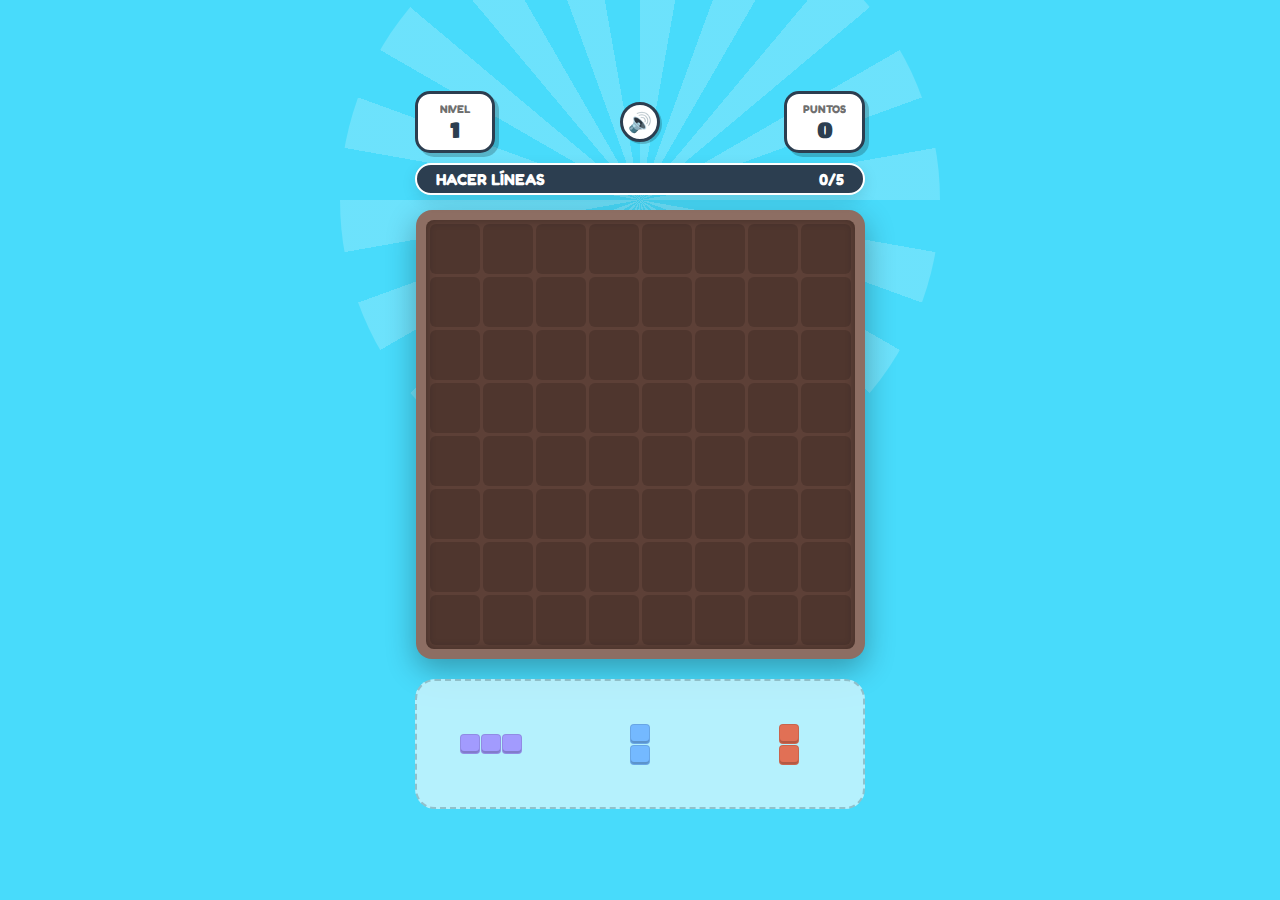
<file: BlockPuzzle.html>
<!DOCTYPE html>
<html lang="es">
<head>
    <meta charset="UTF-8">
    <meta name="viewport" content="width=device-width, initial-scale=1.0, user-scalable=no">
    <title>Block Puzzle: Multi-Link Ads</title>
    <link href="https://fonts.googleapis.com/css2?family=Titan+One&family=Fredoka:wght@400;700&display=swap" rel="stylesheet">
    <style>
        :root {
            --ui-border: #2c3e50;
            --board-bg: #5d4037;
            --board-frame: #8d6e63;
            --transition-speed: 0.8s;
        }
        * { box-sizing: border-box; -webkit-tap-highlight-color: transparent; user-select: none; touch-action: none; }
        body {
            margin: 0; height: 100vh; overflow: hidden; font-family: 'Fredoka', sans-serif;
            background-color: #333; display: flex; flex-direction: column; align-items: center; justify-content: center;
            transition: background-color var(--transition-speed);
        }
        #bg-layer { position: absolute; top: 0; left: 0; width: 100%; height: 100%; z-index: -1; overflow: hidden; pointer-events: none; }
        
        /* TEMAS */
        body.theme-patio { background-color: #48dbfb; }
        body.theme-noche { background-color: #2c3e50; background-image: linear-gradient(to bottom, #0f2027, #203a43, #2c3e50); }
        body.theme-acapulco { background-color: #4fc3f7; }
        body.theme-escuela { background-color: #27ae60; background-image: radial-gradient(#2ecc71 15%, transparent 16%); background-size: 20px 20px; }
        body.theme-volcan { background-color: #c0392b; background-image: repeating-linear-gradient(45deg, #c0392b 0, #e74c3c 20px); }

        /* Animaciones Fondo */
        .sun-rays { position: absolute; top: -100px; left: 50%; transform: translateX(-50%); width: 600px; height: 600px; background: repeating-conic-gradient(from 0deg, rgba(255, 255, 255, 0.2) 0deg 10deg, transparent 10deg 20deg); border-radius: 50%; animation: spin 20s linear infinite; }
        .cloud { position: absolute; background: white; border-radius: 50px; opacity: 0.8; }
        .cloud::after { content: ''; position: absolute; top: -20px; left: 15px; width: 40px; height: 40px; background: white; border-radius: 50%; }
        .cloud.c1 { width: 100px; height: 40px; top: 10%; left: -120px; animation: floatCloud 15s linear infinite; }
        .moon { position: absolute; top: 50px; right: 30px; width: 80px; height: 80px; background: #f1c40f; border-radius: 50%; box-shadow: 0 0 20px #f39c12; animation: pulseMoon 3s infinite; }
        .star { position: absolute; width: 4px; height: 4px; background: white; border-radius: 50%; animation: twinkle 1.5s infinite alternate; }
        .particle-bg { position: absolute; background: rgba(255,255,255,0.2); border-radius: 50%; animation: floatUp 10s linear infinite; }

        @keyframes spin { from { transform: translateX(-50%) rotate(0deg); } to { transform: translateX(-50%) rotate(360deg); } }
        @keyframes floatCloud { from { left: -150px; } to { left: 110%; } }
        @keyframes pulseMoon { 50% { transform: scale(1.05); box-shadow: 0 0 30px #f39c12; } }
        @keyframes twinkle { 0% { opacity: 0.3; transform: scale(0.8); } 100% { opacity: 1; transform: scale(1.2); } }
        @keyframes floatUp { 0% { transform: translateY(100vh); opacity: 0; } 100% { transform: translateY(-10vh); opacity: 0; } }

        /* UI */
        .header { width: 95%; max-width: 450px; display: flex; justify-content: space-between; align-items: center; margin-bottom: 10px; z-index: 10; position: relative; }
        .badge { background: #fff; border: 3px solid var(--ui-border); border-radius: 15px; padding: 8px 16px; min-width: 80px; text-align: center; box-shadow: 4px 4px 0 rgba(0,0,0,0.2); transition: transform 0.1s; }
        .badge.bump { transform: scale(1.2); }
        .label { font-size: 0.7rem; font-weight: 700; opacity: 0.7; text-transform: uppercase; color: #333; }
        .value { font-family: 'Titan One', cursive; font-size: 1.4rem; color: var(--ui-border); }
        .mute-btn { background: white; border: 3px solid var(--ui-border); border-radius: 50%; width: 40px; height: 40px; display: flex; justify-content: center; align-items: center; font-size: 1.2rem; cursor: pointer; box-shadow: 2px 2px 0 rgba(0,0,0,0.2); }
        
        .mission-bar { width: 95%; max-width: 450px; background: var(--ui-border); border-radius: 50px; padding: 4px; margin-bottom: 15px; display: flex; align-items: center; color: white; position: relative; overflow: hidden; box-shadow: 0 5px 15px rgba(0,0,0,0.1); border: 2px solid white; z-index: 10; }
        .mission-progress { position: absolute; left: 0; top: 0; height: 100%; width: 0%; background: linear-gradient(90deg, #fab1a0, #e17055); transition: width 0.5s ease; }
        .mission-content { position: relative; z-index: 2; display: flex; justify-content: space-between; width: 100%; padding: 0 15px; font-weight: bold; }

        .board-container { background: var(--board-frame); padding: 10px; border-radius: 16px; box-shadow: 0 10px 30px rgba(0,0,0,0.3); position: relative; z-index: 5; transition: background-color 0.5s; }
        #grid { display: grid; gap: 3px; background: var(--board-bg); padding: 4px; border-radius: 8px; box-shadow: inset 0 0 10px rgba(0,0,0,0.3); transition: background-color 0.5s; }
        .cell { background: rgba(0,0,0,0.15); border-radius: 6px; position: relative; }
        .cell.filled { border-radius: 6px; border: 1px solid rgba(255,255,255,0.2); box-shadow: inset 0 -3px 0 rgba(0,0,0,0.2); z-index: 5; }
        .cell.highlight { background: rgba(255,255,255,0.3); box-shadow: 0 0 10px white; z-index: 6; }
        .cell.obstacle { background-color: #a1887f; background-image: linear-gradient(45deg, transparent 48%, #5d4037 48%, #5d4037 52%, transparent 52%), linear-gradient(-45deg, transparent 48%, #5d4037 48%, #5d4037 52%, transparent 52%); border: 3px solid #5d4037; box-shadow: inset 0 0 10px rgba(0,0,0,0.3); }

        #dock { margin-top: 20px; width: 95%; max-width: 450px; height: 130px; display: flex; justify-content: space-around; align-items: center; background: rgba(255,255,255,0.6); border-radius: 20px; border: 2px dashed rgba(0,0,0,0.2); backdrop-filter: blur(10px); z-index: 10; }
        .piece-preview { width: 90px; height: 90px; display: flex; justify-content: center; align-items: center; cursor: grab; transition: transform 0.1s; }
        .piece-preview:active { transform: scale(0.9); cursor: grabbing; }
        .mini-grid { display: grid; gap: 1px; pointer-events: none; }
        .mini-block { width: 20px; height: 20px; border-radius: 4px; border: 1px solid rgba(0,0,0,0.1); box-shadow: inset 0 -2px 0 rgba(0,0,0,0.2); }
        
        #ghost { position: absolute; pointer-events: none; z-index: 1000; display: grid; gap: 3px; opacity: 0.9; filter: drop-shadow(0 20px 30px rgba(0,0,0,0.4)); }
        .ghost-block { border-radius: 6px; box-shadow: inset 0 -3px 0 rgba(0,0,0,0.2); border: 1px solid rgba(255,255,255,0.3); }

        .overlay { position: fixed; inset: 0; background: rgba(0,0,0,0.8); display: flex; justify-content: center; align-items: center; opacity: 0; pointer-events: none; transition: opacity 0.3s; z-index: 2000; }
        .overlay.active { opacity: 1; pointer-events: auto; }
        .modal { background: white; width: 85%; max-width: 350px; padding: 20px; border-radius: 20px; text-align: center; border: 5px solid var(--ui-border); transform: scale(0.8); transition: transform 0.3s cubic-bezier(0.175, 0.885, 0.32, 1.275); }
        .overlay.active .modal { transform: scale(1); }
        h2 { font-family: 'Titan One', cursive; color: #e17055; font-size: 2rem; margin: 0 0 10px 0; }
        p { color: #555; font-weight: bold; }
        .btn { background: #00b894; color: white; border: none; padding: 12px 30px; font-size: 1.2rem; font-family: 'Titan One', cursive; border-radius: 50px; cursor: pointer; margin-top: 15px; box-shadow: 0 5px 0 #008468; transition: transform 0.1s; }
        .btn:active { transform: translateY(5px); box-shadow: none; }

        .particle { position: absolute; width: 8px; height: 8px; border-radius: 50%; pointer-events: none; z-index: 999; }
        .anim-pop { animation: pop 0.3s forwards; }
        @keyframes pop { 0% { transform: scale(1); } 50% { transform: scale(1.3); } 100% { transform: scale(0); } }

        /* --- SISTEMA DE ANUNCIOS (ADS) --- */
        #ad-container {
            position: fixed; top: 0; left: 0; width: 100%; height: 100%;
            background: #000; z-index: 9999; 
            display: none; 
            flex-direction: column; justify-content: center; align-items: center;
        }
        #ad-container.active { display: flex; }
        
        #ad-video { 
            width: 100%; max-width: 500px; height: auto; max-height: 80vh; 
            background: #111; 
            cursor: pointer; /* Manita al pasar el mouse */
            border: 2px solid white;
            box-shadow: 0 0 20px rgba(255,255,255,0.3);
        }
        
        #ad-skip-btn {
            margin-top: 20px; padding: 15px 40px; border-radius: 30px;
            font-family: 'Fredoka', sans-serif; font-weight: bold; font-size: 1.2rem;
            color: rgba(255,255,255,0.5); background: rgba(255,255,255,0.1);
            border: 1px solid rgba(255,255,255,0.2); cursor: not-allowed;
            transition: all 0.3s;
        }
        #ad-skip-btn.enabled {
            background: #27ae60; color: white; cursor: pointer;
            border-color: #2ecc71; box-shadow: 0 4px 15px rgba(39, 174, 96, 0.5);
        }
        .ad-label {
            position: absolute; top: 20px; right: 20px;
            background: rgba(255,255,255,0.2); color: white;
            padding: 5px 10px; border-radius: 5px; font-size: 0.8rem;
            pointer-events: none;
        }
        .tap-hint {
            color: white; margin-bottom: 10px; font-weight: bold; animation: pulse 2s infinite;
        }
        @keyframes pulse { 50% { opacity: 0.5; } }

    </style>
</head>
<body>

    <div id="bg-layer"></div>

    <div id="ad-container">
        <span class="ad-label">ANUNCIO</span>
        <div class="tap-hint">👆 TOCA EL VIDEO PARA IR AL SITIO WEB</div>
        <video id="ad-video" playsinline></video>
        <div id="ad-skip-btn" onclick="skipAd()">Espera 5s...</div>
    </div>

    <div class="header">
        <div class="badge" id="level-badge">
            <div class="label">NIVEL</div>
            <div class="value" id="level-display">1</div>
        </div>
        <div class="mute-btn" id="sound-btn" onclick="toggleSound()">🔊</div>
        <div class="badge" id="score-badge">
            <div class="label">PUNTOS</div>
            <div class="value" id="score-display">0</div>
        </div>
    </div>

    <div class="mission-bar">
        <div class="mission-progress" id="mission-bar"></div>
        <div class="mission-content">
            <span id="mission-text">🎯 Misión</span>
            <span id="mission-count">0/0</span>
        </div>
    </div>

    <div class="board-container">
        <div id="grid"></div>
    </div>

    <div id="dock"></div>

    <div class="overlay" id="modal-overlay">
        <div class="modal">
            <h2 id="modal-title">TITULO</h2>
            <p id="modal-desc">Descripción</p>
            <button class="btn" id="modal-btn">BOTON</button>
        </div>
    </div>

<script>
    const SoundEngine = {
        ctx: null, enabled: true,
        init: function() { if(!this.ctx) this.ctx = new (window.AudioContext || window.webkitAudioContext)(); },
        playTone: function(f, t, d, v=0.1) {
            if(!this.enabled || !this.ctx) return;
            const o = this.ctx.createOscillator(), g = this.ctx.createGain();
            o.type = t; o.frequency.setValueAtTime(f, this.ctx.currentTime);
            g.gain.setValueAtTime(v, this.ctx.currentTime); g.gain.exponentialRampToValueAtTime(0.01, this.ctx.currentTime+d);
            o.connect(g); g.connect(this.ctx.destination); o.start(); o.stop(this.ctx.currentTime+d);
        },
        playPop: function() { this.playTone(400+Math.random()*200, 'sine', 0.15, 0.2); },
        playBreak: function() { this.playTone(100, 'square', 0.1, 0.2); setTimeout(()=>this.playTone(80, 'sawtooth', 0.1, 0.2), 50); },
        playCombo: function(c) { const b=300; for(let i=0;i<c;i++) setTimeout(()=>this.playTone(b+(i*100), 'triangle', 0.2, 0.2), i*100); },
        playWin: function() { [523, 659, 783, 1046].forEach((f,i)=>setTimeout(()=>this.playTone(f, 'square', 0.2, 0.15), i*100)); },
        playOver: function() { [400, 300, 200, 100].forEach((f,i)=>setTimeout(()=>this.playTone(f, 'sawtooth', 0.3, 0.2), i*150)); }
    };

    const THEMES = ['theme-patio', 'theme-noche', 'theme-acapulco', 'theme-escuela', 'theme-volcan'];
    const PIECE_COLORS = ['#ff7675', '#74b9ff', '#55efc4', '#fdcb6e', '#a29bfe', '#e17055'];
    const SHAPES = [
        [[1]], [[1,1]], [[1,1,1]], [[1,1,1,1]], [[1],[1]], [[1],[1],[1]], [[1],[1],[1],[1]],
        [[1,1],[1,1]], [[1,0],[1,0],[1,1]], [[0,1],[0,1],[1,1]], [[1,1,1],[0,1,0]], [[1,1,0],[0,1,1]], [[1,0],[1,1]]
    ];
    
    // --- GESTOR DE ANUNCIOS MEJORADO (MULTI-LINK) ---
    const AdManager = {
        lossCounter: 0,
        // --- ⬇️ CONFIGURA AQUÍ TUS VIDEOS Y ENLACES ⬇️ ---
        playlist: [
            { video: 'anuncio.mp4',  link: 'https://www.facebook.com/reel/818844437624585/?app=fbl' }, // Link video 1
            { video: 'anuncio2.mp4', link: 'https://www.facebook.com/reel/818844437624585/?app=fbl' }, // Link video 2
            { video: 'anuncio3.mp4', link: 'https://www.facebook.com/reel/818844437624585/?app=fbl' } // Link video 3
        ],
        // ------------------------------------------------
        active: false,
        timer: null,
        currentAdLink: '',
        
        check: function() {
            this.lossCounter++;
            if (this.lossCounter >= 8) {
                this.lossCounter = 0;
                this.show();
                return true;
            }
            return false;
        },
        
        show: function() {
            this.active = true;
            const container = document.getElementById('ad-container');
            const video = document.getElementById('ad-video');
            const btn = document.getElementById('ad-skip-btn');
            
            // Selección Aleatoria de Objeto (Video + Link)
            const adData = this.playlist[Math.floor(Math.random() * this.playlist.length)];
            
            video.src = adData.video;
            this.currentAdLink = adData.link; // Guardar link actual
            
            video.load();
            video.play().catch(e => console.log("Autoplay bloqueado"));
            
            // Evento CLICK para abrir el link específico del video actual
            video.onclick = () => {
                window.open(this.currentAdLink, '_blank');
            };

            container.classList.add('active');
            btn.classList.remove('enabled');
            
            let timeLeft = 5;
            btn.innerText = `Espera ${timeLeft}s...`;
            
            if(this.timer) clearInterval(this.timer);
            
            this.timer = setInterval(() => {
                timeLeft--;
                if(timeLeft > 0) {
                    btn.innerText = `Espera ${timeLeft}s...`;
                } else {
                    btn.innerText = "OMITIR >>";
                    btn.classList.add('enabled');
                    clearInterval(this.timer);
                }
            }, 1000);
        },
        
        close: function() {
            const btn = document.getElementById('ad-skip-btn');
            if (!btn.classList.contains('enabled')) return;
            
            const container = document.getElementById('ad-container');
            const video = document.getElementById('ad-video');
            
            video.pause();
            container.classList.remove('active');
            this.active = false;
            showGameOverModal();
        }
    };

    let state = {
        level: 1, score: 0, gridSize: 8, grid: [],
        mission: { target: 10, current: 0, type: 'lines' },
        pieces: [], isGameOver: false
    };

    const els = {
        grid: document.getElementById('grid'), dock: document.getElementById('dock'),
        level: document.getElementById('level-display'), score: document.getElementById('score-display'),
        mBar: document.getElementById('mission-bar'), mText: document.getElementById('mission-text'),
        mCount: document.getElementById('mission-count'), modal: document.getElementById('modal-overlay'),
        mTitle: document.getElementById('modal-title'), mDesc: document.getElementById('modal-desc'),
        mBtn: document.getElementById('modal-btn'), bgLayer: document.getElementById('bg-layer'),
        soundBtn: document.getElementById('sound-btn')
    };

    window.toggleSound = function() {
        SoundEngine.enabled = !SoundEngine.enabled;
        els.soundBtn.innerText = SoundEngine.enabled ? '🔊' : '🔇';
        if(SoundEngine.enabled) SoundEngine.init();
    };
    
    window.skipAd = function() {
        AdManager.close();
    };

    function init() {
        document.body.addEventListener('click', () => SoundEngine.init(), {once:true});
        const saved = localStorage.getItem('blockMasterLevel');
        if(saved) state.level = parseInt(saved);
        loadLevel(state.level);
    }

    function loadLevel(lvl) {
        els.modal.classList.remove('active'); 
        state.isGameOver = false;
        state.grid = [];
        
        if (lvl <= 10) state.gridSize = 8;
        else if (lvl <= 40) state.gridSize = 9;
        else state.gridSize = 10;

        const themeIndex = Math.floor((lvl - 1) / 10) % THEMES.length;
        document.body.className = THEMES[themeIndex];
        applyThemeEffects(THEMES[themeIndex]);

        generateMission(lvl);
        renderGrid();
        updateUI();
        
        if (state.mission.type === 'obstacles') {
            generatePatternObstacles(state.mission.target);
        } else if (lvl > 5) {
            let obsCount = Math.min(25, Math.floor(lvl / 1.5));
            generatePatternObstacles(obsCount);
        }

        generatePieces();
    }

    function applyThemeEffects(themeName) {
        els.bgLayer.innerHTML = ''; 
        if (themeName === 'theme-patio') els.bgLayer.innerHTML = `<div class="sun-rays"></div><div class="cloud c1"></div>`;
        else if (themeName === 'theme-noche') {
            let html = '<div class="moon"></div>';
            for(let i=0; i<15; i++) html += `<div class="star" style="top:${Math.random()*100}%; left:${Math.random()*100}%"></div>`;
            els.bgLayer.innerHTML = html;
        }
        else if (themeName === 'theme-escuela' || themeName === 'theme-volcan') {
             let html = '';
             for(let i=0; i<10; i++) html += `<div class="particle-bg" style="left:${Math.random()*100}%; width:${Math.random()*10+5}px; height:${Math.random()*10+5}px; animation-duration:${Math.random()*5+5}s"></div>`;
             els.bgLayer.innerHTML = html;
        }
    }

    function generateMission(lvl) {
        if(lvl % 5 === 0) { 
            state.mission = { type: 'score', target: lvl * 800, current: 0, label: '¡GRAN PUNTAJE!' };
        } else if (lvl % 3 === 0) {
            let targetBoxes = Math.min(15, 5 + Math.floor(lvl/5));
            state.mission = { type: 'obstacles', target: targetBoxes, current: 0, label: 'ROMPER CAJAS' };
        } else {
            state.mission = { type: 'lines', target: 5 + Math.floor(lvl/3), current: 0, label: 'HACER LÍNEAS' };
        }
    }

    function renderGrid() {
        els.grid.innerHTML = '';
        els.grid.style.gridTemplateColumns = `repeat(${state.gridSize}, 1fr)`;
        const maxWidth = Math.min(window.innerWidth * 0.9, 420);
        const cellSize = (maxWidth - 20) / state.gridSize;

        for(let y=0; y<state.gridSize; y++) {
            let row = [];
            for(let x=0; x<state.gridSize; x++) {
                let cell = document.createElement('div');
                cell.className = 'cell';
                cell.style.width = `${cellSize}px`;
                cell.style.height = `${cellSize}px`;
                cell.dataset.x = x;
                cell.dataset.y = y;
                els.grid.appendChild(cell);
                row.push(null);
            }
            state.grid.push(row);
        }
    }

    function generatePatternObstacles(count) {
        let placed = 0;
        let attempts = 0;
        while(placed < count && attempts < 200) {
            let x = Math.floor(Math.random() * state.gridSize);
            let y = Math.floor(Math.random() * state.gridSize);
            if (state.level < 20) {
                if (x > 2 && x < state.gridSize-3 && y > 2 && y < state.gridSize-3) { attempts++; continue; }
            }
            if(!state.grid[y][x]) {
                state.grid[y][x] = 'obstacle';
                const cell = getCell(x,y);
                cell.classList.add('filled', 'obstacle');
                placed++;
            }
            attempts++;
        }
    }

    function generatePieces() {
        els.dock.innerHTML = '';
        state.pieces = [];
        for(let i=0; i<3; i++) {
            let shape;
            if (isBoardEmpty() || state.score === 0) {
                shape = SHAPES[Math.floor(Math.random() * 6)];
            } else {
                shape = SHAPES[Math.floor(Math.random() * SHAPES.length)];
            }
            const color = PIECE_COLORS[Math.floor(Math.random() * PIECE_COLORS.length)];
            state.pieces.push({shape, color, id: i});
            createPieceDOM(shape, color, i);
        }
        setTimeout(checkGameOver, 500);
    }
    
    function isBoardEmpty() {
        for(let row of state.grid) {
            for(let cell of row) if(cell === 'block') return false;
        }
        return true;
    }

    function createPieceDOM(shape, color, id) {
        const wrap = document.createElement('div');
        wrap.className = 'piece-preview';
        const miniGrid = document.createElement('div');
        miniGrid.className = 'mini-grid';
        miniGrid.style.gridTemplateColumns = `repeat(${shape[0].length}, 1fr)`;
        shape.forEach(row => {
            row.forEach(val => {
                const b = document.createElement('div');
                if(val) { b.className = 'mini-block'; b.style.backgroundColor = color; }
                miniGrid.appendChild(b);
            });
        });
        wrap.appendChild(miniGrid);
        const start = (e) => initDrag(e, wrap, shape, color, id);
        wrap.addEventListener('mousedown', start);
        wrap.addEventListener('touchstart', start, {passive: false});
        els.dock.appendChild(wrap);
    }

    let drag = null;
    function initDrag(e, el, shape, color, id) {
        e.preventDefault();
        if(state.isGameOver) return;
        const touch = e.touches ? e.touches[0] : e;
        el.style.opacity = 0;

        const ghost = document.createElement('div');
        ghost.id = 'ghost';
        ghost.style.gridTemplateColumns = `repeat(${shape[0].length}, 1fr)`;
        const gridRect = els.grid.getBoundingClientRect();
        const cellSize = gridRect.width / state.gridSize;

        shape.forEach(row => {
            row.forEach(val => {
                const b = document.createElement('div');
                if(val) { b.className = 'ghost-block'; b.style.backgroundColor = color; b.style.width = cellSize + 'px'; b.style.height = cellSize + 'px'; }
                else { b.style.width = cellSize + 'px'; b.style.height = cellSize + 'px'; b.style.opacity = 0; }
                ghost.appendChild(b);
            });
        });
        document.body.appendChild(ghost);
        drag = { el, shape, color, id, ghost, w: shape[0].length, h: shape.length, cellSize, gridRect };
        const move = (ev) => onDragMove(ev);
        const end = (ev) => onDragEnd(ev, move, end);
        document.addEventListener('mousemove', move);
        document.addEventListener('touchmove', move, {passive: false});
        document.addEventListener('mouseup', end);
        document.addEventListener('touchend', end);
        onDragMove(e);
        SoundEngine.playTone(200, 'sine', 0.1);
    }

    function onDragMove(e) {
        if(!drag) return;
        const touch = e.touches ? e.touches[0] : e;
        const ghostX = touch.clientX;
        const ghostY = touch.clientY - 90;
        drag.ghost.style.left = (ghostX - (drag.ghost.offsetWidth/2)) + 'px';
        drag.ghost.style.top = (ghostY - (drag.ghost.offsetHeight/2)) + 'px';
        checkPlacement(ghostX, ghostY);
    }

    function checkPlacement(x, y) {
        document.querySelectorAll('.highlight').forEach(c => c.classList.remove('highlight'));
        drag.target = null;
        const relativeX = x - drag.gridRect.left;
        const relativeY = y - drag.gridRect.top;
        const col = Math.floor(relativeX / drag.cellSize);
        const row = Math.floor(relativeY / drag.cellSize);
        const startCol = col - Math.floor(drag.w / 2);
        const startRow = row - Math.floor(drag.h / 2);

        if (canPlace(startCol, startRow, drag.shape)) {
            drag.target = { c: startCol, r: startRow };
            for(let r=0; r<drag.h; r++) {
                for(let c=0; c<drag.w; c++) {
                    if(drag.shape[r][c]) {
                        const cell = getCell(startCol+c, startRow+r);
                        if(cell) cell.classList.add('highlight');
                    }
                }
            }
        }
    }

    function canPlace(c, r, shape) {
        for(let y=0; y<shape.length; y++) {
            for(let x=0; x<shape[y].length; x++) {
                if(shape[y][x]) {
                    if(c+x < 0 || c+x >= state.gridSize || r+y < 0 || r+y >= state.gridSize) return false;
                    if(state.grid[r+y][c+x]) return false;
                }
            }
        }
        return true;
    }

    function onDragEnd(e, moveFn, endFn) {
        document.removeEventListener('mousemove', moveFn);
        document.removeEventListener('touchmove', moveFn);
        document.removeEventListener('mouseup', endFn);
        document.removeEventListener('touchend', endFn);
        drag.ghost.remove();
        document.querySelectorAll('.highlight').forEach(c => c.classList.remove('highlight'));

        if(drag.target) {
            placePiece(drag.target.c, drag.target.r, drag.shape, drag.color);
            drag.el.remove();
            const idx = state.pieces.findIndex(p => p.id === drag.id);
            if(idx > -1) state.pieces.splice(idx, 1);
            checkLines();
            if(state.pieces.length === 0) setTimeout(generatePieces, 300);
            else checkGameOver();
            SoundEngine.playPop();
        } else {
            drag.el.style.opacity = 1;
            drag.el.animate([{ transform: 'scale(0.8)' }, { transform: 'scale(1.1)' }, { transform: 'scale(1)' }], { duration: 300 });
        }
        drag = null;
    }

    function placePiece(c, r, shape, color) {
        for(let y=0; y<shape.length; y++) {
            for(let x=0; x<shape[y].length; x++) {
                if(shape[y][x]) {
                    state.grid[r+y][c+x] = 'block';
                    const cell = getCell(c+x, r+y);
                    cell.classList.add('filled');
                    cell.style.backgroundColor = color;
                    cell.animate([{ transform: 'scale(0.5)' }, { transform: 'scale(1.2)' }, { transform: 'scale(1)' }], { duration: 200 });
                }
            }
        }
        addScore(10);
    }

    function checkLines() {
        let rows = [], cols = [];
        for(let y=0; y<state.gridSize; y++) if(state.grid[y].every(v => v !== null)) rows.push(y);
        for(let x=0; x<state.gridSize; x++) {
            let full = true;
            for(let y=0; y<state.gridSize; y++) if(!state.grid[y][x]) full = false;
            if(full) cols.push(x);
        }

        if(rows.length + cols.length > 0) {
            SoundEngine.playCombo(rows.length + cols.length);
            const total = rows.length + cols.length;
            let obstaclesBroken = 0;
            let coords = [];
            const process = (x,y) => {
                if(state.grid[y][x] === 'obstacle') obstaclesBroken++;
                state.grid[y][x] = null;
                coords.push({x,y});
            };
            rows.forEach(y => { for(let x=0; x<state.gridSize; x++) process(x,y); });
            cols.forEach(x => { for(let y=0; y<state.gridSize; y++) process(x,y); });
            let unique = [...new Set(coords.map(JSON.stringify))].map(JSON.parse);

            let pts = total * 100 * total;
            if(obstaclesBroken) {
                pts += obstaclesBroken * 50;
                SoundEngine.playBreak();
            }
            addScore(pts);

            if(state.mission.type === 'lines') updateMission(total);
            if(state.mission.type === 'obstacles') updateMission(obstaclesBroken);

            unique.forEach((p, i) => {
                setTimeout(() => {
                    const cell = getCell(p.x, p.y);
                    spawnParticles(cell, cell.style.backgroundColor || '#fff');
                    cell.classList.add('anim-pop');
                    cell.classList.remove('filled', 'obstacle');
                    cell.style.backgroundColor = '';
                    setTimeout(() => cell.classList.remove('anim-pop'), 300);
                }, i * 10);
            });
        }
    }

    function spawnParticles(el, color) {
        const rect = el.getBoundingClientRect();
        const cx = rect.left + rect.width/2;
        const cy = rect.top + rect.height/2;
        for(let i=0; i<6; i++) {
            const p = document.createElement('div');
            p.className = 'particle'; p.style.backgroundColor = color;
            p.style.left = cx + 'px'; p.style.top = cy + 'px';
            document.body.appendChild(p);
            const angle = Math.random() * Math.PI * 2;
            const vel = Math.random() * 60 + 20;
            const tx = Math.cos(angle) * vel; const ty = Math.sin(angle) * vel;
            p.animate([{ transform: 'translate(0,0) scale(1)', opacity: 1 }, { transform: `translate(${tx}px, ${ty}px) scale(0)`, opacity: 0 }], { duration: 600 }).onfinish = () => p.remove();
        }
    }

    function updateMission(n) {
        state.mission.current += n;
        updateUI();
        if(state.mission.current >= state.mission.target) {
            SoundEngine.playWin();
            setTimeout(() => {
                els.mTitle.innerText = "¡NIVEL COMPLETADO!";
                els.mDesc.innerText = `¡Has dominado el nivel ${state.level}!`;
                els.mBtn.innerText = "CONTINUAR";
                els.mBtn.onclick = nextLevel;
                els.modal.classList.add('active');
            }, 500);
        }
    }

    function checkGameOver() {
        if(state.pieces.length === 0) return;
        let possible = false;
        for(let p of state.pieces) {
            for(let y=0; y<state.gridSize; y++) {
                for(let x=0; x<state.gridSize; x++) {
                    if(canPlace(x,y,p.shape)) { possible = true; break; }
                }
                if(possible) break;
            }
            if(possible) break;
        }
        if(!possible) {
            state.isGameOver = true;
            const adShown = AdManager.check();
            if (!adShown) {
                showGameOverModal();
            }
        }
    }
    
    function showGameOverModal() {
        SoundEngine.playOver();
        els.mTitle.innerText = "¡SIN MOVIMIENTOS!";
        els.mDesc.innerText = "Inténtalo de nuevo.";
        els.mBtn.innerText = "REINTENTAR";
        els.mBtn.onclick = () => loadLevel(state.level);
        els.modal.classList.add('active');
    }

    function addScore(n) {
        state.score += n;
        if(state.mission.type === 'score') updateMission(n);
        updateUI();
        document.getElementById('score-badge').classList.add('bump');
        setTimeout(() => document.getElementById('score-badge').classList.remove('bump'), 200);
    }

    function updateUI() {
        els.level.innerText = state.level;
        els.score.innerText = state.score;
        els.mText.innerText = state.mission.label;
        els.mCount.innerText = `${state.mission.current}/${state.mission.target}`;
        let pct = Math.min(100, (state.mission.current / state.mission.target) * 100);
        els.mBar.style.width = `${pct}%`;
    }

    function getCell(x, y) { return els.grid.querySelector(`div[data-x="${x}"][data-y="${y}"]`); }

    function nextLevel() {
        state.level++;
        localStorage.setItem('blockMasterLevel', state.level);
        loadLevel(state.level);
    }

    init();
</script>
</body>
</html>
</file>
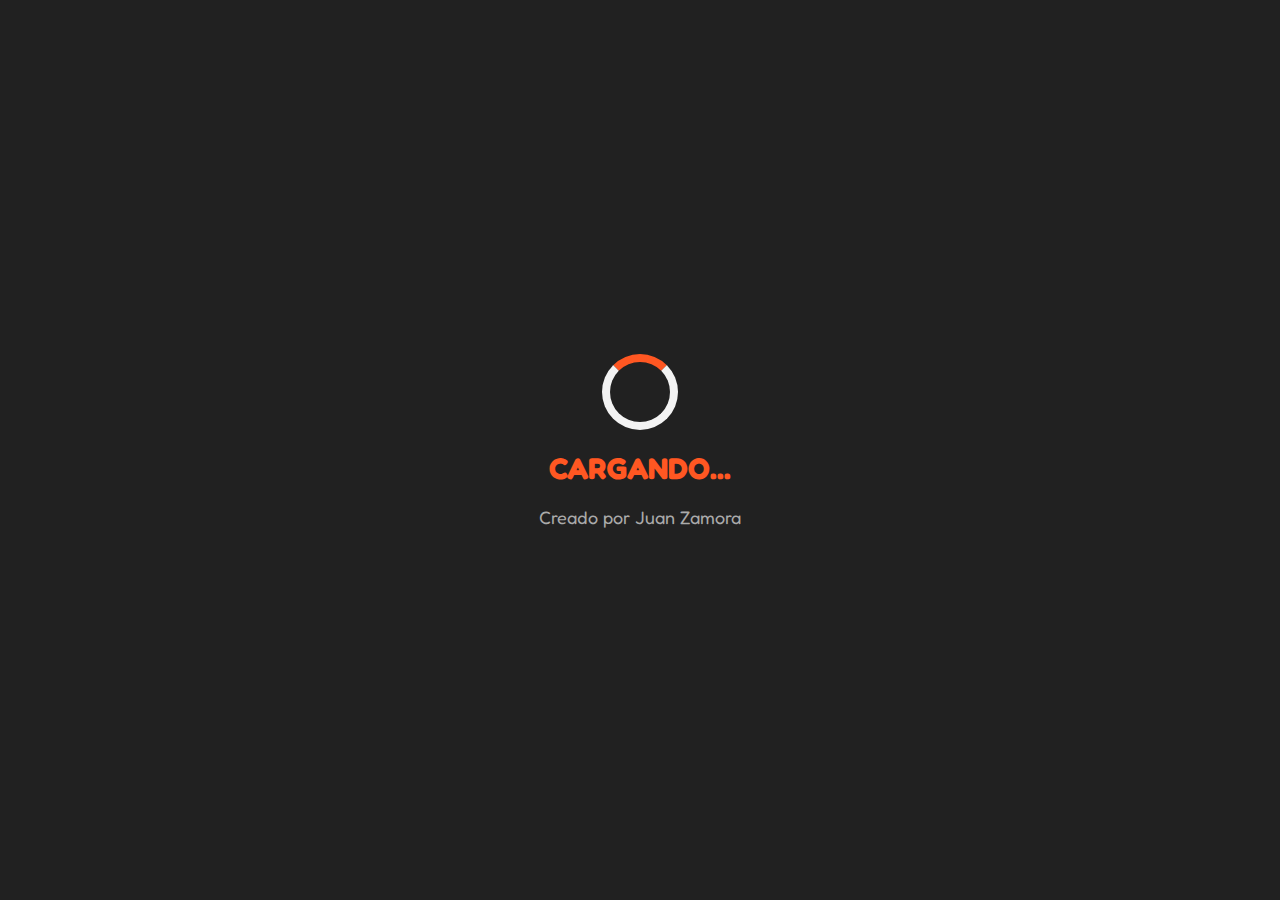
<file: dinosaurio.html>
<!DOCTYPE html>
<html lang="es">
<head>
<meta charset="UTF-8">
<meta name="viewport" content="width=device-width, initial-scale=1.0, maximum-scale=1.0, user-scalable=no">
<title>Dino Runner: Mythic Grind (Con Sonido)</title>
<style>
    @import url('https://fonts.googleapis.com/css2?family=Fredoka+One&display=swap');
    
    body { margin: 0; background: #222; overflow: hidden; font-family: 'Fredoka One', cursive; touch-action: none; }
    
    #game-container { 
        position: relative; width: 100%; height: 100dvh; 
        background: linear-gradient(to bottom, #4FC3F7, #E1F5FE); 
        overflow: hidden; 
        transition: background 2s ease;
    }
    
    canvas { display: block; width: 100%; height: 100%; }

    /* UI SUPERIOR */
    .ui-layer { 
        position: absolute; top: 0; left: 0; width: 100%; height: 100%; 
        pointer-events: none; padding: 15px; box-sizing: border-box; 
        display: flex; flex-direction: column; justify-content: space-between; z-index: 5;
    }

    .hud-top { display: flex; justify-content: space-between; align-items: flex-start; width: 100%; }
    
    .mission-box {
        background: rgba(0, 0, 0, 0.6); color: white; padding: 10px 20px;
        border-radius: 15px; border: 2px solid rgba(255,255,255,0.3);
        backdrop-filter: blur(4px); box-shadow: 0 4px 6px rgba(0,0,0,0.2); flex-grow: 1; margin-right: 10px;
    }
    
    .currency-container {
        display: flex; flex-direction: column; gap: 5px; align-items: flex-end;
    }

    .coin-box {
        background: rgba(255, 215, 0, 0.9); color: #B71C1C; padding: 5px 15px;
        border-radius: 50px; font-size: 18px; box-shadow: 0 3px 0 #E65100; border: 2px solid #FFF; min-width: 80px; text-align: right;
    }

    .diamond-box {
        background: rgba(0, 229, 255, 0.9); color: #01579B; padding: 5px 15px;
        border-radius: 50px; font-size: 18px; box-shadow: 0 3px 0 #0277BD; border: 2px solid #FFF; min-width: 80px; text-align: right;
    }

    .progress-bar-bg { width: 100%; height: 10px; background: rgba(255,255,255,0.2); border-radius: 5px; margin-top: 5px; overflow: hidden; }
    .progress-bar-fill { height: 100%; background: #00E676; width: 0%; transition: width 0.2s; }

    /* PANTALLA DE CARGA */
    #loadingScreen {
        position: absolute; top: 0; left: 0; width: 100%; height: 100%;
        background: #212121; z-index: 9999;
        display: flex; flex-direction: column; justify-content: center; align-items: center;
        color: white; transition: opacity 0.5s ease;
    }
    .loader {
        border: 8px solid #f3f3f3; border-top: 8px solid #FF5722; border-radius: 50%;
        width: 60px; height: 60px; animation: spin 1s linear infinite; margin-bottom: 20px;
    }
    @keyframes spin { 0% { transform: rotate(0deg); } 100% { transform: rotate(360deg); } }

    /* MENUS */
    .menu-screen { 
        position: absolute; top: 0; left: 0; width: 100%; height: 100%; 
        background: rgba(0,0,0,0.85); 
        display: flex; flex-direction: column; justify-content: center; align-items: center; 
        color: white; pointer-events: auto; z-index: 10; 
        backdrop-filter: blur(5px); transition: opacity 0.3s; 
    }
    .hidden { opacity: 0; pointer-events: none; }
    
    /* TIENDA */
    .shop-grid { 
        display: grid; grid-template-columns: repeat(auto-fill, minmax(90px, 1fr)); 
        gap: 8px; margin-bottom: 15px; max-height: 50vh; overflow-y: auto; 
        padding: 10px; width: 95%; max-width: 600px; 
        background: rgba(255,255,255,0.1); border-radius: 15px; 
    }
    .shop-item { 
        background: rgba(0,0,0,0.4); border: 2px solid rgba(255,255,255,0.1); 
        padding: 8px; text-align: center; border-radius: 10px; 
        cursor: pointer; font-size: 10px; transition: 0.2s; display: flex; flex-direction: column; justify-content: space-between; height: 70px;
    }
    .shop-item:active { transform: scale(0.95); }
    .shop-item.locked { opacity: 0.5; filter: grayscale(0.9); }
    .shop-item.selected { border-color: #FFD700; background: rgba(255, 215, 0, 0.2); }
    
    /* Estilo especial para items ULTRA */
    .shop-item.ultra { 
        border-color: #00E5FF; 
        background: linear-gradient(45deg, rgba(0,229,255,0.1), rgba(101,31,255,0.1)); 
        box-shadow: 0 0 10px #00E5FF; 
    }

    /* PREVIEW */
    .detail-card {
        background: #37474F; border-radius: 20px; padding: 20px;
        width: 85%; max-width: 350px; text-align: center;
        border: 4px solid #FFF; box-shadow: 0 10px 20px rgba(0,0,0,0.5);
        position: relative;
    }
    .preview-canvas-container {
        width: 150px; height: 150px; margin: 0 auto 15px auto;
        background: #263238; border-radius: 50%; border: 4px solid white;
        overflow: hidden; position: relative;
        box-shadow: inset 0 0 20px rgba(0,0,0,0.5);
    }

    .confirm-modal {
        background: #D32F2F; color: white; padding: 20px; border-radius: 15px;
        text-align: center; border: 3px solid white; width: 80%; max-width: 300px;
    }

    button { 
        background: #FF5722; border: none; color: white; 
        font-family: 'Fredoka One', cursive; font-size: 18px; 
        padding: 12px 30px; cursor: pointer; margin: 5px; 
        border-radius: 50px; box-shadow: 0 5px 0 #D84315; 
        transition: transform 0.1s; 
    }
    button:active { transform: translateY(4px); box-shadow: 0 2px 0 #D84315; }
    .btn-buy { background: #4CAF50; box-shadow: 0 5px 0 #2E7D32; }
    .btn-ultra { background: #00E5FF; color: #006064; box-shadow: 0 5px 0 #0097A7; }
    .btn-cancel { background: #607D8B; box-shadow: 0 5px 0 #455A64; }

    /* ALERTA JEFE */
    #bossAlert {
        position: absolute; top: 50%; left: 50%; transform: translate(-50%, -50%);
        font-size: 50px; color: #FF5252; text-shadow: 4px 4px 0 #000;
        display: none; z-index: 100; pointer-events: none;
        animation: flash 0.5s infinite;
    }
    @keyframes flash { 0% { opacity: 1; } 50% { opacity: 0; } 100% { opacity: 1; } }

    .record-badge {
        background: rgba(255, 215, 0, 0.2); border: 2px solid #FFD700; color: #FFD700;
        padding: 10px 20px; border-radius: 30px; margin-bottom: 20px;
        font-size: 20px; display: flex; align-items: center; gap: 10px;
    }

    /* MUTE TOGGLE */
    #muteBtn {
        position: absolute; top: 15px; right: 15px; z-index: 200;
        background: rgba(0,0,0,0.5); border: 2px solid white; 
        color: white; width: 40px; height: 40px; border-radius: 50%;
        display: flex; justify-content: center; align-items: center; cursor: pointer;
        font-size: 20px;
    }

</style>
</head>
<body>

<div id="loadingScreen">
    <div class="loader"></div>
    <h1 style="color:#FF5722; font-size:30px; margin:0;">CARGANDO...</h1>
    <p style="color:#AAA; margin-top:20px; font-size:18px;">Creado por Juan Zamora</p>
</div>

<div id="game-container">
    <canvas id="gameCanvas"></canvas>
    <div id="bossAlert">¡JEFE A LA VISTA!</div>
    <div id="muteBtn" onclick="toggleMute()">🔊</div>

    <div class="ui-layer">
        <div class="hud-top">
            <div class="mission-box" id="missionBox">
                <div id="levelText" style="font-size: 14px; color: #FFD700; margin-bottom: 2px;">NIVEL 1</div>
                <div id="missionText" style="font-size: 16px;">Corre 100m</div>
                <div class="progress-bar-bg"><div id="missionBar" class="progress-bar-fill"></div></div>
            </div>
            <div class="currency-container">
                <div class="coin-box" id="coinDisplay">🪙 0</div>
                <div class="diamond-box" id="diamondDisplay">💎 0</div>
            </div>
        </div>
        <div id="powerIndicator" style="align-self: center; background: #E91E63; color: white; padding: 5px 15px; border-radius: 20px; opacity: 0; transition: opacity 0.5s;">PODER ACTIVO</div>
    </div>

    <div id="startScreen" class="menu-screen hidden">
        <h1 style="color:#FFD700; font-size: 45px; margin-bottom:5px; text-align:center; text-shadow: 4px 4px 0 #E65100;">DINO LEGENDS</h1>
        <div class="record-badge"><span>🏆</span> <span id="recordText">Récord: Nivel 1</span></div>
        <button onclick="startGame()">¡A CORRER!</button>
        <button onclick="openShop()" style="background: #00BCD4; box-shadow: 0 6px 0 #0097A7;">TIENDA (100+ SKINS)</button>
    </div>

    <div id="shopScreen" class="menu-screen hidden">
        <h2 style="color: #FFD700;">COLECCIÓN</h2>
        <div style="display:flex; gap:15px; margin-bottom:15px;">
            <div id="shopBalanceCoin" style="color:gold; font-size:20px;">🪙 0</div>
            <div id="shopBalanceDiamond" style="color:cyan; font-size:20px;">💎 0</div>
        </div>
        <div class="shop-grid" id="shopContainer"></div>
        <button onclick="closeShop()" class="btn-cancel">VOLVER</button>
    </div>

    <div id="skinDetailScreen" class="menu-screen hidden">
        <div class="detail-card">
            <h2 id="previewName" style="margin:0 0 10px 0; color:#FFEB3B;">Nombre Dino</h2>
            <div class="preview-canvas-container"><canvas id="previewCanvas" width="150" height="150"></canvas></div>
            <div id="previewDesc" style="color:#DDD; font-size:14px; margin-bottom:10px;">Descripción</div>
            <div id="previewPrice" style="font-size:24px; color:#FFD700; margin-bottom:15px;">🪙 500</div>
            <button id="btnAction" class="btn-buy" onclick="handleSkinAction()">COMPRAR</button>
            <button class="btn-cancel" onclick="closeDetail()">CERRAR</button>
        </div>
    </div>

    <div id="confirmScreen" class="menu-screen hidden">
        <div class="confirm-modal">
            <h3>¿CONFIRMAR?</h3>
            <p id="confirmText">Gastarás X</p>
            <button id="btnConfirm" class="btn-buy" onclick="confirmPurchase()">SÍ, COMPRAR</button>
            <button class="btn-cancel" onclick="closeConfirm()">CANCELAR</button>
        </div>
    </div>

    <div id="gameOverScreen" class="menu-screen hidden">
        <h1 style="color:#FF5252;">¡GAME OVER!</h1>
        <div id="finalStats" style="font-size:22px; margin:20px; text-align: center;"></div>
        <button onclick="startGame()">REINTENTAR</button>
        <button onclick="openShop()" style="background: #00BCD4; box-shadow: 0 6px 0 #0097A7;">TIENDA</button>
    </div>
</div>

<script>
/* SISTEMA DE AUDIO */
const AudioContext = window.AudioContext || window.webkitAudioContext;
let audioCtx;
let isMuted = false;

function initAudio() {
    if (!audioCtx) {
        audioCtx = new AudioContext();
    }
    if (audioCtx.state === 'suspended') {
        audioCtx.resume();
    }
}

function toggleMute() {
    isMuted = !isMuted;
    document.getElementById('muteBtn').innerText = isMuted ? '🔇' : '🔊';
}

function playSound(type) {
    if (isMuted || !audioCtx) return;
    
    const osc = audioCtx.createOscillator();
    const gain = audioCtx.createGain();
    const now = audioCtx.currentTime;

    osc.connect(gain);
    gain.connect(audioCtx.destination);

    switch (type) {
        case 'jump':
            osc.type = 'sine';
            osc.frequency.setValueAtTime(200, now);
            osc.frequency.linearRampToValueAtTime(400, now + 0.1);
            gain.gain.setValueAtTime(0.2, now);
            gain.gain.exponentialRampToValueAtTime(0.01, now + 0.15);
            osc.start(now);
            osc.stop(now + 0.15);
            break;
        
        case 'coin':
            osc.type = 'sine';
            osc.frequency.setValueAtTime(1200, now);
            osc.frequency.setValueAtTime(1800, now + 0.05);
            gain.gain.setValueAtTime(0.15, now);
            gain.gain.exponentialRampToValueAtTime(0.01, now + 0.1);
            osc.start(now);
            osc.stop(now + 0.1);
            break;

        case 'diamond':
            // Sonido mágico brillante
            osc.type = 'triangle';
            osc.frequency.setValueAtTime(1000, now);
            osc.frequency.linearRampToValueAtTime(2500, now + 0.2);
            gain.gain.setValueAtTime(0.15, now);
            gain.gain.exponentialRampToValueAtTime(0.01, now + 0.3);
            osc.start(now);
            osc.stop(now + 0.3);
            break;

        case 'crash':
            osc.type = 'sawtooth';
            osc.frequency.setValueAtTime(150, now);
            osc.frequency.exponentialRampToValueAtTime(40, now + 0.3);
            gain.gain.setValueAtTime(0.3, now);
            gain.gain.exponentialRampToValueAtTime(0.01, now + 0.3);
            osc.start(now);
            osc.stop(now + 0.3);
            break;

        case 'levelup':
            // Arpegio de victoria
            [523.25, 659.25, 783.99, 1046.50].forEach((freq, i) => { // C Major
                const o = audioCtx.createOscillator();
                const g = audioCtx.createGain();
                o.connect(g);
                g.connect(audioCtx.destination);
                o.type = 'square';
                o.frequency.value = freq;
                g.gain.setValueAtTime(0.08, now + i*0.08);
                g.gain.exponentialRampToValueAtTime(0.01, now + i*0.08 + 0.2);
                o.start(now + i*0.08);
                o.stop(now + i*0.08 + 0.2);
            });
            break;
    }
}


/* CONFIGURACIÓN GLOBAL */
const canvas = document.getElementById('gameCanvas');
const ctx = canvas.getContext('2d');
const previewCanvas = document.getElementById('previewCanvas');
const pCtx = previewCanvas.getContext('2d');
let width, height;
const GROUND_HEIGHT = 150;

let game = { active: false, speed: 0, baseSpeed: 7, distance: 0, coins: 0, diamonds: 0, frames: 0, level: 1, isBossLevel: false };
let mission = { type: 'distance', target: 100, current: 0, desc: "Corre 100m" };
let savedData = JSON.parse(localStorage.getItem('dinoUltraSave')) || { 
    totalCoins: 0, 
    totalDiamonds: 5, // Regalo inicial
    unlockedSkins: ['trex_green'], 
    currentSkin: 'trex_green', 
    maxLevel: 1 
};

const BIOMES = [
    { sky: ['#4FC3F7', '#E1F5FE'], ground: '#5D4037', top: '#7CB342' }, // Campo
    { sky: ['#FF9800', '#FFE0B2'], ground: '#E65100', top: '#FFB74D' }, // Desierto
    { sky: ['#29B6F6', '#B3E5FC'], ground: '#0288D1', top: '#E1F5FE' }, // Hielo
    { sky: ['#3E2723', '#212121'], ground: '#212121', top: '#D84315' }, // Volcan
    { sky: ['#311B92', '#673AB7'], ground: '#424242', top: '#00E676' }  // Ciudad
];
let currentBiome = BIOMES[0];
let selectedSkinId = null;
let previewAnimationFrame = null;

/* --- DIBUJO --- */
const DRAW_FUNCS = {
    trex: (ctx,x,y,w,h,c,d,a,k) => { let hy=k?y+h*0.4:y; ctx.fillStyle=c;ctx.beginPath();ctx.ellipse(x+w*0.4,y+h*0.6,w*0.35,h*0.3,0,0,6.28);ctx.fill();ctx.beginPath();ctx.moveTo(x+w*0.1,y+h*0.5);ctx.quadraticCurveTo(x-w*0.2,y+h*0.6,x+w*0.1,y+h*0.8);ctx.fill();ctx.beginPath();ctx.rect(x+w*0.6,hy,w*0.35,h*0.35);ctx.arc(x+w*0.95,hy+h*0.175,h*0.175,-1.57,1.57);ctx.fill();ctx.fillStyle='white';ctx.beginPath();ctx.arc(x+w*0.8,hy+h*0.1,5,0,6.28);ctx.fill();ctx.fillStyle='black';ctx.beginPath();ctx.arc(x+w*0.82,hy+h*0.1,2,0,6.28);ctx.fill();ctx.fillStyle=d;ctx.fillRect(x+w*0.65,hy+h*0.5,w*0.15,h*0.1); },
    raptor: (ctx,x,y,w,h,c,d,a,k) => { let hy=k?y+h*0.5:y+h*0.1; ctx.fillStyle=c;ctx.beginPath();ctx.ellipse(x+w*0.4,y+h*0.6,w*0.3,h*0.25,0,0,6.28);ctx.fill();ctx.beginPath();ctx.moveTo(x+w*0.2,y+h*0.5);ctx.lineTo(x-w*0.2,y+h*0.2);ctx.lineTo(x+w*0.1,y+h*0.7);ctx.fill();ctx.beginPath();ctx.moveTo(x+w*0.5,y+h*0.5);ctx.lineTo(x+w*0.7,hy+10);ctx.lineTo(x+w*0.5,y+h*0.7);ctx.fill();ctx.beginPath();ctx.ellipse(x+w*0.8,hy+10,w*0.2,h*0.15,0,0,6.28);ctx.fill();ctx.fillStyle='white';ctx.beginPath();ctx.arc(x+w*0.85,hy+5,4,0,6.28);ctx.fill();ctx.fillStyle='black';ctx.beginPath();ctx.arc(x+w*0.86,hy+5,2,0,6.28);ctx.fill();},
    trice: (ctx,x,y,w,h,c,d,a,k) => { ctx.fillStyle=c;ctx.beginPath();ctx.ellipse(x+w*0.45,y+h*0.65,w*0.45,h*0.3,0,0,6.28);ctx.fill();ctx.fillStyle=d;ctx.beginPath();ctx.arc(x+w*0.8,y+h*0.4,h*0.25,-1,2.5);ctx.fill();ctx.fillStyle='#EEE';ctx.beginPath();ctx.moveTo(x+w*0.9,y+h*0.3);ctx.lineTo(x+w+15,y+h*0.1);ctx.lineTo(x+w*0.9,y+h*0.4);ctx.fill();ctx.fillStyle='white';ctx.beginPath();ctx.arc(x+w*0.75,y+h*0.4,4,0,6.28);ctx.fill();ctx.fillStyle='black';ctx.beginPath();ctx.arc(x+w*0.77,y+h*0.4,2,0,6.28);ctx.fill();},
    spino: (ctx,x,y,w,h,c,d,a,k) => { ctx.fillStyle=d;ctx.beginPath();ctx.ellipse(x+w*0.45,y+h*0.6,w*0.35,h*0.4,0,3.14,0);ctx.fill();ctx.fillStyle=c;ctx.beginPath();ctx.ellipse(x+w*0.45,y+h*0.65,w*0.4,h*0.25,0,0,6.28);ctx.fill();ctx.fillRect(x+w*0.7,y+h*0.35,w*0.35,h*0.15);ctx.fillStyle='white';ctx.beginPath();ctx.arc(x+w*0.8,y+h*0.4,4,0,6.28);ctx.fill();ctx.fillStyle='black';ctx.beginPath();ctx.arc(x+w*0.82,y+h*0.4,2,0,6.28);ctx.fill();},
    ptero: (ctx,x,y,w,h,c,d,a,k) => { let fy=y+Math.sin(a*0.1)*10-20;if(k)fy+=30;ctx.fillStyle=d;let wo=Math.sin(a*0.3)*20;ctx.beginPath();ctx.moveTo(x+w*0.5,fy+h*0.5);ctx.lineTo(x+w*0.1,fy+h*0.2+wo);ctx.lineTo(x+w*0.9,fy+h*0.2+wo);ctx.fill();ctx.fillStyle=c;ctx.beginPath();ctx.ellipse(x+w*0.5,fy+h*0.5,w*0.15,h*0.15,0,0,6.28);ctx.fill();ctx.beginPath();ctx.moveTo(x+w*0.6,fy+h*0.4);ctx.lineTo(x+w*1.1,fy+h*0.5);ctx.lineTo(x+w*0.6,fy+h*0.6);ctx.fill();},
    stego: (ctx,x,y,w,h,c,d,a,k) => { ctx.fillStyle=c;ctx.beginPath();ctx.ellipse(x+w*0.5,y+h*0.6,w*0.45,h*0.35,0,0,6.28);ctx.fill();ctx.fillStyle=d;for(let i=0;i<5;i++){ctx.beginPath();ctx.moveTo(x+w*0.2+i*10,y+h*0.3);ctx.lineTo(x+w*0.3+i*10,y+h*0.1);ctx.lineTo(x+w*0.4+i*10,y+h*0.3);ctx.fill();}ctx.fillStyle=c;ctx.beginPath();ctx.arc(x+w*0.9,y+h*0.7,10,0,6.28);ctx.fill();ctx.fillStyle='white';ctx.beginPath();ctx.arc(x+w*0.92,y+h*0.68,3,0,6.28);ctx.fill();ctx.fillStyle='black';ctx.beginPath();ctx.arc(x+w*0.93,y+h*0.68,1.5,0,6.28);ctx.fill();},
    brachio:(ctx,x,y,w,h,c,d,a,k) => { ctx.fillStyle=c;ctx.beginPath();ctx.ellipse(x+w*0.4,y+h*0.7,w*0.4,h*0.3,0,0,6.28);ctx.fill();ctx.beginPath();ctx.moveTo(x+w*0.6,y+h*0.5);ctx.quadraticCurveTo(x+w*0.7,y-10,x+w*0.9,y);ctx.lineTo(x+w*0.8,y+h*0.6);ctx.fill();ctx.beginPath();ctx.ellipse(x+w*0.9,y,15,10,0,0,6.28);ctx.fill();ctx.fillStyle='white';ctx.beginPath();ctx.arc(x+w*0.92,y-2,3,0,6.28);ctx.fill();ctx.fillStyle='black';ctx.beginPath();ctx.arc(x+w*0.93,y-2,1.5,0,6.28);ctx.fill();},
    anky: (ctx,x,y,w,h,c,d,a,k) => { ctx.fillStyle=c;ctx.beginPath();ctx.arc(x+w*0.5,y+h*0.7,w*0.45,3.14,0);ctx.fill();ctx.fillStyle=d;ctx.beginPath();ctx.arc(x+w*0.5,y+h*0.5,w*0.35,3.14,0);ctx.fill();ctx.fillStyle=c;ctx.beginPath();ctx.arc(x+w*0.9,y+h*0.7,12,0,6.28);ctx.fill();ctx.fillStyle='white';ctx.beginPath();ctx.arc(x+w*0.92,y+h*0.68,3,0,6.28);ctx.fill();ctx.fillStyle='black';ctx.beginPath();ctx.arc(x+w*0.93,y+h*0.68,1.5,0,6.28);ctx.fill();ctx.fillStyle=d;ctx.beginPath();ctx.arc(x,y+h*0.7,10,0,6.28);ctx.fill();},
    para: (ctx,x,y,w,h,c,d,a,k) => { ctx.fillStyle=c;ctx.beginPath();ctx.ellipse(x+w*0.4,y+h*0.6,w*0.35,h*0.3,0,0,6.28);ctx.fill();ctx.beginPath();ctx.rect(x+w*0.65,y+h*0.2,20,40);ctx.fill();ctx.fillStyle=d;ctx.beginPath();ctx.moveTo(x+w*0.75,y+h*0.2);ctx.quadraticCurveTo(x+w*0.5,y,x+w*0.4,y+h*0.3);ctx.lineTo(x+w*0.75,y+h*0.3);ctx.fill();ctx.fillStyle='white';ctx.beginPath();ctx.arc(x+w*0.8,y+h*0.3,4,0,6.28);ctx.fill();ctx.fillStyle='black';ctx.beginPath();ctx.arc(x+w*0.82,y+h*0.3,2,0,6.28);ctx.fill();},
    dilo: (ctx,x,y,w,h,c,d,a,k) => { ctx.fillStyle=c;ctx.beginPath();ctx.ellipse(x+w*0.4,y+h*0.6,w*0.35,h*0.3,0,0,6.28);ctx.fill();ctx.beginPath();ctx.moveTo(x+w*0.1,y+h*0.5);ctx.quadraticCurveTo(x-w*0.2,y+h*0.6,x+w*0.1,y+h*0.8);ctx.fill();ctx.beginPath();ctx.rect(x+w*0.6,y+h*0.2,w*0.3,h*0.3);ctx.fill();ctx.fillStyle=d;ctx.beginPath();ctx.arc(x+w*0.7,y+h*0.3,15,0,6.28);ctx.fill();ctx.fillStyle='white';ctx.beginPath();ctx.arc(x+w*0.8,y+h*0.3,4,0,6.28);ctx.fill();ctx.fillStyle='black';ctx.beginPath();ctx.arc(x+w*0.82,y+h*0.3,2,0,6.28);ctx.fill();}
};

/* GENERACIÓN SKINS */
const SKINS = {};
const DINO_TYPES = ['trex', 'raptor', 'trice', 'spino', 'ptero', 'stego', 'brachio', 'anky', 'para', 'dilo'];
const COLORS = [
    {n:'Green',c:'#4CAF50',d:'#2E7D32'}, {n:'Blue',c:'#2196F3',d:'#1565C0'}, {n:'Red',c:'#F44336',d:'#B71C1C'},
    {n:'Purple',c:'#9C27B0',d:'#6A1B9A'}, {n:'Orange',c:'#FF9800',d:'#E65100'}, {n:'Gold',c:'#FFD700',d:'#FF6F00'},
    {n:'Black',c:'#424242',d:'#000000'}, {n:'Pink',c:'#E91E63',d:'#880E4F'}, {n:'Teal',c:'#009688',d:'#004D40'},
    {n:'Ice',c:'#B3E5FC',d:'#0288D1'}
];
const INFO = {
    trex: {p:'none',d:'Equilibrado'}, raptor: {p:'jump',d:'Salto Triple'}, trice: {p:'shield',d:'Escudo'},
    spino: {p:'score',d:'Puntos x1.5'}, ptero: {p:'magnet',d:'Imán'}, stego: {p:'score',d:'Puntos x1.5'},
    brachio: {p:'shield',d:'Escudo'}, anky: {p:'shield',d:'Escudo'}, para: {p:'magnet',d:'Imán'}, dilo: {p:'jump',d:'Salto Triple'}
};

let skinCount=0;
DINO_TYPES.forEach(type=>{COLORS.forEach(col=>{
    let id=`${type}_${col.n.toLowerCase()}`; let price=skinCount*50; if(id==='trex_green')price=0;
    SKINS[id]={id:id,name:`${type.toUpperCase()} ${col.n}`,type:type,color:col.c,detail:col.d,price:price,currency:'coin',power:INFO[type].p,desc:INFO[type].d};
    skinCount++;
});});

/* SKINS ULTRA (DIAMANTES) */
const ULTRAS = [
    {id:'mecha_rex',name:'MECHA REX',type:'trex',c:'#607D8B',d:'#CFD8DC',price:600,p:'breaker',desc:'DEMOLER: Destruye obstáculos.'},
    {id:'ghost_raptor',name:'SPECTRAL',type:'raptor',c:'#E0F2F1',d:'#80CBC4',price:1500,p:'ghost',desc:'FANTASMA: Intangible a veces.'},
    {id:'midas_tri',name:'MIDAS',type:'trice',c:'#FFD700',d:'#FF6F00',price:3000,p:'alchemy',desc:'ALQUIMIA: Convierte obst. en monedas.'},
    {id:'neon_dilo',name:'NEON',type:'dilo',c:'#1DE9B6',d:'#212121',price:5000,p:'dash',desc:'DASH: Velocidad y Puntos x5.'},
    {id:'galactic_ptero',name:'GALACTIC',type:'ptero',c:'#311B92',d:'#E040FB',price:10000,p:'void',desc:'AGUJERO NEGRO: Atrae todo.'}
];
ULTRAS.forEach(u => {
    SKINS[u.id] = {id:u.id, name:u.name, type:u.type, color:u.c, detail:u.d, price:u.price, currency:'diamond', power:u.p, desc:u.desc};
});

/* ENTIDADES */
class Ground {
    constructor() { this.textureOffset=0; }
    update() { this.textureOffset -= game.speed; if(this.textureOffset <= -width) this.textureOffset=0; }
    draw() {
        ctx.fillStyle=currentBiome.ground; ctx.fillRect(0,height-GROUND_HEIGHT,width,GROUND_HEIGHT);
        ctx.fillStyle=currentBiome.top; ctx.fillRect(0,height-GROUND_HEIGHT,width,20);
        ctx.fillStyle='rgba(0,0,0,0.1)'; for(let i=0;i<width+100;i+=100){
            let x=i+this.textureOffset%100;
            while(x<width){ctx.beginPath();ctx.moveTo(x,height-GROUND_HEIGHT+20);ctx.lineTo(x-20,height);ctx.lineTo(x-10,height);ctx.lineTo(x+10,height-GROUND_HEIGHT+20);ctx.fill();x+=100;}
        }
    }
}

class Player {
    constructor() {
        this.w=60; this.h=60; this.x=50; this.y=0; this.vy=0; this.gravity=0.6;
        this.groundY=height-GROUND_HEIGHT-this.h+10;
        this.isGrounded=false; this.isDucking=false; this.jumps=0; this.maxJumps=2;
        this.skinData=SKINS[savedData.currentSkin];
        // Powers
        this.hasShield=(this.skinData.power==='shield');
        if(this.skinData.power==='jump'||this.skinData.power==='dash') this.maxJumps=3;
        this.magnetRange = (this.skinData.power==='magnet')?300:(this.skinData.power==='void')?800:0;
        this.breaker = (this.skinData.power==='breaker');
        this.ghostTimer = 0;
        
        let pText = this.skinData.power==='none'?'':this.skinData.power.toUpperCase();
        document.getElementById('powerIndicator').style.opacity = pText?1:0;
        document.getElementById('powerIndicator').innerText = `PODER: ${pText}`;
    }
    update() {
        this.vy+=this.gravity; this.y+=this.vy;
        let landY=this.isDucking?this.groundY+20:this.groundY;
        if(this.y>=landY){this.y=landY;this.vy=0;this.isGrounded=true;this.jumps=0;}else{this.isGrounded=false;}
        
        // Ghost Power
        if(this.skinData.power==='ghost') {
            this.ghostTimer++;
            this.isGhost = (this.ghostTimer % 180 > 120); // Intangible 1 sec every 3 sec
        }
    }
    draw() {
        ctx.save();
        if(this.isGhost) ctx.globalAlpha = 0.5;
        ctx.fillStyle='rgba(0,0,0,0.3)'; ctx.beginPath(); ctx.ellipse(this.x+30,this.groundY+55,25,5,0,0,6.28); ctx.fill();
        if(this.isGrounded && !this.isDucking) {
            let lo=Math.sin(game.frames*0.3)*10; ctx.fillStyle=this.skinData.detail;
            ctx.fillRect(this.x+20+lo,this.y+45,10,20); ctx.fillRect(this.x+40-lo,this.y+45,10,20);
        }
        DRAW_FUNCS[this.skinData.type](ctx,this.x,this.y,this.w,this.h,this.skinData.color,this.skinData.detail,game.frames,this.isDucking);
        if(this.hasShield) { ctx.strokeStyle='#00E676';ctx.lineWidth=3;ctx.beginPath();ctx.arc(this.x+30,this.y+30,45,0,6.28);ctx.stroke(); }
        ctx.restore();
    }
    jump(){
        if(this.jumps<this.maxJumps){
            this.vy=this.skinData.power==='jump'?-15:-13;
            this.jumps++;
            playSound('jump'); // SONIDO SALTO
        }
    }
}

class Boss {
    constructor() { this.w=150; this.h=150; this.x=width-180; this.y=height-GROUND_HEIGHT-150; this.vy=2; this.timer=0; }
    update() { this.y+=this.vy; if(this.y<50||this.y>height-GROUND_HEIGHT-150)this.vy*=-1; this.timer++; if(this.timer>60){this.timer=0; projectiles.push(new Projectile(this.x,this.y+50));} }
    draw() { ctx.save(); ctx.fillStyle='#D32F2F';ctx.beginPath();ctx.ellipse(this.x+75,this.y+75,70,60,0,0,6.28);ctx.fill(); ctx.fillStyle='yellow';ctx.beginPath();ctx.arc(this.x+50,this.y+50,15,0,6.28);ctx.fill(); ctx.fillStyle='black';ctx.beginPath();ctx.moveTo(this.x+20,this.y+80);ctx.lineTo(this.x+80,this.y+90);ctx.lineTo(this.x+30,this.y+100);ctx.fill(); ctx.restore(); }
}

class Projectile {
    constructor(x,y){this.x=x;this.y=y;this.w=30;this.h=30;this.del=false;this.speed=10+(game.level*0.1);}
    update(){this.x-=this.speed;if(this.x<-50)this.del=true;}
    draw(){ctx.fillStyle='#FF5722';ctx.beginPath();ctx.arc(this.x+15,this.y+15,15,0,6.28);ctx.fill();ctx.fillStyle='#FFEB3B';ctx.beginPath();ctx.arc(this.x+15,this.y+15,8,0,6.28);ctx.fill();}
}

class Obstacle {
    constructor(t){this.x=width+50;this.type=t;this.del=false;this.w=50;this.h=50;this.y=height-GROUND_HEIGHT-this.h+10; if(t==='bird'){this.y-=(Math.random()>0.5?90:40);this.h=30;}else if(t==='cactus'){this.h=60+Math.random()*20;this.y=height-GROUND_HEIGHT-this.h+10;this.w=30;}}
    update(){this.x-=game.speed;if(this.x<-100)this.del=true;}
    draw(){
        if(this.type==='cactus'){ctx.fillStyle='#2E7D32';ctx.beginPath();ctx.roundRect(this.x,this.y,this.w,this.h,10);ctx.fill();ctx.beginPath();ctx.roundRect(this.x-10,this.y+20,10,20,5);ctx.fill();}
        else if(this.type==='rock'){ctx.fillStyle='#4E342E';ctx.beginPath();ctx.arc(this.x+25,this.y+25,25,0,6.28);ctx.fill();}
        else{ctx.fillStyle='#D32F2F';let wy=this.y+Math.sin(game.frames*0.2)*15;ctx.beginPath();ctx.moveTo(this.x,this.y);ctx.lineTo(this.x+25,wy);ctx.lineTo(this.x+50,this.y);ctx.fill();ctx.beginPath();ctx.ellipse(this.x+25,this.y+5,15,8,0,0,6.28);ctx.fill();}
    }
}

class Collectible {
    constructor(type) {
        this.type = type; // 'coin' or 'diamond'
        this.x = width+Math.random()*300; 
        this.y = height-GROUND_HEIGHT-30-Math.random()*100; 
        this.del = false;
    }
    update() {
        this.x -= game.speed;
        // Magnet logic
        if(player.magnetRange > 0) {
            let dist = Math.hypot(player.x-this.x, player.y-this.y);
            if(dist < player.magnetRange) { this.x += (player.x-this.x)*0.1; this.y += (player.y-this.y)*0.1; }
        }
        if(this.x < -50) this.del = true;
    }
    draw() {
        ctx.save(); ctx.translate(this.x, this.y); 
        let s = Math.sin(game.frames*0.1); ctx.scale(s<0?-1:1, 1);
        if (this.type === 'coin') {
            ctx.fillStyle='#FFD700'; ctx.beginPath(); ctx.arc(0,0,15,0,6.28); ctx.fill();
            ctx.strokeStyle='#F57F17'; ctx.lineWidth=3; ctx.stroke(); ctx.fillStyle='#FFF'; ctx.fillText('$',-4,5);
        } else {
            // Diamond
            ctx.fillStyle='#00E5FF'; ctx.beginPath(); ctx.moveTo(0,-15); ctx.lineTo(12,0); ctx.lineTo(0,15); ctx.lineTo(-12,0); ctx.fill();
            ctx.fillStyle='rgba(255,255,255,0.5)'; ctx.beginPath(); ctx.moveTo(0,-10); ctx.lineTo(8,0); ctx.lineTo(0,10); ctx.lineTo(-8,0); ctx.fill();
        }
        ctx.restore();
    }
}

/* LOGICA */
let player, ground, obstacles=[], coins=[], projectiles=[], boss=null;

window.onload = function() {
    setTimeout(()=>{document.getElementById('loadingScreen').style.opacity='0';setTimeout(()=>{document.getElementById('loadingScreen').style.display='none';document.getElementById('startScreen').classList.remove('hidden');},500);},2000);
    document.getElementById('recordText').innerText=`Récord: Nivel ${savedData.maxLevel}`; updateShopUI();
};

function init() {
    resize(); window.addEventListener('resize', resize);
    document.addEventListener('keydown',e=>{if(e.code==='Space'||e.code==='ArrowUp')player.jump();if(e.code==='ArrowDown')player.isDucking=true;});
    document.addEventListener('keyup',e=>{if(e.code==='ArrowDown')player.isDucking=false;});
    let tY=0,lT=0;
    canvas.addEventListener('touchstart',e=>{e.preventDefault();let n=new Date().getTime();if(n-lT<300)player.jump();else player.jump();lT=n;tY=e.touches[0].clientY;},{passive:false});
    canvas.addEventListener('touchmove',e=>{e.preventDefault();if(e.touches[0].clientY-tY>30)player.isDucking=true;},{passive:false});
    canvas.addEventListener('touchend',()=>player.isDucking=false);
}
function resize(){width=document.getElementById('game-container').clientWidth;height=document.getElementById('game-container').clientHeight;canvas.width=width;canvas.height=height;if(player)player.groundY=height-GROUND_HEIGHT-player.h+10;}

function setupLevel(lvl) {
    if (lvl > 1) playSound('levelup'); // SONIDO NIVEL
    
    game.isBossLevel=(lvl%10===0);
    let idx=Math.floor((lvl-1)/5)%BIOMES.length; currentBiome=BIOMES[idx];
    document.getElementById('game-container').style.background=`linear-gradient(to bottom,${currentBiome.sky[0]},${currentBiome.sky[1]})`;
    game.speed = game.baseSpeed + Math.min(lvl*0.02, 15);
    if(player && player.skinData.power==='dash') game.speed += 3; // Dash speed

    if(game.isBossLevel) {
        mission={type:'survive', target:500+(lvl*10), current:0, desc:"¡SOBREVIVE!"};
        boss=new Boss(); obstacles=[]; 
        document.getElementById('missionBox').classList.add('boss-warning');
        document.getElementById('bossAlert').style.display='block';
        setTimeout(()=>document.getElementById('bossAlert').style.display='none',3000);
    } else {
        boss=null; document.getElementById('missionBox').classList.remove('boss-warning');
        if(Math.random()<0.5) mission={type:'distance',target:100+(lvl*20),current:0,desc:`Corre ${100+(lvl*20)}m`};
        else mission={type:'coins',target:5+Math.floor(lvl*0.5),current:0,desc:`Recoge ${5+Math.floor(lvl*0.5)} monedas`};
    }
    updateMissionUI();
}
function updateMissionUI(){
    document.getElementById('levelText').innerText=`NIVEL ${game.level}`;
    document.getElementById('missionText').innerText=mission.desc;
    let p=(mission.current/mission.target)*100; if(p>100)p=100;
    document.getElementById('missionBar').style.width=`${p}%`;
}

function startGame() {
    initAudio(); // INICIAR AUDIO
    game={active:true,speed:7,baseSpeed:7,distance:0,coins:0,diamonds:0,frames:0,level:1,isBossLevel:false};
    setupLevel(1); player=new Player(); ground=new Ground(); obstacles=[]; coins=[]; projectiles=[];
    document.querySelectorAll('.menu-screen').forEach(el=>el.classList.add('hidden'));
    loop();
}

function loop() {
    if(!game.active)return;
    ctx.clearRect(0,0,width,height); game.frames++;
    
    let mult = player.skinData.power==='score'||player.skinData.power==='dash'?1.5:1;
    game.distance+=game.speed*0.05*mult;

    // Mision Check
    if(mission.type==='survive') { mission.current++; if(mission.current>=mission.target){game.level++; projectiles=[]; setupLevel(game.level);} }
    else if(mission.type==='distance') { mission.current=Math.floor(game.distance); if(mission.current>=mission.target){game.level++; setupLevel(game.level);} }
    updateMissionUI();

    ground.update(); ground.draw();

    // SPAWNS
    if(game.isBossLevel) { if(boss){boss.update();boss.draw();} } 
    else {
        let f=Math.max(30,120-game.level*0.1);
        if(game.frames%Math.floor(f)===0) {
            let r=Math.random(), t='cactus'; if(game.level>5&&r>0.6)t='rock'; if(game.level>10&&r>0.8)t='bird';
            obstacles.push(new Obstacle(t));
        }
    }
    // Spawn Coins & Diamonds
    if(game.frames%80===0) coins.push(new Collectible('coin'));
    if(game.frames%600===0) coins.push(new Collectible('diamond')); // Rare spawn

    player.update(); player.draw();

    // COLLISION LOGIC
    obstacles.forEach((o,i)=>{
        o.update(); o.draw();
        let hh=player.isDucking?30:player.h;
        if(!player.isGhost && player.x < o.x+o.w-10 && player.x+player.w-10 > o.x+10 && player.y < o.y+o.h-10 && player.y+hh > o.y+10) {
            if(player.breaker) {
                obstacles.splice(i,1); ctx.fillStyle='orange'; ctx.fillRect(0,0,width,height); // Smash effect
                playSound('crash'); // Sonido choque (suave)
            } else if(player.skinData.power==='alchemy') {
                obstacles.splice(i,1); game.coins+=5; // Turn to coins
                playSound('coin');
                ctx.fillStyle='gold'; ctx.fillRect(0,0,width,height);
            } else if(player.hasShield) {
                player.hasShield=false; obstacles.splice(i,1); ctx.fillStyle='white'; ctx.fillRect(0,0,width,height);
                playSound('crash');
            } else {
                gameOver();
            }
        }
        if(o.del) obstacles.splice(i,1);
    });

    projectiles.forEach((p,i)=>{
        p.update(); p.draw();
        let hh=player.isDucking?30:player.h;
        if(!player.isGhost && player.x < p.x+p.w-5 && player.x+player.w-5 > p.x+5 && player.y < p.y+p.h-5 && player.y+hh > p.y+5) {
            if(player.hasShield){
                player.hasShield=false; projectiles.splice(i,1); ctx.fillStyle='white'; ctx.fillRect(0,0,width,height);
                playSound('crash');
            }
            else gameOver();
        }
        if(p.del) projectiles.splice(i,1);
    });

    coins.forEach((c,i)=>{
        c.update(); c.draw();
        if(Math.hypot(player.x-c.x, player.y-c.y+20)<50) {
            if(c.type==='coin') {
                game.coins++; 
                playSound('coin'); // SONIDO MONEDA
                if(mission.type==='coins') { mission.current++; if(mission.current>=mission.target){game.level++; setupLevel(game.level);} }
            } else {
                game.diamonds++;
                playSound('diamond'); // SONIDO DIAMANTE
            }
            coins.splice(i,1);
        }
        if(c.del) coins.splice(i,1);
    });

    document.getElementById('coinDisplay').innerText = `🪙 ${savedData.totalCoins+game.coins}`;
    document.getElementById('diamondDisplay').innerText = `💎 ${savedData.totalDiamonds+game.diamonds}`;
    requestAnimationFrame(loop);
}

function gameOver() {
    playSound('crash'); // SONIDO GAME OVER
    game.active=false; 
    savedData.totalCoins+=game.coins; 
    savedData.totalDiamonds+=game.diamonds;
    if(game.level>savedData.maxLevel) savedData.maxLevel=game.level;
    localStorage.setItem('dinoUltraSave', JSON.stringify(savedData));
    document.getElementById('recordText').innerText = `Récord: Nivel ${savedData.maxLevel}`;
    document.getElementById('finalStats').innerHTML = `
        Nivel: <span style="color:#00E676">${game.level}</span><br>
        🪙 <span style="color:#FFD700">+${game.coins}</span><br>
        💎 <span style="color:#00E5FF">+${game.diamonds}</span>
    `;
    document.getElementById('gameOverScreen').classList.remove('hidden');
    updateShopUI();
}

/* TIENDA LÓGICA */
function openShop() { updateShopUI(); document.getElementById('startScreen').classList.add('hidden'); document.getElementById('gameOverScreen').classList.add('hidden'); document.getElementById('shopScreen').classList.remove('hidden'); }
function closeShop() { document.getElementById('shopScreen').classList.add('hidden'); document.getElementById('startScreen').classList.remove('hidden'); }
function updateShopUI() {
    document.getElementById('shopBalanceCoin').innerText = `🪙 ${savedData.totalCoins}`;
    document.getElementById('shopBalanceDiamond').innerText = `💎 ${savedData.totalDiamonds}`;
    const grid = document.getElementById('shopContainer'); grid.innerHTML = '';
    Object.values(SKINS).forEach(skin => {
        let unlocked = savedData.unlockedSkins.includes(skin.id);
        let item = document.createElement('div');
        item.className = `shop-item ${savedData.currentSkin===skin.id?'selected':''} ${!unlocked?'locked':''} ${skin.currency==='diamond'?'ultra':''}`;
        let priceDisplay = skin.currency==='diamond' ? `💎 ${skin.price}` : `🪙 ${skin.price}`;
        item.innerHTML = `<div style="font-weight:bold;color:${skin.color}">${skin.name}</div><div>${unlocked?'✅':priceDisplay}</div>`;
        item.onclick = () => openPreview(skin);
        grid.appendChild(item);
    });
}
function openPreview(skin) {
    selectedSkinId = skin.id;
    document.getElementById('shopScreen').classList.add('hidden');
    document.getElementById('skinDetailScreen').classList.remove('hidden');
    document.getElementById('previewName').innerText = skin.name;
    document.getElementById('previewName').style.color = skin.color;
    document.getElementById('previewDesc').innerText = `Habilidad: ${skin.desc}`;
    let unlocked = savedData.unlockedSkins.includes(skin.id);
    let btn = document.getElementById('btnAction');
    let priceTxt = document.getElementById('previewPrice');
    
    if(unlocked) {
        priceTxt.innerText = "ADQUIRIDO"; btn.innerText = savedData.currentSkin===skin.id?"EQUIPADO":"EQUIPAR"; btn.className = "btn-buy"; btn.style.background = "#2196F3";
    } else {
        priceTxt.innerText = skin.currency==='diamond' ? `💎 ${skin.price}` : `🪙 ${skin.price}`; 
        btn.innerText = "COMPRAR"; 
        btn.className = skin.currency==='diamond' ? "btn-ultra" : "btn-buy";
        btn.style.background = skin.currency==='diamond' ? "#00E5FF" : "#4CAF50";
    }
    if(previewAnimationFrame) cancelAnimationFrame(previewAnimationFrame);
    let frame = 0;
    function animatePreview() {
        pCtx.clearRect(0,0,150,150); 
        pCtx.fillStyle='#263238'; pCtx.fillRect(0,0,150,150); pCtx.fillStyle='#5D4037'; pCtx.fillRect(0,110,150,40);
        frame++; DRAW_FUNCS[skin.type](pCtx, 45, 50, 60, 60, skin.color, skin.detail, frame, false);
        if(!document.getElementById('skinDetailScreen').classList.contains('hidden')) previewAnimationFrame = requestAnimationFrame(animatePreview);
    }
    animatePreview();
}
function handleSkinAction() {
    let unlocked = savedData.unlockedSkins.includes(selectedSkinId);
    if (unlocked) { savedData.currentSkin = selectedSkinId; localStorage.setItem('dinoUltraSave', JSON.stringify(savedData)); closeDetail(); openShop(); } 
    else { 
        let s = SKINS[selectedSkinId];
        let cost = s.currency==='diamond' ? `💎 ${s.price}` : `🪙 ${s.price}`;
        document.getElementById('confirmText').innerText = `¿Gastar ${cost}?`; document.getElementById('confirmScreen').classList.remove('hidden'); 
    }
}
function confirmPurchase() {
    let s = SKINS[selectedSkinId];
    let canBuy = (s.currency === 'diamond') ? (savedData.totalDiamonds >= s.price) : (savedData.totalCoins >= s.price);
    
    if(canBuy) {
        if(s.currency === 'diamond') savedData.totalDiamonds -= s.price; else savedData.totalCoins -= s.price;
        savedData.unlockedSkins.push(selectedSkinId); savedData.currentSkin = selectedSkinId;
        localStorage.setItem('dinoUltraSave', JSON.stringify(savedData)); closeConfirm(); closeDetail(); openShop();
    } else { alert("No tienes suficientes fondos"); closeConfirm(); }
}
function closeDetail() { document.getElementById('skinDetailScreen').classList.add('hidden'); document.getElementById('shopScreen').classList.remove('hidden'); if(previewAnimationFrame) cancelAnimationFrame(previewAnimationFrame); }
function closeConfirm() { document.getElementById('confirmScreen').classList.add('hidden'); }

init();
</script>
</body>
</html>
</file>
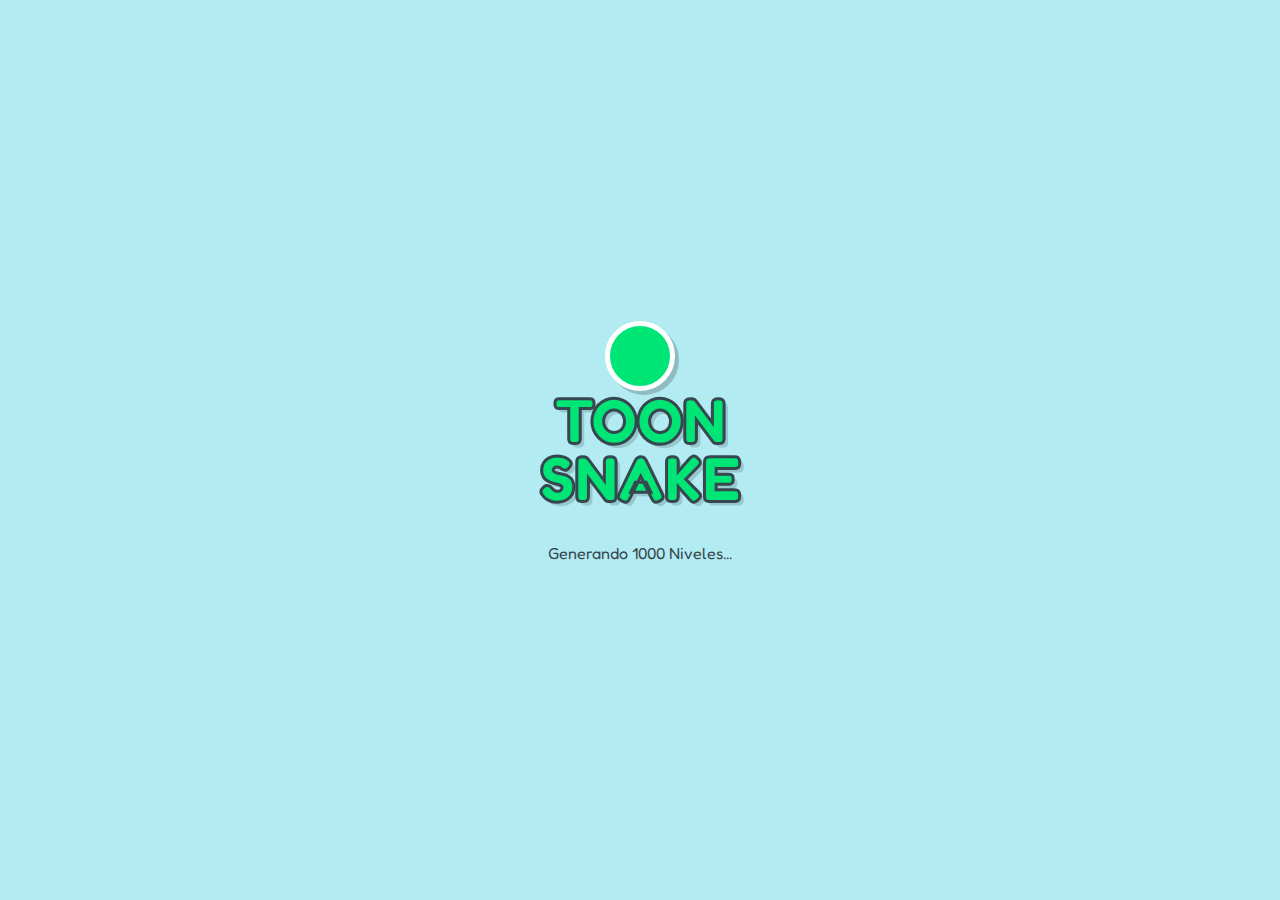
<file: JuegoSnake.html>
<!DOCTYPE html>
<html lang="es">
<head>
    <meta charset="UTF-8">
    <meta name="viewport" content="width=device-width, initial-scale=1.0, maximum-scale=1.0, user-scalable=no">
    <title>Snake Toon - 1000 Levels</title>
    <link href="https://fonts.googleapis.com/css2?family=Fredoka+One&display=swap" rel="stylesheet">
    <style>
        :root {
            --primary: #FFC107; --accent: #00E676; --bg: #B2EBF2;
            --ui-bg: #FFFFFF; --text: #37474F;
            --font: 'Fredoka One', cursive, sans-serif;
            --shadow-hard: 4px 4px 0px rgba(0,0,0,0.2);
        }
        
        * { box-sizing: border-box; user-select: none; touch-action: none; -webkit-tap-highlight-color: transparent; font-family: var(--font); }
        
        body {
            margin: 0; padding: 0; background-color: var(--bg);
            background-image: radial-gradient(circle at center, rgba(255,255,255,0.6) 2px, transparent 2px);
            background-size: 30px 30px; animation: bgScroll 20s linear infinite;
            color: var(--text); overflow: hidden; height: 100vh; height: 100dvh;
            display: flex; flex-direction: column; align-items: center; justify-content: center;
            transition: background 1s ease;
        }
        @keyframes bgScroll { from { background-position: 0 0; } to { background-position: 60px 60px; } }
        @keyframes pulseBtn { 0%, 100% { transform: scale(1); } 50% { transform: scale(1.03); } }

        /* LOADER */
        #screen-loading { position: fixed; top:0;left:0;width:100%;height:100%; background:var(--bg); z-index:99; display:flex; flex-direction:column; align-items:center; justify-content:center; transition:opacity 0.5s; }
        .loader-snake { width: 70px; height: 70px; background: var(--accent); border-radius: 50%; border: 5px solid #fff; box-shadow: var(--shadow-hard); animation: jelly 0.6s ease infinite; position: relative; }
        @keyframes jelly { 0%,100%{transform:scale(1,1)} 25%{transform:scale(0.9,1.15)} 50%{transform:scale(1.15,0.9)} 75%{transform:scale(0.95,1.05)} }

        /* UI */
        #game-wrapper { position: relative; width: 100%; max-width: 600px; height: 100%; display: flex; flex-direction: column; align-items: center; padding-top: 10px; }
        
        .hud-container { width: 95%; max-width: 500px; display: flex; justify-content: space-between; padding: 5px 0; z-index: 5; margin-bottom: 5px; }
        .stat-box { background: var(--ui-bg); padding: 5px 10px; border-radius: 15px; border: 3px solid var(--text); text-align: center; box-shadow: var(--shadow-hard); transform: rotate(-2deg); min-width: 75px;}
        .stat-box:nth-child(2) { transform: rotate(2deg); }
        .stat-label { font-size: 0.6rem; color: #888; letter-spacing: 1px; } 
        .stat-val { font-size: 1.1rem; -webkit-text-stroke: 1px var(--text); color: var(--text); }
        .money-val { color: #FFD700; -webkit-text-stroke: 1.5px black; }
        .progress-bar { width: 95%; height: 18px; background: #fff; border-radius: 10px; overflow: hidden; border: 3px solid var(--text); box-shadow: var(--shadow-hard); margin-bottom: 10px; flex-shrink: 0;}
        .progress-fill { height: 100%; background: repeating-linear-gradient(-45deg, var(--accent), var(--accent) 10px, #69F0AE 10px, #69F0AE 20px); width: 0%; transition: width 0.3s; }

        canvas { 
            background: #E1F5FE; border: 5px solid var(--text); border-radius: 20px; 
            box-shadow: var(--shadow-hard); width: 95%; aspect-ratio: 1/1; max-width: 500px; max-height: 45vh; 
            z-index: 1; cursor: crosshair; touch-action: none; transition: border-color 1s, box-shadow 1s, background 1s;
        }

        /* CONTROLS */
        .controls-mobile { display: none; position: relative; width: 180px; height: 180px; margin-top: auto; margin-bottom: 30px; flex-shrink: 0; }
        @media (hover: none) and (pointer: coarse) { .controls-mobile { display: flex; } }
        @media (max-height: 700px) { .controls-mobile { transform: scale(0.8); margin-bottom: 10px; } canvas { max-height: 40vh;} }
        .dpad-btn { position: absolute; width: 60px; height: 60px; background: var(--ui-bg); border: 3px solid var(--text); border-radius: 15px; display: flex; align-items: center; justify-content: center; font-size: 30px; box-shadow: 4px 4px 0px rgba(0,0,0,0.2); transition: 0.05s; color: var(--text); }
        .dpad-btn:active { background: var(--accent); color: #fff; transform: translate(4px,4px); box-shadow: none; }
        .u { top: 0; left: 60px; border-radius: 15px 15px 5px 5px; } .d { bottom: 0; left: 60px; border-radius: 5px 5px 15px 15px; } .l { top: 60px; left: 0; border-radius: 15px 5px 5px 15px; } .r { top: 60px; right: 0; border-radius: 5px 15px 15px 5px; }
        .corner-btn { position: absolute; top: 15px; right: 15px; width: 45px; height: 45px; background: var(--ui-bg); border: 3px solid var(--text); border-radius: 50%; display:flex; align-items:center; justify-content:center; font-size:20px; box-shadow: var(--shadow-hard); z-index:50; cursor: pointer; color: var(--text); }
        .corner-btn:active { transform: translate(3px,3px); box-shadow:none; }

        /* SCREENS */
        .screen { position: absolute; top:0; left:0; width:100%; height:100%; background: rgba(178, 235, 242, 0.95); backdrop-filter: blur(8px); display: flex; flex-direction: column; align-items: center; justify-content: center; z-index: 20; transition: opacity 0.3s; }
        .hidden { opacity:0; pointer-events:none; display:none !important;}
        h1 { font-size: 4rem; margin: 0 0 20px 0; color: var(--accent); -webkit-text-stroke: 3px var(--text); text-shadow: 4px 4px 0px rgba(0,0,0,0.15); text-align: center; line-height: 0.9; animation: float 3s ease-in-out infinite; }
        @keyframes float { 0%, 100% { transform: translateY(0) rotate(-3deg); } 50% { transform: translateY(-8px) rotate(-3deg); } }

        .btn { background: var(--primary); border: 4px solid var(--text); padding: 12px 30px; color: var(--text); font-size: 1.4rem; border-radius: 30px; margin: 8px; cursor: pointer; box-shadow: var(--shadow-hard); text-transform: uppercase; width: 80%; max-width: 300px; transition: all 0.1s; animation: pulseBtn 2s infinite ease-in-out; }
        .btn:active { transform: translate(4px,4px) scale(1) !important; box-shadow: none !important; animation: none; }
        .btn-sec { background: var(--ui-bg); animation-delay: 0.5s; }
        .btn-shop { background: #FF4081; color: white; -webkit-text-stroke: 1px var(--text); animation-delay: 1s; }
        .btn-map { background: #00E676; color: white; -webkit-text-stroke: 1px var(--text); animation-delay: 0.2s; }

        /* MENU ANIMATION */
        .menu-mascot { width: 90px; height: 90px; background: var(--accent); border-radius: 50%; border: 5px solid #fff; box-shadow: var(--shadow-hard); margin: 10px auto; animation: jelly 2s infinite; position: relative; z-index: 10; }
        .menu-mascot::after { content: '••'; position: absolute; color: white; font-size: 45px; top: 5px; left: 28px; transform: rotate(90deg); }
        .credits-text { font-size: 1rem; color: var(--text); margin-bottom: 15px; margin-top: 5px; font-weight: bold; letter-spacing: 1px; opacity: 0.8; }

        /* SHOP & MAP */
        .shop-wrapper { width: 95%; max-width: 500px; height: 60vh; background: #FFF59D; border-radius: 20px; padding: 10px; border: 4px solid var(--text); box-shadow: var(--shadow-hard); display: flex; flex-direction: column; }
        .shop-grid { display: grid; grid-template-columns: repeat(2, 1fr); gap: 10px; overflow-y: auto; padding: 5px 5px 50px 5px; flex: 1; touch-action: pan-y !important; -webkit-overflow-scrolling: touch; }
        .map-grid { display: grid; grid-template-columns: repeat(4, 1fr); gap: 12px; overflow-y: auto; padding: 20px 10px 60px 10px; flex: 1; touch-action: pan-y !important; -webkit-overflow-scrolling: touch; }
        .shop-grid *, .map-grid * { touch-action: pan-y !important; }

        .level-btn { aspect-ratio: 1/1; background: var(--ui-bg); border: 3px solid var(--text); border-radius: 12px; display: flex; align-items: center; justify-content: center; font-size: 1.2rem; color: var(--text); font-weight: bold; box-shadow: 3px 3px 0px rgba(0,0,0,0.15); cursor: pointer; position: relative; transition: transform 0.1s; }
        .level-btn:active { transform: scale(0.9); box-shadow: none; }
        .level-btn.locked { background: #CFD8DC; color: #90A4AE; border-color: #90A4AE; pointer-events: none; }
        .level-btn.current { background: var(--primary); color: white; -webkit-text-stroke: 1px var(--text); animation: pulseBtn 1s infinite alternate; border-color: #FF6F00; font-size: 1.4rem; border-width: 4px; }

        .skin-card { background: var(--ui-bg); border: 3px solid var(--text); border-radius: 12px; padding: 10px; display: flex; flex-direction: column; align-items: center; box-shadow: 2px 2px 0px rgba(0,0,0,0.15); min-height: 110px; cursor: pointer; position:relative; }
        .skin-card:active { transform: scale(0.95); }
        .skin-preview-icon { width: 45px; height: 45px; border-radius: 50%; margin-bottom: 8px; border: 2px solid var(--text); box-shadow: inset 0 0 5px rgba(0,0,0,0.1); }
        .owned .skin-badge { display: block; position: absolute; top: 5px; right: 5px; background: #00E676; color: white; font-size: 0.6rem; padding: 2px 6px; border-radius: 10px; border: 1px solid #000; }

        /* PREVIEW */
        #preview-overlay { position: absolute; top: 0; left: 0; width: 100%; height: 100%; background: rgba(0,0,0,0.85); backdrop-filter: blur(5px); z-index: 60; display: flex; flex-direction: column; align-items: center; justify-content: center; }
        #preview-canvas { width: 250px; height: 250px; background: #E1F5FE; border-radius: 20px; border: 4px solid var(--text); box-shadow: var(--shadow-hard); margin-bottom: 20px; }
        .preview-info { text-align: center; color: white; margin-bottom: 20px; }
        .preview-title { font-size: 2rem; margin: 0; color: var(--primary); -webkit-text-stroke: 1.5px var(--text); }
        .preview-price { font-size: 1.6rem; color: #FFD700; margin: 10px 0; -webkit-text-stroke: 1px var(--text); font-weight:bold;}
        
        #env-indicator { position: absolute; top: 10px; left: 15px; font-size: 0.8rem; background: rgba(255,255,255,0.8); padding: 5px 10px; border-radius: 10px; border: 2px solid var(--text); z-index: 4; font-weight: bold; display: none; }

        /* --- AD STYLES --- */
        #screen-ad {
            background: #000 !important; /* Fondo negro para inmersión */
            z-index: 999; /* Por encima de todo */
        }
        .ad-wrapper {
            width: 100%;
            height: 100%;
            display: flex;
            flex-direction: column;
            align-items: center;
            justify-content: center;
            position: relative;
        }
        #ad-video {
            width: 100%;
            max-height: 70vh;
            object-fit: contain;
            background: #000;
        }
        .ad-ui-bottom {
            position: absolute;
            bottom: 40px;
            width: 100%;
            display: flex;
            justify-content: center;
            align-items: center;
            padding: 0 20px;
            pointer-events: none;
        }
        .skip-btn {
            pointer-events: auto;
            background: rgba(255,255,255,0.2);
            color: #fff;
            border: 2px solid #fff;
            padding: 12px 30px;
            border-radius: 30px;
            font-size: 1rem;
            text-transform: uppercase;
            cursor: not-allowed;
            transition: all 0.3s;
            font-family: var(--font);
        }
        .skip-btn.active {
            background: var(--accent);
            border-color: var(--text);
            color: var(--text);
            cursor: pointer;
            box-shadow: var(--shadow-hard);
            transform: scale(1.1);
        }
        .ad-timer-corner {
            position: absolute;
            top: 20px;
            right: 20px;
            width: 40px;
            height: 40px;
            border-radius: 50%;
            border: 3px solid #fff;
            display: flex;
            align-items: center;
            justify-content: center;
            color: #fff;
            font-weight: bold;
            font-size: 1.2rem;
            background: rgba(0,0,0,0.5);
        }
    </style>
</head>
<body>

<div id="screen-loading">
    <div class="loader-snake"></div>
    <h1>TOON<br>SNAKE</h1>
    <p>Generando 1000 Niveles...</p>
</div>

<div id="screen-ad" class="screen hidden">
    <div class="ad-wrapper">
        <div class="ad-timer-corner" id="ad-countdown-display">5</div>
        <video id="ad-video" playsinline webkit-playsinline></video>
        
        <div class="ad-ui-bottom">
            <button id="btn-skip" class="skip-btn" onclick="Ads.skip()">Espera 5s...</button>
        </div>
    </div>
</div>

<div id="preview-overlay" class="hidden">
    <canvas id="preview-canvas" width="300" height="300"></canvas>
    <div class="preview-info">
        <h2 class="preview-title" id="prev-name">Skin</h2>
        <p class="preview-desc" id="prev-desc" style="color:#eee">Efectos</p>
        <div class="preview-price" id="prev-price">$0</div>
    </div>
    <button class="btn" id="btn-buy-action" onclick="shop.confirmAction()">COMPRAR</button>
    <button class="btn btn-sec" onclick="shop.closePreview()" style="padding: 10px 30px;">CERRAR</button>
</div>

<div id="game-wrapper">
    <div id="env-indicator">MUNDO: TOON</div>
    <button class="corner-btn" onclick="game.togglePause()">II</button>
    <div class="hud-container">
        <div class="stat-box"><span class="stat-label">NIVEL</span><span class="stat-val" id="hud-level">1</span></div>
        <div class="stat-box"><span class="stat-label">PUNTOS</span><span class="stat-val" id="hud-score">0</span></div>
        <div class="stat-box"><span class="stat-label">BANCO</span><span class="stat-val money-val" id="hud-bank">0</span></div>
    </div>
    <div class="progress-bar"><div class="progress-fill" id="hud-prog"></div></div>
    <canvas id="gc"></canvas>
    <div class="controls-mobile">
        <div class="dpad-btn u" onclick="game.input(0,-1)">▲</div>
        <div class="dpad-btn l" onclick="game.input(-1,0)">◀</div>
        <div class="dpad-btn r" onclick="game.input(1,0)">▶</div>
        <div class="dpad-btn d" onclick="game.input(0,1)">▼</div>
    </div>

    <div id="screen-menu" class="screen hidden">
        <div class="menu-mascot"></div>
        <h1>TOON<br>SNAKE<br>REVOLUTION</h1>
        <div class="credits-text">Creado por Juan Zamora</div>
        
        <div style="background:var(--ui-bg); padding:10px 25px; border-radius:15px; border:3px solid var(--text); box-shadow:var(--shadow-hard); transform:rotate(2deg); margin-bottom: 20px;">
            <p style="margin:5px; color:#FFD700; -webkit-text-stroke: 1px var(--text); font-size:1.5rem; font-weight:bold;">$ <span id="menu-money">0</span></p>
        </div>
        <button class="btn" onclick="game.startRun(game.data.maxLevel)">CONTINUAR</button>
        <button class="btn btn-map" onclick="map.open()">MAPA (1000 NIVELES)</button>
        <button class="btn btn-shop" onclick="shop.open()">TIENDA</button>
    </div>

    <div id="screen-map" class="screen hidden">
        <h2 style="font-size:2.5rem; color:var(--accent); -webkit-text-stroke:2px var(--text); margin-bottom:5px;">MUNDOS</h2>
        <p style="margin:0 0 10px 0; font-size:0.8rem; color:#666;">¡Completa los 1000 niveles!</p>
        <div class="shop-wrapper"><div class="map-grid" id="map-container"></div></div>
        <button class="btn btn-sec" onclick="game.toMenu()" style="width:auto; margin-top:15px; padding: 10px 30px;">VOLVER</button>
    </div>

    <div id="screen-shop" class="screen hidden">
        <h2 style="font-size:2.5rem; color:var(--accent); -webkit-text-stroke:2px var(--text); margin-bottom:5px;">TIENDA</h2>
        <p style="margin:0 0 10px 0; font-size:0.8rem; color:#666;">Toca para ver efectos</p>
        <div class="shop-wrapper"><div class="shop-grid" id="shop-container"></div></div>
        <button class="btn btn-sec" onclick="game.toMenu()" style="width:auto; margin-top:15px; padding: 10px 30px;">VOLVER</button>
    </div>

    <div id="screen-over" class="screen hidden">
        <h2 style="font-size:4rem; color:#FF5252; -webkit-text-stroke:3px var(--text); transform:rotate(-5deg); margin-bottom:10px;">¡OUCH!</h2>
        <h3 style="font-size:3rem; color:#FFD700; -webkit-text-stroke:2px var(--text); margin: 5px 0 25px 0;">+$<span id="over-earnings">0</span></h3>
        <button class="btn" onclick="game.restartLevel()">REINTENTAR</button>
        <button class="btn btn-map" style="background:#00E676;color:white;-webkit-text-stroke:1px var(--text)" onclick="map.open()">MAPA</button>
        <button class="btn btn-sec" onclick="game.toMenu()">MENÚ</button>
    </div>

    <div id="screen-pause" class="screen hidden">
        <h2 style="font-size:3rem; color:var(--primary); -webkit-text-stroke:2px var(--text);">PAUSA</h2>
        <button class="btn" onclick="game.resume()">SEGUIR</button>
        <button class="btn btn-sec" onclick="game.toMenu()">SALIR</button>
    </div>
</div>

<script>
/* --- ADS SYSTEM --- */
const Ads = {
    videos: ['anuncio.mp4', 'anuncio2.mp4', 'anuncio3.mp4'],
    played: 0,
    interval: 10, // Anuncio cada 10 partidas
    timerVal: 5,
    timerInt: null,
    canSkip: false,

    check() {
        this.played++;
        if(this.played % this.interval === 0) {
            this.show();
            return true; // Se mostró anuncio
        }
        return false; // No se mostró
    },

    show() {
        const v = document.getElementById('ad-video');
        // Seleccionar video random
        const src = this.videos[Math.floor(Math.random() * this.videos.length)];
        v.src = src;
        
        // Reset UI
        this.canSkip = false;
        this.timerVal = 5;
        const btn = document.getElementById('btn-skip');
        btn.classList.remove('active');
        btn.innerText = `Espera ${this.timerVal}s...`;
        document.getElementById('ad-countdown-display').innerText = this.timerVal;
        
        Game.showScreen('screen-ad');
        v.play().catch(e => console.log("Autoplay prevented", e));

        // Iniciar cuenta regresiva
        if(this.timerInt) clearInterval(this.timerInt);
        this.timerInt = setInterval(() => {
            this.timerVal--;
            document.getElementById('ad-countdown-display').innerText = this.timerVal;
            if(this.timerVal > 0) {
                btn.innerText = `Espera ${this.timerVal}s...`;
            } else {
                this.enableSkip();
            }
        }, 1000);
    },

    enableSkip() {
        clearInterval(this.timerInt);
        this.canSkip = true;
        const btn = document.getElementById('btn-skip');
        btn.classList.add('active');
        btn.innerText = "OMITIR ANUNCIO >";
        document.getElementById('ad-countdown-display').innerText = "X";
    },

    skip() {
        if(!this.canSkip) return;
        const v = document.getElementById('ad-video');
        v.pause();
        v.currentTime = 0;
        // Ir a la pantalla de Game Over real
        Game.showScreen('screen-over');
        Game.state = 'OVER';
    }
};

/* --- ENVIRONMENTS --- */
const Env = {
    current: 'toon', themes: ['toon', 'magma', 'neon', 'disco', 'glitch', 'ocean'],
    set(level) {
        const index = Math.floor((level - 1) / 5) % this.themes.length;
        this.current = this.themes[index]; this.applyCSS();
        document.getElementById('env-indicator').style.display='block';
        document.getElementById('env-indicator').innerText=`MUNDO: ${this.current.toUpperCase()}`;
    },
    applyCSS() {
        const b = document.body; const c = document.getElementById('gc');
        c.style.transform='none'; c.style.filter='none';
        if (this.current === 'toon') { b.style.background='radial-gradient(circle, #B2EBF2 0%, #80DEEA 100%)'; c.style.background='#E1F5FE'; c.style.borderColor='#37474F'; }
        else if (this.current === 'magma') { b.style.background='radial-gradient(circle, #FF5722 0%, #BF360C 100%)'; c.style.background='#3E2723'; c.style.borderColor='#FF3D00'; }
        else if (this.current === 'neon') { b.style.background='#121212'; c.style.background='#000'; c.style.borderColor='#00E676'; c.style.boxShadow='0 0 20px #00E676'; }
        else if (this.current === 'disco') { b.style.background='#311B92'; c.style.background='#000'; }
        else if (this.current === 'glitch') { b.style.background='#212121'; c.style.background='#000'; c.style.borderColor='#0f0'; }
        else if (this.current === 'ocean') { b.style.background='linear-gradient(180deg, #0288D1 0%, #01579B 100%)'; c.style.background='#E0F7FA'; c.style.borderColor='#0277BD'; }
    },
    applyFrameEffect(ctx, w, h, t) {
        if (this.current === 'magma') { const s=1+Math.sin(t/200)*0.02; ctx.translate(w/2,h/2); ctx.scale(s,s); ctx.translate(-w/2,-h/2); }
        else if (this.current === 'disco') { 
            const hue=(t/5)%360; document.body.style.backgroundColor=`hsl(${hue},60%,20%)`; document.getElementById('gc').style.borderColor=`hsl(${hue},100%,50%)`;
            const r=Math.sin(t/500)*0.05; ctx.translate(w/2,h/2); ctx.rotate(r); ctx.translate(-w/2,-h/2);
        }
        else if (this.current === 'glitch' && Math.random()>0.9) { ctx.translate((Math.random()-0.5)*10, (Math.random()-0.5)*10); }
        else if (this.current === 'ocean') { const r=Math.sin(t/1000)*0.03; ctx.translate(w/2,h/2); ctx.rotate(r); ctx.translate(-w/2,-h/2); }
    }
};

/* --- AUDIO --- */
const audioSys = {
    ctx: null,
    init() { try{ window.AudioContext=window.AudioContext||window.webkitAudioContext; this.ctx=new AudioContext(); }catch(e){} },
    resume() { if(this.ctx && this.ctx.state === 'suspended') this.ctx.resume(); },
    play(t) {
        if(!this.ctx) this.init(); this.resume(); if(!this.ctx) return;
        const o=this.ctx.createOscillator(), g=this.ctx.createGain(), now=this.ctx.currentTime;
        o.connect(g); g.connect(this.ctx.destination);
        if(t=='eat'){ o.type='sine'; o.frequency.setValueAtTime(400,now); o.frequency.linearRampToValueAtTime(800,now+0.1); g.gain.setValueAtTime(0.3,now); g.gain.linearRampToValueAtTime(0,now+0.15); o.start(now); o.stop(now+0.15); }
        if(t=='die'){ o.type='sawtooth'; o.frequency.setValueAtTime(300,now); o.frequency.linearRampToValueAtTime(50,now+0.6); g.gain.setValueAtTime(0.3,now); g.gain.linearRampToValueAtTime(0,now+0.6); o.start(now); o.stop(now+0.6); }
        if(t=='click'){ o.type='triangle'; o.frequency.setValueAtTime(600,now); g.gain.setValueAtTime(0.1,now); g.gain.linearRampToValueAtTime(0,now+0.05); o.start(now); o.stop(now+0.05); }
    }
};

/* --- SKINS (HIGH PRICES) --- */
const SKINS = [
    {id:'s1', n:'Clásico', p:0, c:'#FF9800', e:'none', d:'La skin original.'},
    {id:'s2', n:'Azul', p:500, c:'#2196F3', e:'trail_bubble', d:'Deja burbujas.'},
    {id:'s3', n:'Rojo', p:1000, c:'#F44336', e:'trail_fire', d:'Deja llamas.'},
    {id:'s4', n:'Verde', p:1500, c:'#4CAF50', e:'trail_leaf', d:'Deja hojas.'},
    {id:'s5', n:'Morado', p:2000, c:'#9C27B0', e:'glow', d:'Brilla mágicamente.'},
    {id:'s6', n:'Lima', p:2500, c:'#CDDC39', e:'trail_slime', d:'Gotea slime.'},
    {id:'s7', n:'Rosa', p:3000, c:'#E91E63', e:'trail_heart', d:'Corazones.'},
    {id:'s8', n:'Gris', p:4000, c:'#9E9E9E', e:'heavy', d:'Sólido.'},
    {id:'s9', n:'Café', p:5000, c:'#795548', e:'trail_dust', d:'Polvo.'},
    {id:'s10', n:'Negro', p:6000, c:'#212121', e:'shadow', d:'Sombra.'},
    {id:'s11', n:'Menta', p:8000, c:'#69F0AE', e:'sparkle', d:'Destellos.'},
    {id:'s12', n:'Cielo', p:10000, c:'#80D8FF', e:'cloud', d:'Nubes.'},
    {id:'s13', n:'Lavanda', p:12000, c:'#EA80FC', e:'scent', d:'Aroma.'},
    {id:'s14', n:'Crema', p:15000, c:'#FFF9C4', e:'melt', d:'Derretido.'},
    {id:'s15', n:'Coral', p:18000, c:'#FF8A80', e:'bubbles', d:'Burbujas.'},
    {id:'s16', n:'Abeja', p:20000, c:'#FFEB3B', e:'stripe_b', d:'Rayas abeja.'},
    {id:'s17', n:'Cebra', p:22000, c:'#FFFFFF', e:'stripe_b', d:'Rayas cebra.'},
    {id:'s18', n:'Tigre', p:25000, c:'#FF9800', e:'stripe_b', d:'Rayas tigre.'},
    {id:'s19', n:'Sandía', p:28000, c:'#F44336', e:'seeds', d:'Semillas.'},
    {id:'s20', n:'Vaca', p:30000, c:'#FFFFFF', e:'spots', d:'Manchas.'},
    {id:'s21', n:'Neón Cyan', p:40000, c:'#00E5FF', e:'neon', d:'Luz neón.'},
    {id:'s22', n:'Neón Rosa', p:45000, c:'#FF4081', e:'neon', d:'Luz rosa.'},
    {id:'s23', n:'Neón Volt', p:50000, c:'#FFD600', e:'neon', d:'Voltaje.'},
    {id:'s24', n:'Fuego Real', p:60000, c:'#FF3D00', e:'fire_real', d:'Fuego real.'},
    {id:'s25', n:'Hielo', p:70000, c:'#B2EBF2', e:'ice_shard', d:'Hielo.'},
    {id:'s26', n:'Tóxico', p:80000, c:'#76FF03', e:'acid', d:'Ácido.'},
    {id:'s27', n:'Electro', p:90000, c:'#FFFF00', e:'zap', d:'Rayos.'},
    {id:'s28', n:'Magma', p:100000, c:'#BF360C', e:'magma', d:'Lava.'},
    {id:'s29', n:'Fantasma', p:120000, c:'#fff', e:'ghost', d:'Espectro.'},
    {id:'s30', n:'Sombra', p:140000, c:'#000', e:'darkness', d:'Oscuridad.'},
    {id:'s31', n:'Pixel', p:160000, c:'#4CAF50', e:'pixel', d:'8-bits.'},
    {id:'s32', n:'Glitch', p:180000, c:'#212121', e:'glitch', d:'Error.'},
    {id:'s33', n:'Matrix', p:200000, c:'#000', e:'matrix', d:'Binario.'},
    {id:'s34', n:'Disco', p:250000, c:'rainbow', e:'disco', d:'Fiesta.'},
    {id:'s35', n:'Arcoíris', p:300000, c:'rainbow', e:'rainbow_trail', d:'Infinito.'},
    {id:'s36', n:'Invisible', p:350000, c:'rgba(255,255,255,0.2)', e:'outline', d:'Contorno.'},
    {id:'s37', n:'Plata', p:400000, c:'#CFD8DC', e:'shiny', d:'Plata.'},
    {id:'s38', n:'Oro', p:500000, c:'#FFD700', e:'gold_spark', d:'Oro.'},
    {id:'s39', n:'Rubí', p:600000, c:'#D50000', e:'gem', d:'Rubí.'},
    {id:'s40', n:'Diamante', p:700000, c:'#E0F7FA', e:'shine_blue', d:'Diamante.'},
    {id:'s41', n:'Galaxia', p:800000, c:'#311B92', e:'stars', d:'Universo.'},
    {id:'s42', n:'Sol', p:900000, c:'#FF6D00', e:'sun', d:'Solar.'},
    {id:'s43', n:'Luna', p:1000000, c:'#90A4AE', e:'moon', d:'Lunar.'},
    {id:'s44', n:'Alien', p:1200000, c:'#64DD17', e:'ufo', d:'Ovni.'},
    {id:'s45', n:'Dragón', p:1500000, c:'#B71C1C', e:'scale', d:'Escamas.'},
    {id:'s46', n:'Vampiro', p:2000000, c:'#212121', e:'bat', d:'Murciélagos.'},
    {id:'s47', n:'Ángel', p:3000000, c:'#fff', e:'halo', d:'Celestial.'},
    {id:'s48', n:'Demonio', p:5000000, c:'#D50000', e:'hell', d:'Infernal.'},
    {id:'s49', n:'Ciberpunk', p:7500000, c:'#FFEA00', e:'cyber', d:'Futuro.'},
    {id:'s50', n:'REY', p:10000000, c:'#FFD700', e:'crown', d:'El Rey.'}
];

const FX = {
    particles: [],
    add(x, y, type, color) {
        const p = { x, y, type, life: 1, c: color || '#fff' };
        if(type.includes('fire')) { p.vx=(Math.random()-0.5); p.vy=-1-Math.random(); p.decay=0.05; p.s=Math.random()*8+4; }
        else if(type.includes('trail')) { p.vx=0; p.vy=0; p.decay=0.02; p.s=Math.random()*6+2; }
        else if(type==='sparkle' || type==='gold_spark') { p.vx=(Math.random()-0.5); p.vy=(Math.random()-0.5); p.decay=0.05; p.s=Math.random()*4; p.rot=Math.random(); }
        else if(type==='ice_shard') { p.vx=(Math.random()-0.5); p.vy=1; p.decay=0.03; p.s=Math.random()*5+2; p.rot=Math.random()*360; }
        else if(type==='zap') { p.vx=(Math.random()-0.5)*4; p.vy=(Math.random()-0.5)*4; p.decay=0.2; p.s=2; }
        else { p.vx=(Math.random()-0.5); p.vy=(Math.random()-0.5); p.decay=0.03; p.s=4; }
        this.particles.push(p);
    },
    update() { this.particles.forEach(p => { p.x += p.vx || 0; p.y += p.vy || 0; p.life -= p.decay; if(p.type.includes('spark')) p.rot+=0.2; }); this.particles = this.particles.filter(p => p.life > 0); },
    draw(ctx) {
        this.particles.forEach(p => {
            ctx.globalAlpha = p.life; ctx.fillStyle = p.c;
            if(p.type.includes('fire')) { ctx.beginPath(); ctx.arc(p.x, p.y, p.s, 0, Math.PI*2); ctx.fill(); } 
            else if(p.type.includes('spark')) { ctx.save(); ctx.translate(p.x,p.y); ctx.rotate(p.rot); ctx.fillRect(-p.s/2,-p.s/2,p.s,p.s); ctx.restore(); } 
            else if(p.type==='ice_shard') { ctx.save(); ctx.translate(p.x,p.y); ctx.rotate(p.rot); ctx.fillStyle='#E0F7FA'; ctx.fillRect(-p.s/2,-p.s/2,p.s,p.s); ctx.restore(); } 
            else { ctx.beginPath(); ctx.arc(p.x, p.y, p.s, 0, Math.PI*2); ctx.fill(); }
        }); ctx.globalAlpha = 1;
    }
};

const R = (m) => Math.floor(Math.random()*m);
const GRID = 18; let TILE = 25;
const canvas = document.getElementById('gc'), ctx = canvas.getContext('2d');
const pCanvas = document.getElementById('preview-canvas'), pCtx = pCanvas.getContext('2d');

const Game = {
    state: 'LOAD', data: { bank: 0, inventory: ['s1'], equipped: 's1', maxLevel: 1 },
    snake: [], dir: {x:0,y:-1}, nextDir: {x:0,y:-1}, food: null, score: 0, level: 1, eaten: 0,
    obstacles: [], speed: 160, lastT: 0, time: 0, wobble: 0,

    init() {
        setTimeout(()=>{ document.getElementById('screen-loading').classList.add('hidden'); this.showScreen('screen-menu'); this.state='MENU'; this.resize(); }, 1000);
        try{ const s = localStorage.getItem('snake_1000_v1'); if(s) this.data={...this.data, ...JSON.parse(s)}; }catch(e){}
        this.bindInput(); this.updateUI(); window.addEventListener('resize',()=>this.resize());
        requestAnimationFrame(t=>this.loop(t));
    },
    resize() { const s = Math.min(window.innerWidth-20, window.innerHeight*0.6, 500); canvas.width=canvas.height=s; TILE = s/GRID; },
    save() { localStorage.setItem('snake_1000_v1', JSON.stringify(this.data)); this.updateUI(); },
    
    startRun(l) { audioSys.play('click'); this.level=l; this.score=0; Env.set(this.level); this.startLvl(); this.showScreen(null); this.state='PLAY'; this.lastT=performance.now(); },
    startLvl() {
        this.snake=[{x:9,y:12},{x:9,y:13},{x:9,y:14}]; this.dir={x:0,y:-1}; this.nextDir={x:0,y:-1}; this.eaten=0;
        this.speed = Math.max(50, 160 - (this.level*1.5)); FX.particles=[];
        this.genObstacles(); this.spawnFood(); this.updateUI();
    },
    genObstacles() {
        this.obstacles=[]; 
        if(this.level < 2) return;
        
        // Logic for 1000 levels difficulty curve
        const count = Math.min(70, 3 + Math.floor(this.level / 2));
        
        // Every 50 levels, add a dense wall pattern
        if(this.level > 50 && this.level % 10 === 0) {
            for(let i=4; i<14; i++) { this.obstacles.push({x:i,y:9}); this.obstacles.push({x:9,y:i}); }
        }
        
        // Random Scatter
        for(let i=0; i<count; i++) {
            let o, safe=false;
            while(!safe) {
                o={x:R(GRID),y:R(GRID)}; 
                if(Math.abs(o.x-9)>3 || Math.abs(o.y-12)>3) { // Safe zone around spawn
                    if(!this.obstacles.some(obs=>obs.x==o.x && obs.y==o.y)) safe=true;
                }
            }
            this.obstacles.push(o);
        }
    },
    spawnFood() { let a=0; do{this.food={x:R(GRID),y:R(GRID)}; a++}while(this.isCol(this.food.x,this.food.y) && a<100); if(a>=100) this.food={x:0,y:0}; },
    isCol(x,y) { return x<0||x>=GRID||y<0||y>=GRID||this.snake.some(s=>s.x==x&&s.y==y)||this.obstacles.some(o=>o.x==x&&o.y==y); },
    input(x,y) { if(this.state=='PLAY' && (this.dir.x+x!=0 || this.dir.y+y!=0)) this.nextDir={x,y}; },

    update(t) {
        this.time = t; this.wobble += 0.15; FX.update();
        if(t - this.lastT < this.speed) return;
        this.lastT = t; this.dir = this.nextDir;
        const head = {x:this.snake[0].x+this.dir.x, y:this.snake[0].y+this.dir.y};
        if(this.isCol(head.x, head.y)) return this.gameOver();
        this.snake.unshift(head);

        let skin = SKINS.find(s=>s.id===this.data.equipped);
        if(!skin) { skin=SKINS[0]; this.data.equipped='s1'; } 

        if(skin.id !== 's1') {
            const tail = this.snake[this.snake.length-1];
            const tx = tail.x*TILE+TILE/2, ty = tail.y*TILE+TILE/2;
            if(skin.e.includes('trail')) FX.add(tx, ty, 'trail', skin.c);
            if(skin.e.includes('fire')) FX.add(tx, ty, 'fire', '#FF5722');
            if(skin.e.includes('ice')) FX.add(tx, ty, 'ice_shard', '#fff');
            if(skin.e.includes('spark')) FX.add(tx, ty, 'sparkle', '#FFD700');
        }

        if(head.x==this.food.x && head.y==this.food.y) {
            audioSys.play('eat'); this.score+=10 + this.level; this.eaten++;
            for(let i=0;i<8;i++) FX.add(head.x*TILE+TILE/2, head.y*TILE+TILE/2, 'trail', `hsl(${R(360)},80%,50%)`);
            if(this.eaten>=5){ 
                this.level++; 
                if(this.level > this.data.maxLevel) this.data.maxLevel = this.level;
                this.data.bank+=this.score; this.save(); 
                document.body.style.background = '#fff';
                setTimeout(() => Env.set(this.level), 100);
                this.startLvl(); 
            } else { this.spawnFood(); this.updateUI(); }
        } else { this.snake.pop(); }
    },

    draw() {
        let skin = SKINS.find(s=>s.id===this.data.equipped);
        if(!skin) skin=SKINS[0];
        this.drawGame(ctx, canvas, skin, this.snake, this.food, this.obstacles, false);
    },

    drawGame(ctx, cvs, skin, snake, food, obstacles, isPreview) {
        ctx.clearRect(0,0,cvs.width,cvs.height);
        
        ctx.save();
        if(!isPreview) Env.applyFrameEffect(ctx, cvs.width, cvs.height, this.time);

        const TS = cvs.width / (isPreview ? 10 : GRID);
        
        if(!isPreview) FX.draw(ctx); 

        if(obstacles) obstacles.forEach(o=>{
            let x=o.x*TS, y=o.y*TS, s=TS-2;
            ctx.fillStyle='#795548'; ctx.strokeStyle='#3E2723'; ctx.lineWidth=3;
            ctx.fillRect(x,y,s,s); ctx.strokeRect(x,y,s,s);
            ctx.beginPath(); ctx.moveTo(x,y); ctx.lineTo(x+s,y+s); ctx.stroke(); ctx.beginPath(); ctx.moveTo(x+s,y); ctx.lineTo(x,y+s); ctx.stroke();
        });

        if(food) {
            const fx=food.x*TS+TS/2, fy=food.y*TS+TS/2 + Math.sin(this.wobble)*5;
            ctx.fillStyle='#FF1744'; ctx.strokeStyle='#212121'; ctx.lineWidth=2;
            ctx.beginPath(); ctx.arc(fx, fy, TS/2-2, 0, Math.PI*2); ctx.fill(); ctx.stroke();
            ctx.fillStyle='#76FF03'; ctx.beginPath(); ctx.ellipse(fx+2,fy-8,5,2,0.5,0,Math.PI*2); ctx.fill(); ctx.stroke();
        }

        if(skin.e==='neon' || skin.e.includes('glow')) { ctx.shadowBlur=15; ctx.shadowColor=skin.c; }
        if(skin.e==='ghost') ctx.globalAlpha=0.6;
        if(skin.e==='outline') { ctx.lineWidth=1; ctx.strokeStyle='#263238'; } else ctx.strokeStyle='#263238';

        snake.forEach((s, i) => {
            const x = s.x*TS + TS/2, y = s.y*TS + TS/2;
            let r = TS/2; if(i>0 && skin.e!=='pixel') r -= Math.sin(this.wobble+i)*1.5;
            let color = skin.c;
            if(skin.c==='rainbow') color=`hsl(${(i*25+this.time/2)%360}, 100%, 60%)`;
            if(skin.e==='glitch' && Math.random()>0.9) ctx.translate(R(4)-2, R(4)-2);
            
            ctx.fillStyle = color; ctx.lineWidth = 2;
            
            if(skin.e==='pixel') { ctx.fillRect(s.x*TS+1, s.y*TS+1, TS-2, TS-2); ctx.strokeRect(s.x*TS+1, s.y*TS+1, TS-2, TS-2); }
            else { ctx.beginPath(); ctx.arc(x,y,r,0,Math.PI*2); ctx.fill(); ctx.stroke(); }

            if(skin.e.includes('stripe')) { ctx.fillStyle='#000'; ctx.beginPath(); ctx.arc(x,y,r/2,0,Math.PI*2); ctx.fill(); }
            if(skin.e.includes('spot')) { ctx.fillStyle='#000'; ctx.beginPath(); ctx.arc(x+3,y-3,3,0,Math.PI*2); ctx.fill(); }
            if(skin.e==='shiny' || skin.e==='gold_spark') { ctx.fillStyle='rgba(255,255,255,0.6)'; ctx.beginPath(); ctx.arc(x-3,y-3,4,0,Math.PI*2); ctx.fill(); }

            if(i===0) { 
                ctx.shadowBlur=0; ctx.setTransform(1,0,0,1,0,0);
                if(!isPreview) Env.applyFrameEffect(ctx, cvs.width, cvs.height, this.time);

                if(skin.e!=='matrix') {
                    ctx.fillStyle='#fff';
                    const blink = Math.sin(this.time/200)>0.9 ? 0.1 : 1;
                    ctx.save(); ctx.translate(x,y); ctx.scale(1, blink);
                    ctx.beginPath(); ctx.arc(-5,-5,5,0,Math.PI*2); ctx.fill(); ctx.stroke();
                    ctx.beginPath(); ctx.arc(5,-5,5,0,Math.PI*2); ctx.fill(); ctx.stroke();
                    ctx.fillStyle='#000';
                    ctx.beginPath(); ctx.arc(-5,-5,2,0,Math.PI*2); ctx.fill();
                    ctx.beginPath(); ctx.arc(5,-5,2,0,Math.PI*2); ctx.fill();
                    if(skin.e==='crown') { ctx.fillStyle='#FFD700'; ctx.strokeStyle='#000'; ctx.beginPath(); ctx.moveTo(-8,-12); ctx.lineTo(-4,-20); ctx.lineTo(0,-14); ctx.lineTo(4,-20); ctx.lineTo(8,-12); ctx.fill(); ctx.stroke(); }
                    ctx.restore();
                }
            }
        });
        
        ctx.restore(); ctx.shadowBlur=0; ctx.globalAlpha=1; 
    },

    loop(t) { if(this.state==='PLAY') { this.update(t); this.draw(); } requestAnimationFrame(tm=>this.loop(tm)); },
    
    /* MODIFIED GAME OVER TO CHECK FOR ADS */
    gameOver() { 
        audioSys.play('die'); 
        this.data.bank+=this.score; 
        document.getElementById('over-earnings').innerText=this.score; 
        this.save(); 
        
        // Check AD
        if(Ads.check()) {
            this.state = 'AD';
        } else {
            this.state='OVER'; 
            this.showScreen('screen-over'); 
        }
    },

    updateUI() { document.getElementById('hud-score').innerText=this.score; document.getElementById('hud-level').innerText=this.level; document.getElementById('hud-bank').innerText=this.data.bank+this.score; document.getElementById('hud-prog').style.width=Math.min(100, (this.eaten/5)*100)+'%'; document.getElementById('menu-money').innerText=this.data.bank; },
    togglePause() { audioSys.play('click'); if(this.state==='PLAY'){ this.state='PAUSE'; this.showScreen('screen-pause'); } else if(this.state==='PAUSE') this.resume(); },
    resume() { audioSys.play('click'); this.state='PLAY'; this.showScreen(null); this.lastT=performance.now(); },
    restartLevel() { this.startRun(this.level); },
    toMenu() { audioSys.play('click'); this.save(); this.state='MENU'; this.showScreen('screen-menu'); },
    showScreen(id) { document.querySelectorAll('.screen').forEach(s => s.classList.add('hidden')); if(id) { document.getElementById(id).classList.remove('hidden'); document.getElementById(id).style.display='flex'; } },
    bindInput() { document.addEventListener('keydown', e => { if(e.key==='Escape')this.togglePause(); if(['ArrowUp','ArrowDown','ArrowLeft','ArrowRight'].includes(e.key))e.preventDefault(); if(this.state==='PLAY'){ if(e.key==='ArrowUp')this.input(0,-1); if(e.key==='ArrowDown')this.input(0,1); if(e.key==='ArrowLeft')this.input(-1,0); if(e.key==='ArrowRight')this.input(1,0); } }); }
};

const Map = {
    open() {
        audioSys.play('click');
        const c = document.getElementById('map-container'); c.innerHTML='';
        for(let i=1; i<=1000; i++) {
            const locked = i > Game.data.maxLevel;
            const btn = document.createElement('div');
            btn.className = `level-btn ${locked ? 'locked' : ''} ${i===Game.data.maxLevel ? 'current' : ''}`;
            btn.innerHTML = locked ? '🔒' : i;
            if(!locked) btn.onclick = () => { Game.startRun(i); };
            c.appendChild(btn);
        }
        Game.showScreen('screen-map');
    }
};

const Shop = {
    skin: null, loopId: null, pSnake: [], pParticles: [],
    open() {
        audioSys.play('click'); const c = document.getElementById('shop-container'); c.innerHTML='';
        SKINS.forEach(s => {
            const owned = Game.data.inventory.includes(s.id), equipped = Game.data.equipped === s.id;
            const el = document.createElement('div'); el.className = `skin-card ${owned?'owned':''}`; el.onclick = () => this.preview(s);
            let bg = s.c; if(s.c=='rainbow') bg='linear-gradient(45deg, red, orange, green, blue)';
            el.innerHTML = `<div class="skin-preview-icon" style="background:${bg}"></div><div style="font-weight:bold;font-size:0.8rem;text-align:center">${s.n}</div><div class="skin-badge">TUYO</div><div style="font-size:0.7rem;color:#aaa;margin-top:auto">${owned?(equipped?'EN USO':'VER'):'$'+s.p}</div>`;
            c.appendChild(el);
        });
        Game.showScreen('screen-shop');
    },
    preview(s) {
        audioSys.play('click'); this.skin = s;
        document.getElementById('preview-overlay').classList.remove('hidden');
        document.getElementById('prev-name').innerText = s.n; document.getElementById('prev-desc').innerText = s.d; document.getElementById('prev-price').innerText = Game.data.inventory.includes(s.id) ? "ADQUIRIDO" : "$"+s.p;
        const btn = document.getElementById('btn-buy-action');
        if(Game.data.inventory.includes(s.id)) { btn.innerText="EQUIPAR"; btn.onclick=()=>this.equip(); } else { btn.innerText="COMPRAR"; btn.onclick=()=>this.buy(); }
        this.pSnake=[]; for(let i=0;i<8;i++) this.pSnake.push({x:5,y:5});
        this.pParticles=[]; 
        if(this.loopId) cancelAnimationFrame(this.loopId); this.loop();
    },
    loop() {
        const t = performance.now()/500; const h = {x: 5+Math.sin(t)*3, y: 5+Math.cos(t*2)*3};
        for(let i=this.pSnake.length-1; i>0; i--) { this.pSnake[i].x=this.pSnake[i-1].x; this.pSnake[i].y=this.pSnake[i-1].y; }
        this.pSnake[0] = h;
        Game.drawGame(pCtx, pCanvas, this.skin, this.pSnake, null, null, true);
        // Preview FX
        if(this.skin.id !== 's1' && Math.random()>0.8) {
            const tx=this.pSnake[7].x*25+12.5, ty=this.pSnake[7].y*25+12.5; 
            const p = { x:tx, y:ty, life:1, c:this.skin.c, type:'trail', s:4 };
            if(this.skin.e.includes('fire')) { p.type='fire'; p.vy=-1; p.c='#FF5722'; p.s=6; }
            if(this.skin.e.includes('ice')) { p.type='ice_shard'; p.vy=1; p.c='#fff'; p.s=4; }
            if(this.skin.e.includes('spark')) { p.type='sparkle'; p.c='#FFD700'; p.s=3; }
            this.pParticles.push(p);
        }
        this.pParticles.forEach(p=>{ 
            p.life-=0.05; if(p.type==='fire')p.y+=p.vy; 
            pCtx.globalAlpha=p.life; pCtx.fillStyle=p.c; 
            pCtx.beginPath(); pCtx.arc(p.x,p.y,p.s,0,Math.PI*2); pCtx.fill();
        });
        this.pParticles=this.pParticles.filter(p=>p.life>0);
        pCtx.globalAlpha=1;
        this.loopId = requestAnimationFrame(()=>this.loop());
    },
    closePreview() { document.getElementById('preview-overlay').classList.add('hidden'); cancelAnimationFrame(this.loopId); },
    buy() { if(Game.data.bank>=this.skin.p){ audioSys.play('eat'); Game.data.bank-=this.skin.p; Game.data.inventory.push(this.skin.id); Game.save(); this.preview(this.skin); this.open(); } },
    equip() { audioSys.play('click'); Game.data.equipped=this.skin.id; Game.save(); this.closePreview(); this.open(); },
    close() { Game.toMenu(); }
};

window.game = Game; window.shop = Shop; window.map = Map; window.FX = FX; window.Env = Env;
window.onload = () => Game.init();
</script>
</body>
</html>
</file>
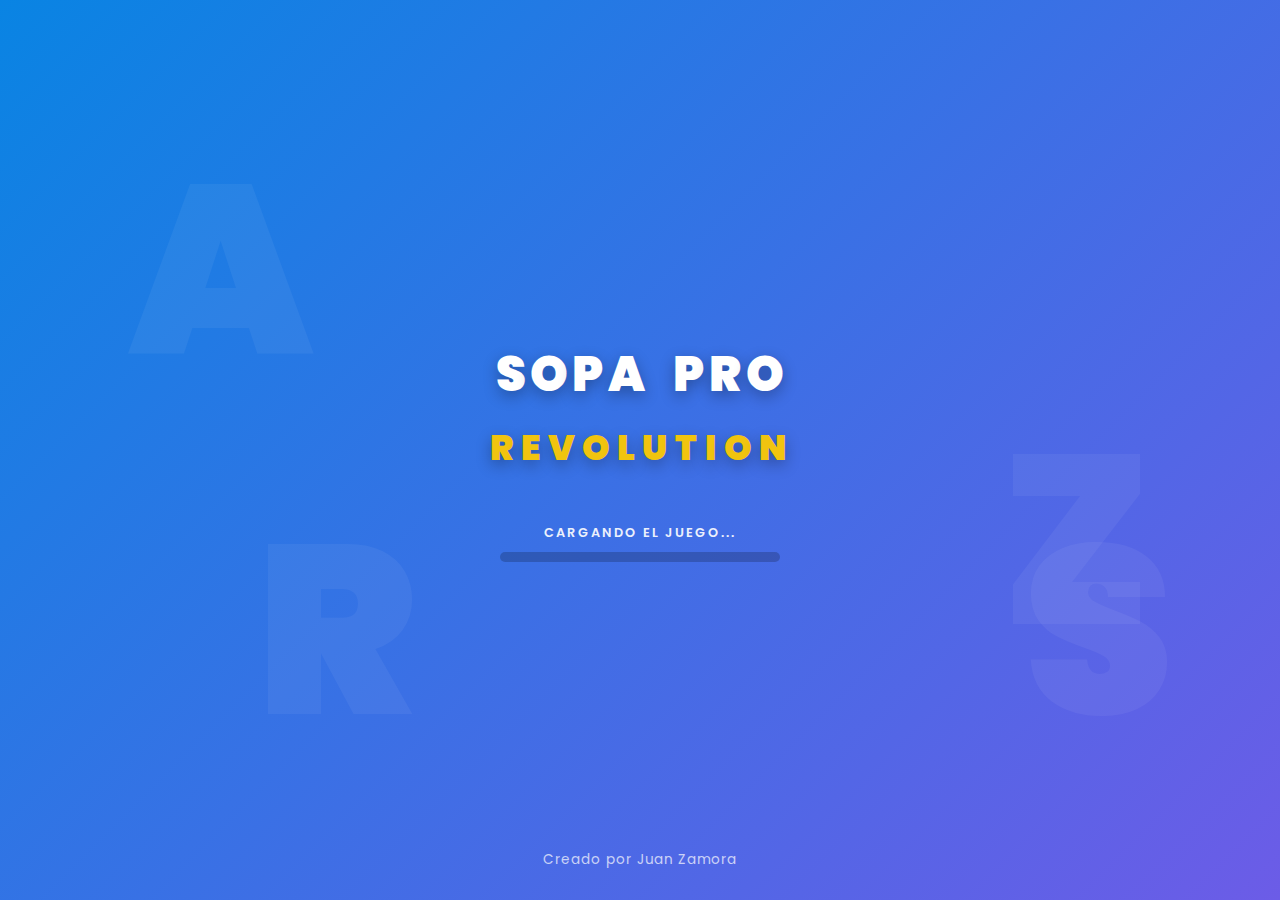
<file: JuegoSopaLetrasPro.html>
<!DOCTYPE html>
<html lang="es">
<head>
    <meta charset="UTF-8">
    <meta name="viewport" content="width=device-width, initial-scale=1.0, maximum-scale=1.0, user-scalable=no">
    <title>Sopa Pro Revolution</title>
    <link href="https://fonts.googleapis.com/css2?family=Poppins:wght@400;600;800;900&display=swap" rel="stylesheet">
    <style>
        :root {
            /* PALETA DE COLORES */
            --primary: #0984e3; --secondary: #6c5ce7; --accent: #e84393;
            --bg-body: #dfe6e9; --surface: #ffffff; --text-main: #2d3436;
            --gold: #f1c40f; --success: #00b894; --danger: #d63031;
            --shadow: 0 8px 20px rgba(0,0,0,0.12);
        }
        * { box-sizing: border-box; -webkit-tap-highlight-color: transparent; }
        body {
            font-family: 'Poppins', sans-serif; margin: 0; background-color: var(--bg-body);
            color: var(--text-main); height: 100dvh; overflow: hidden; display: flex;
            flex-direction: column; user-select: none; -webkit-user-select: none;
        }

        /* --- SPLASH SCREEN --- */
        #splash-screen {
            position: fixed; inset: 0; z-index: 10000;
            background: linear-gradient(135deg, #0984e3, #6c5ce7);
            display: flex; flex-direction: column; align-items: center; justify-content: center;
            color: white; transition: opacity 0.8s ease, visibility 0.8s;
        }
        #splash-screen.fade-out { opacity: 0; visibility: hidden; }
        .splash-bg-letter { position: absolute; font-size: 15rem; font-weight: 900; opacity: 0.05; color: white; z-index: -1; animation: floatRotate 20s infinite linear; }
        @keyframes floatRotate { 0%{transform:rotate(0deg) scale(1);} 50%{transform:rotate(180deg) scale(1.2);} 100%{transform:rotate(360deg) scale(1);} }
        
        .splash-title-container { display: flex; flex-direction: column; align-items: center; gap: 5px; margin-bottom: 50px; }
        .title-row-top { display: flex; gap: 3px; font-size: 3rem; font-weight: 900; letter-spacing: 2px; }
        .title-row-bottom { display: flex; gap: 3px; font-size: 2.2rem; font-weight: 900; letter-spacing: 4px; margin-top: 5px; }
        .wave-char { display: inline-block; animation: waveJump 1.5s infinite ease-in-out; text-shadow: 0 5px 15px rgba(0,0,0,0.3); }
        @keyframes waveJump { 0%,100%{transform:translateY(0)} 50%{transform:translateY(-15px)} }
        
        .loading-wrapper { width: 70%; max-width: 280px; text-align: center; }
        .loading-txt { margin-bottom: 10px; font-weight: 600; letter-spacing: 2px; font-size: 0.8rem; opacity: 0.9; }
        .progress-track { width: 100%; height: 10px; background: rgba(0,0,0,0.2); border-radius: 10px; overflow: hidden; padding: 2px; }
        .progress-fill { height: 100%; background: #f1c40f; border-radius: 8px; width: 0%; animation: fillBar 5s linear forwards; box-shadow: 0 0 10px rgba(241, 196, 15, 0.5); }
        @keyframes fillBar { 0%{width:0%} 100%{width:100%} }
        .creator-sig { position: absolute; bottom: 30px; font-size: 0.85rem; opacity: 0.7; font-weight: 400; letter-spacing: 1px; }

        /* --- MODAL SETUP (PERFIL) --- */
        #modal-setup {
            position: fixed; inset: 0; z-index: 9000; background: var(--bg-body);
            display: none; flex-direction: column; align-items: center; justify-content: center;
            padding: 20px; animation: slideUp 0.5s ease-out;
        }
        .setup-card {
            background: var(--surface); width: 100%; max-width: 400px; border-radius: 24px;
            padding: 30px; box-shadow: var(--shadow); text-align: center;
            display: flex; flex-direction: column; gap: 20px; max-height: 90vh; overflow-y: auto;
        }
        .setup-title { color: var(--primary); font-size: 1.5rem; font-weight: 900; margin: 0; text-transform: uppercase; }
        .setup-label { font-size: 0.9rem; font-weight: 700; color: #888; text-align: left; margin-bottom: 5px; display: block; }
        
        .inp-group { text-align: left; }
        .inp-text {
            width: 100%; padding: 15px; border: 2px solid #eee; border-radius: 12px;
            font-family: 'Poppins', sans-serif; font-weight: 700; font-size: 1rem; color: #333;
            outline: none; transition: 0.3s; background: #f9f9f9;
        }
        .inp-text:focus { border-color: var(--primary); background: #fff; }

        .emoji-grid {
            display: grid; grid-template-columns: repeat(5, 1fr); gap: 10px;
            background: #f1f2f6; padding: 10px; border-radius: 12px;
            max-height: 150px; overflow-y: auto;
        }
        .emoji-opt {
            font-size: 1.8rem; cursor: pointer; border-radius: 8px; transition: 0.2s;
            aspect-ratio: 1; display: flex; align-items: center; justify-content: center;
            border: 2px solid transparent;
        }
        .emoji-opt:hover { background: rgba(0,0,0,0.05); }
        .emoji-opt.selected { background: white; border-color: var(--primary); transform: scale(1.1); box-shadow: 0 4px 10px rgba(0,0,0,0.1); }

        /* --- ESTILOS GENERALES --- */
        body.boss-mode { --bg-body: #1e272e; --surface: #2f3640; --text-main: #f5f6fa; --primary: #ff7675; }
        body.boss-mode .cell { background: #353b48; color: #dcdde1; border: 1px solid #444; }
        
        @keyframes popIn { 0% { transform: scale(0.9); opacity: 0; } 100% { transform: scale(1); opacity: 1; } }
        @keyframes slideUp { from{transform:translateY(20px);opacity:0} to{transform:translateY(0);opacity:1} }
        @keyframes soundPop { 0% { transform: scale(1); } 50% { transform: scale(1.3); } 100% { transform: scale(1); } }
        @keyframes pulseTimer { 0%,100%{transform:scale(1); opacity:1;} 50%{transform:scale(1.05); opacity:0.7;} }

        .view { display: none; flex-direction: column; width: 100%; height: 100%; position: absolute; top: 0; left: 0; z-index: 1; background: var(--bg-body); }
        .view.active { display: flex; z-index: 20; animation: slideUp 0.3s ease-out; }

        header { background: var(--surface); padding: 0 20px; height: 70px; display: flex; align-items: center; justify-content: space-between; box-shadow: 0 4px 10px rgba(0,0,0,0.05); z-index: 30; flex-shrink: 0; }
        h1 { margin: 0; font-size: 1.4rem; font-weight: 900; color: var(--primary); text-transform: uppercase; letter-spacing: 1px; }
        
        .btn-icon { background: #f1f2f6; border: none; width: 45px; height: 45px; border-radius: 12px; font-size: 1.4rem; display: flex; align-items: center; justify-content: center; color: var(--text-main); cursor: pointer; transition: 0.2s; }
        .btn-icon:active { transform: scale(0.9); background: #dfe4ea; }

        .scroll-y { flex: 1; overflow-y: auto; padding: 20px; touch-action: pan-y; padding-bottom: 100px; }
        .cat-grid { display: grid; grid-template-columns: repeat(2, 1fr); gap: 15px; }
        .card { background: var(--surface); border-radius: 20px; padding: 20px; text-align: center; box-shadow: var(--shadow); cursor: pointer; position: relative; border-bottom: 4px solid rgba(0,0,0,0.05); transition: transform 0.1s; color: var(--text-main); }
        .card:active { transform: scale(0.96); border-bottom-width: 0px; transform: translateY(4px); }
        .card-icon { font-size: 3rem; display: block; margin-bottom: 10px; }
        .card-title { font-weight: 700; font-size: 1rem; display: block; margin-bottom: 5px; }
        .card-prog { font-size: 0.75rem; font-weight: 700; background: #f1f2f6; color: #666; padding: 4px 12px; border-radius: 15px; display: inline-block; }

        .lvl-grid { display: grid; grid-template-columns: repeat(5, 1fr); gap: 10px; }
        .lvl-btn { aspect-ratio: 1; border-radius: 14px; background: var(--surface); display: flex; flex-direction: column; align-items: center; justify-content: center; font-weight: 800; color: #bdc3c7; font-size: 1rem; box-shadow: 0 4px 6px rgba(0,0,0,0.05); cursor: pointer; position: relative; border: 2px solid transparent; }
        .lvl-btn.passed { background: #e0f2f1; color: var(--success); border-color: #b2dfdb; }
        .lvl-btn.current { background: var(--primary); color: white; transform: scale(1.1); z-index: 2; box-shadow: 0 8px 20px rgba(9, 132, 227, 0.3); }
        .lvl-btn.boss { border: 2px solid var(--danger); color: var(--danger); }
        .lvl-btn.challenge { border: 2px dashed var(--obs-color); color: var(--obs-color); }
        .stars-mini { display: flex; font-size: 0.6rem; margin-top: 2px; color: var(--gold); }

        .game-ui { display: flex; flex-direction: column; height: 100%; max-width: 800px; margin: 0 auto; width: 100%; }
        .hud { display: flex; justify-content: space-between; align-items: center; padding: 10px 20px; font-weight: 700; color: var(--text-main); font-size: 0.9rem; }
        .timer-box { font-family: 'Courier New', monospace; color: var(--primary); font-weight: 900; font-size: 1.4rem; background: #f1f2f6; padding: 4px 15px; border-radius: 10px; border: 1px solid #ddd; }
        .timer-box.paused { color: var(--danger); border-color: var(--danger); animation: pulseTimer 1s infinite; }
        .obs-badge { background: var(--danger); color: white; padding: 5px 15px; border-radius: 20px; font-size: 0.75rem; display: none; box-shadow: 0 2px 5px rgba(0,0,0,0.2); }

        .grid-container { flex: 1; display: flex; align-items: center; justify-content: center; padding: 10px; position: relative; }
        .board { display: grid; grid-template-columns: repeat(var(--cols), 1fr); gap: 3px; background: var(--surface); padding: 8px; border-radius: 16px; box-shadow: var(--shadow); width: 100%; aspect-ratio: 1; max-width: 92vh; touch-action: none; transition: transform 0.5s ease; }
        .board.shake { animation: shakeErr 0.4s; }
        .board.obs-flash .cell { color: transparent; background: #000; }
        .board.obs-flash .cell.selecting, .board.obs-flash .cell.found { color: white; }
        .board.obs-quake { animation: quake 4s infinite; }
        @keyframes quake { 0%,90%{transform:rotate(0)} 92%{transform:translate(2px,2px)} 94%{transform:translate(-2px,-2px)} 96%{transform:translate(2px,-2px)} 98%{transform:translate(-2px,2px)} }
        .board.obs-mirror { transform: scaleX(-1); }
        .board.obs-spin-90 { transform: rotate(90deg); }
        .board.obs-spin-180 { transform: rotate(180deg); }
        .board.obs-spin-270 { transform: rotate(270deg); }
        .board.obs-dance .cell:nth-child(odd) { animation: danceA 2s infinite ease-in-out; }
        .board.obs-dance .cell:nth-child(even) { animation: danceB 2.5s infinite ease-in-out; }
        @keyframes danceA { 0%,100%{transform:translate(0,0)} 25%{transform:translate(1px,1px)} 50%{transform:translate(-1px,0)} 75%{transform:translate(0,-1px)} }
        @keyframes danceB { 0%,100%{transform:translate(0,0)} 25%{transform:translate(-1px,-1px)} 50%{transform:translate(1px,0)} 75%{transform:translate(0,1px)} }
        .board.obs-pulse { animation: boardPulse 3s infinite ease-in-out; }
        @keyframes boardPulse { 0%,100%{transform:scale(1)} 50%{transform:scale(0.95)} }
        .board.obs-blur { animation: fogPass 5s infinite; }
        @keyframes fogPass { 0%,40%,100%{filter:blur(0px)} 20%{filter:blur(3px)} }

        .cell { display: flex; align-items: center; justify-content: center; font-weight: 800; color: #555; border-radius: 6px; background: #f1f2f6; font-size: calc((100vw - 40px) / var(--cols) * 0.7); user-select: none; transition: 0.15s; border: 1px solid transparent; }
        @media(min-width: 600px) { .cell { font-size: calc(600px / var(--cols) * 0.7); } }
        .cell.selecting { background: var(--primary) !important; color: white !important; transform: scale(1.1); z-index: 10; border-radius: 50%; box-shadow: 0 4px 10px rgba(0,0,0,0.2); }
        .cell.found { color: white !important; animation: popIn 0.4s; }
        .cell.secret { background: var(--gold) !important; color: #333 !important; box-shadow: 0 0 15px var(--gold); z-index: 5; }

        .word-panel { background: var(--surface); border-radius: 24px 24px 0 0; padding: 20px; max-height: 30vh; overflow-y: auto; box-shadow: 0 -5px 20px rgba(0,0,0,0.05); flex-shrink: 0; z-index: 25; }
        .chips { display: flex; flex-wrap: wrap; gap: 8px; justify-content: center; }
        .chip { font-size: 0.85rem; padding: 8px 15px; background: #f1f2f6; border-radius: 8px; color: #666; border: 1px solid #ddd; font-weight: 700; transition: 0.3s; }
        body.boss-mode .chip { background: #444; color: #ccc; border-color: #555; }
        .chips.dense .chip { font-size: 0.7rem; padding: 4px 10px; gap: 4px; }
        .chip.done { background: var(--success); color: white; opacity: 1; border-color: var(--success); text-decoration: line-through; transform: scale(0.95); }

        .modal-layer { position: fixed; inset: 0; background: rgba(0,0,0,0.7); display: none; align-items: center; justify-content: center; z-index: 2000; }
        .modal-box { background: white; padding: 30px; border-radius: 24px; text-align: center; width: 85%; max-width: 350px; box-shadow: 0 20px 50px rgba(0,0,0,0.5); animation: popIn 0.4s cubic-bezier(0.175, 0.885, 0.32, 1.275); }
        .stars-cont { font-size: 3rem; color: #eee; margin: 15px 0; letter-spacing: 5px; }
        .star-f { color: var(--gold); text-shadow: 0 2px 0px #d3a625; }
        .star-e { color: #e0e0e0; }

        .btn { width: 100%; padding: 16px; background: var(--primary); color: white; border: none; border-radius: 12px; font-weight: 800; margin-top: 15px; font-size: 1.1rem; cursor: pointer; box-shadow: 0 5px 0 #0769b5; transition: all 0.1s; }
        .btn:active { transform: translateY(5px); box-shadow: 0 0 0 transparent; }
        .btn-sec { background: #f1f2f6; color: #555; box-shadow: 0 5px 0 #dcdde1; }
        .btn-sec:active { transform: translateY(5px); box-shadow: 0 0 0 transparent; }

        .toast { position: fixed; top: 80px; left: 50%; transform: translateX(-50%) translateY(-50px); background: #2d3436; color: white; padding: 12px 30px; border-radius: 8px; font-size: 1rem; font-weight: 700; opacity: 0; pointer-events: none; transition: 0.4s; box-shadow: 0 10px 20px rgba(0,0,0,0.2); z-index: 3000; white-space: nowrap; }
        .toast.show { opacity: 1; transform: translateX(-50%) translateY(0); }
        .toast.secret { background: var(--success); }
        .toast.alert { background: var(--danger); }

        .sound-float { position: fixed; top: 80px; left: 15px; width: 40px; height: 40px; border-radius: 10px; border: none; background: white; color: var(--primary); font-size: 1.3rem; box-shadow: 0 4px 10px rgba(0,0,0,0.15); z-index: 900; cursor: pointer; transition: all 0.3s; display: flex; align-items: center; justify-content: center; }
        .sound-float:active { transform: scale(0.9); }
        .sound-float.muted { background: #f1f2f6; color: #aaa; }
        .sound-anim { animation: soundPop 0.3s; }

        /* RANKING */
        .rank-box { width: 100%; max-width: 500px; height: 85vh; border-radius: 24px 24px 0 0; padding: 20px; display: flex; flex-direction: column; animation: slideUp 0.4s cubic-bezier(0.175, 0.885, 0.32, 1.275); background: #fff; }
        .rank-header { display: flex; justify-content: space-between; align-items: center; margin-bottom: 15px; }
        .rank-stats { display: flex; justify-content: space-between; background: #f1f2f6; padding: 10px 15px; border-radius: 12px; margin-bottom: 15px; font-size: 0.9rem; }
        body.boss-mode .rank-stats { background: #444; color: #fff; }
        .rank-list { flex: 1; padding: 0; overflow-y: auto; padding-bottom: 20px; }
        .rank-row { display: flex; align-items: center; padding: 10px; margin-bottom: 8px; background: var(--surface); border-radius: 12px; border: 1px solid rgba(0,0,0,0.05); transition: transform 0.2s; }
        .rank-row.me { border: 2px solid var(--primary); background: #e3f2fd; position: sticky; bottom: 0; z-index: 10; box-shadow: 0 -5px 15px rgba(0,0,0,0.1); }
        body.boss-mode .rank-row.me { background: #2c3e50; border-color: var(--primary); }
        body.boss-mode .rank-row { background: #353b48; border-color: #555; }
        .r-pos { font-weight: 900; width: 35px; text-align: center; font-size: 1.1rem; color: #aaa; }
        .r-pos.top-1 { color: #f1c40f; font-size: 1.5rem; text-shadow: 0 2px 0 rgba(0,0,0,0.1); }
        .r-pos.top-2 { color: #95a5a6; font-size: 1.3rem; text-shadow: 0 1px 0 rgba(0,0,0,0.1); }
        .r-pos.top-3 { color: #e67e22; font-size: 1.2rem; text-shadow: 0 1px 0 rgba(0,0,0,0.1); }
        .r-avatar { font-size: 1.5rem; margin: 0 10px; width: 40px; text-align: center; }
        .r-info { flex: 1; text-align: left; }
        .r-name { font-weight: 700; font-size: 0.95rem; display: block; color: var(--text-main); }
        .r-badge { font-size: 0.7rem; color: #888; text-transform: uppercase; font-weight: 600; }
        .r-score { font-weight: 800; color: var(--primary); display: flex; align-items: center; gap: 4px; }
        .r-score span { color: var(--gold); font-size: 0.8rem; }
        
        .confetti { position: fixed; top: -20px; width: 12px; height: 12px; z-index: 9999; pointer-events: none; animation: fall linear forwards; border-radius: 3px; }
        @keyframes fall { to { transform: translateY(110vh) rotate(720deg); opacity: 0; } }
    </style>
</head>
<body>

<!-- SPLASH SCREEN -->
<div id="splash-screen">
    <div class="splash-bg-letter" style="top:10%; left:10%">A</div>
    <div class="splash-bg-letter" style="bottom:20%; right:10%">Z</div>
    <div class="splash-bg-letter" style="top:50%; left:80%">S</div>
    <div class="splash-bg-letter" style="bottom:10%; left:20%">R</div>

    <div class="splash-title-container">
        <div class="title-row-top">
            <span class="wave-char" style="animation-delay:0.0s">S</span>
            <span class="wave-char" style="animation-delay:0.1s">O</span>
            <span class="wave-char" style="animation-delay:0.2s">P</span>
            <span class="wave-char" style="animation-delay:0.3s">A</span>
            <span style="width:20px"></span>
            <span class="wave-char" style="animation-delay:0.4s">P</span>
            <span class="wave-char" style="animation-delay:0.5s">R</span>
            <span class="wave-char" style="animation-delay:0.6s">O</span>
        </div>
        <div class="title-row-bottom">
            <span class="wave-char" style="animation-delay:0.7s; color:#f1c40f">R</span>
            <span class="wave-char" style="animation-delay:0.8s; color:#f1c40f">E</span>
            <span class="wave-char" style="animation-delay:0.9s; color:#f1c40f">V</span>
            <span class="wave-char" style="animation-delay:1.0s; color:#f1c40f">O</span>
            <span class="wave-char" style="animation-delay:1.1s; color:#f1c40f">L</span>
            <span class="wave-char" style="animation-delay:1.2s; color:#f1c40f">U</span>
            <span class="wave-char" style="animation-delay:1.3s; color:#f1c40f">T</span>
            <span class="wave-char" style="animation-delay:1.4s; color:#f1c40f">I</span>
            <span class="wave-char" style="animation-delay:1.5s; color:#f1c40f">O</span>
            <span class="wave-char" style="animation-delay:1.6s; color:#f1c40f">N</span>
        </div>
    </div>

    <div class="loading-wrapper">
        <div class="loading-txt">CARGANDO EL JUEGO...</div>
        <div class="progress-track"><div class="progress-fill"></div></div>
    </div>
    <div class="creator-sig">Creado por Juan Zamora</div>
</div>

<!-- MODAL PRIMERA VEZ (SETUP) -->
<div id="modal-setup">
    <div class="setup-card">
        <h2 class="setup-title">¡Bienvenido!</h2>
        <p style="color:#666; margin-top:0;">Configura tu perfil de jugador</p>

        <div class="inp-group">
            <label class="setup-label">Nombre</label>
            <input type="text" id="input-name" class="inp-text" placeholder="Tu nombre aquí" maxlength="12">
        </div>

        <div class="inp-group">
            <label class="setup-label">País</label>
            <select id="input-country" class="inp-text">
                <option value="MEXICO" selected>🇲🇽 México</option>
                <option value="USA">🇺🇸 USA</option>
                <option value="COLOMBIA">🇨🇴 Colombia</option>
                <option value="ARGENTINA">🇦🇷 Argentina</option>
                <option value="ESPAÑA">🇪🇸 España</option>
                <option value="PERU">🇵🇪 Perú</option>
                <option value="CHILE">🇨🇱 Chile</option>
            </select>
        </div>

        <div class="inp-group">
            <label class="setup-label">Elige tu Avatar</label>
            <div class="emoji-grid" id="emoji-grid"></div>
        </div>

        <button class="btn" onclick="UserProfile.saveAndStart()">GUARDAR Y JUGAR</button>
    </div>
</div>


<!-- ELEMENTOS DEL JUEGO -->
<button id="btn-sound" class="sound-float" onclick="AudioSys.toggleSound()">🔊</button>

<div id="view-menu" class="view active">
    <header>
        <button class="btn-icon" style="background:#fff3cd; color:#d35400; border:1px solid #ffeaa7;" onclick="Leaderboard.open()">🏆</button>
        <h1 style="font-size:1.2rem;">SOPA PRO REVOLUTION</h1>
        <div style="width:45px"></div>
    </header>
    <div class="scroll-y">
        <div id="cat-grid" class="cat-grid"></div>
    </div>
</div>

<div id="view-levels" class="view">
    <header>
        <button class="btn-icon" onclick="app.nav('view-menu')">←</button>
        <h1 id="lvl-title">...</h1>
        <div style="width:45px"></div>
    </header>
    <div class="scroll-y">
        <div id="lvl-grid" class="lvl-grid"></div>
    </div>
</div>

<div id="view-game" class="view">
    <header>
        <button class="btn-icon" onclick="app.nav('view-levels')">✕</button>
        <h1 id="g-lvl-num">NIVEL 1</h1>
        <div id="timer-box" class="timer-box">00:00</div>
    </header>
    <div class="game-ui">
        <div class="hud">
            <span id="obs-badge" class="obs-badge">⚠️</span>
            <span>Faltan: <b id="left-cnt">0</b></span>
        </div>
        <div class="grid-container"><div id="board" class="board"></div></div>
        <div class="word-panel"><div id="chips" class="chips"></div></div>
    </div>
    <div id="toast" class="toast"></div>
</div>

<!-- MODALS -->
<div id="modal" class="modal-layer">
    <div class="modal-box">
        <div style="font-size:5rem; margin-bottom:10px;">🏆</div>
        <h2 id="m-title" style="margin:0; color:#333;">¡Victoria!</h2>
        <div class="stars-cont" id="m-stars"></div>
        <p style="color:#555; font-size:1.1rem;">Tiempo: <b id="m-time" style="color:var(--primary)">00:00</b></p>
        <button class="btn" onclick="app.next()">SIGUIENTE NIVEL</button>
        <button class="btn btn-sec" onclick="app.nav('view-levels')">SALIR AL MAPA</button>
    </div>
</div>

<div id="modal-info" class="modal-layer">
    <div class="modal-box">
        <div style="font-size:4rem; margin-bottom:10px;">📜</div>
        <h2 style="margin:0; color:#333;">Nivel <span id="info-lvl"></span></h2>
        <div class="stars-cont" id="info-stars"></div>
        <p style="color:#555;">Mejor Tiempo: <b id="info-time" style="color:var(--secondary)">--:--</b></p>
        <button class="btn" onclick="app.replayFromInfo()">JUGAR DE NUEVO</button>
        <button class="btn btn-sec" onclick="document.getElementById('modal-info').style.display='none'">CERRAR</button>
    </div>
</div>

<div id="modal-ranking" class="modal-layer" style="align-items: flex-end;">
    <div class="modal-box rank-box">
        <div class="rank-header">
            <h2 style="margin:0; color:var(--text-main);">CLASIFICACIÓN</h2>
            <button class="btn-icon" onclick="document.getElementById('modal-ranking').style.display='none'" style="width:35px; height:35px; background:transparent;">✕</button>
        </div>
        <div class="rank-stats">
            <div>Total Jugadores: <b style="color:var(--primary)">248</b></div>
            <div>Tu Rango: <b id="my-rank-display" style="color:var(--danger)">#--</b></div>
        </div>
        <div class="rank-list scroll-y" id="rank-list"></div>
        <button class="btn" onclick="document.getElementById('modal-ranking').style.display='none'" style="margin-top:10px; padding:12px;">VOLVER A COMPETIR</button>
    </div>
</div>

<script>
    const AudioSys = {
        ctx: null, muted: JSON.parse(localStorage.getItem('sl_v14_mute') || 'false'),
        init() { if(!this.ctx) this.ctx = new (window.AudioContext||window.webkitAudioContext)(); this.updateBtn(); },
        toggleSound() { this.muted = !this.muted; localStorage.setItem('sl_v14_mute', this.muted); this.updateBtn(); if(!this.muted) this.click(); },
        updateBtn() { const btn = document.getElementById('btn-sound'); if(btn) { btn.innerText = this.muted ? '🔇' : '🔊'; btn.classList.toggle('muted', this.muted); } },
        playTone(freq, type, dur, vol=0.1) { if(this.muted) return; if(!this.ctx) this.init(); try { const o = this.ctx.createOscillator(); const g = this.ctx.createGain(); o.type = type; o.frequency.setValueAtTime(freq, this.ctx.currentTime); g.gain.setValueAtTime(vol, this.ctx.currentTime); g.gain.exponentialRampToValueAtTime(0.01, this.ctx.currentTime+dur); o.connect(g); g.connect(this.ctx.destination); o.start(); o.stop(this.ctx.currentTime+dur); } catch(e){} },
        click() { this.playTone(600, 'sine', 0.1, 0.05); },
        found() { this.playTone(523.25,'sine',0.1,0.1); setTimeout(()=>this.playTone(659.25,'sine',0.15,0.1),100); },
        error() { this.playTone(150,'sawtooth',0.3,0.1); },
        win() { if(this.muted) return; const m = [523.25, 659.25, 783.99, 1046.50, 783.99, 1046.50]; m.forEach((f,i) => setTimeout(() => this.playTone(f, 'square', i===m.length-1?0.6:0.15, 0.1), i*120)); },
        tickTock() { if(this.muted) return; this.playTone(800, 'triangle', 0.05, 0.05); setTimeout(()=>this.playTone(600, 'triangle', 0.05, 0.05), 500); }
    };

    // --- USER PROFILE LOGIC ---
    const UserProfile = {
        data: null,
        selectedEmoji: "😎",
        emojis: ["😎","🦄","🤖","👽","🐶","🐱","🦊","🦁","🐸","🐼","🐯","🐲","👻","💀","🎃","💩","🤡","🤠","🥳","🥶"],
        
        init() {
            const saved = localStorage.getItem('sl_user_data');
            if(saved) {
                this.data = JSON.parse(saved);
            } else {
                this.renderEmojiGrid();
            }
        },

        renderEmojiGrid() {
            const grid = document.getElementById('emoji-grid');
            grid.innerHTML = '';
            this.emojis.forEach(e => {
                const d = document.createElement('div');
                d.className = `emoji-opt ${e===this.selectedEmoji?'selected':''}`;
                d.innerText = e;
                d.onclick = () => {
                    AudioSys.click();
                    this.selectedEmoji = e;
                    document.querySelectorAll('.emoji-opt').forEach(el => el.classList.remove('selected'));
                    d.classList.add('selected');
                };
                grid.appendChild(d);
            });
        },

        saveAndStart() {
            const nameInput = document.getElementById('input-name').value.trim();
            const countryInput = document.getElementById('input-country').value;
            
            if(nameInput.length < 2) {
                alert("Por favor, escribe un nombre.");
                return;
            }

            this.data = {
                name: nameInput,
                avatar: this.selectedEmoji,
                country: countryInput
            };
            localStorage.setItem('sl_user_data', JSON.stringify(this.data));
            
            // Cerrar modal y empezar
            document.getElementById('modal-setup').style.display = 'none';
            AudioSys.win(); // Sonido de éxito
        }
    };

        const RAW_DB = {
        "Animales": "PERRO GATO LEON TIGRE OSO LOBO ELEFANTE JIRAFA CEBRA MONO PANDA KOALA CANGURO AGUILA BUHO DELFIN BALLENA TIBURON PULPO TORTUGA CABALLO VACA CERDO OVEJA CABRA PATO PAVO CONEJO ZORRO CIERVO ALCE CAMELLO LLAMA PINGUINO FOCA ORNITORRINCO HIPOPOTAMO RINOCERONTE LEOPARDO GUEPARDO HIENA SURICATA LEMUR MAPACHE ERIZO ARDILLA CASTOR NUTRIA HURON HAMSTER COBAYA CHINCHILLA PEREZOSO HORMIGUERO ARMADILLO TAPIR JABALI BUFALO YAK ANTILOPE GACELA GNU IMPALA OKAPI DROMEDARIO VICUÑA ALPACA GUANACO MURCIELAGO TOPO MUSARAÑA ORCA CACHALOTE NARVAL BELUGA MANATI MUK MANTARRAYA ANGUILA BARRACUDA ATUN SALMON TRUCHA ESTURION PEZESPADA PIRANHA MEDUSA CALAMAR SEPIA LANGOSTA CANGREJO CAMARON OSTRA ALMEJA MEJILLON CARACOL BABOSA LOMBRIZ SANGUIJUELA ABEJA AVISPA HORMIGA TERMITA ESCARABAJO MARIPOSA POLILLA MOSCA MOSQUITO GRILLO SALTAMONTES CUCARACHA MANTIS LIBELULA ARAÑA ESCORPION GARRAPATA CIEMPIES MILPIES RANA SAPO SALAMANDRA TRITON COCODRILO CAIMAN GAVIAL TORTUGA IGUANA CAMALEON GECKO VARANO COBRA VIPERA PITON ANACONDA BOA CASCABEL CORAL AVESTRUZ EMU CASUARIO ÑANDU KIWI CONDOR BUITRE HALCON GAVILAN AZOR CERNICALO LECHUZA CARABO CUERVO URRACA GRAJILLA",
        "Colores": "ROJO AZUL VERDE AMARILLO NARANJA VIOLETA ROSA GRIS NEGRO BLANCO MARRON BEIGE TURQUESA CIAN MAGENTA LILA OCRE CORAL SALMON FUCSIA INDIGO DORADO PLATA BRONCE MOSTAZA OLIVA MENTA CELESTE MARFIL LAVANDA PURPURA VINO CARMESI ESCARLATA BERMEJO GRANATE TEJA CALDERO AMBAR CAOBA SIENA SEPIA HABANO CHOCOLATE CAFE ARENA CREMA VAINILLA HUESO CENIZA PLOMO ANTRACITA AZABACHE NOCHE PETROLEO ULTRAMAR COBALTO ZAFIRO AÑIL PRUSIA ELECTRICO CIELO ACQUA ESMERALDA JADE PISTACHO LIMA MUSGO PINO BOSQUE MANZANA OLIVO KAKI CHARTREUSE AMATISTA MALVA VIOLETA BERENJENA OBISPO CIRUELA MORADO CARDENAL ROSA PALO CHICLE FLAMENCO MAQUILLAJE MELOCOTON ALBARICOQUE MANDARINA ZANAHORIA CALABAZA ORO RUBIO PLATINO COBRE LATON HIERRO OXIDO TITANIO NIQUEL ZINC ACERO ALUMINIO PERLA NACAR OPALO DIAMANTE RUBI TOPACIO FLUOR NEON PASTEL MATE BRILLANTE CLARO OSCURO INTENSO PALIDO APAGADO VIVO NEUTRO FRIO CALIDO METALICO TRANSPARENTE INVISIBLE ARCOIRIS",
        "Paises": "MEXICO ESPAÑA COLOMBIA ARGENTINA PERU CHILE BRASIL FRANCIA ITALIA ALEMANIA JAPON CHINA INDIA RUSIA CANADA USA INGLATERRA SUECIA SUIZA NORUEGA POLONIA GRECIA TURQUIA EGIPTO AUSTRALIA COREA VIETNAM CUBA PANAMA ECUADOR URUGUAY PARAGUAY BOLIVIA VENEZUELA GUATEMALA HONDURAS SALVADOR NICARAGUA COSTARICA DOMINICANA HAITI JAMAICA BAHAMAS PUERTORICO BELICE GUYANA SURINAM PORTUGAL IRLANDA ESCOCIA GALES BELGICA HOLANDA DINAMARCA FINLANDIA ISLANDIA AUSTRIA HUNGRIA CHEQUIA ESLOVAQUIA ESLOVENIA CROACIA SERBIA BOSNIA MONTENEGRO ALBANIA MACEDONIA BULGARIA RUMANIA UCRANIA BIELORRUSIA ESTONIA LETONIA LITUANIA MOLDAVIA GEORGIA ARMENIA AZERBAIYAN KAZAJISTAN UZBEKISTAN KIRGUISTAN TAYIKISTAN TURKMENISTAN AFGANISTAN PAKISTAN IRAN IRAK SIRIA LIBANO ISRAEL JORDANIA ARABIA YEMEN OMAN EMIRATOS QATAR BAHREIN KUWAIT MONGOLIA TAILANDIA LAOS CAMBOYA BIRMANIA MALASIA SINGAPUR INDONESIA FILIPINAS TIMOR BRUNEI BANGLADESH NEPAL BUTAN MALDIVAS SRI LANKA MARRUECOS ARGELIA TUNEZ LIBIA SUDAN ETIOPIA SOMALIA KENIA TANZANIA UGANDA RUANDA BURUNDI CONGO GABON CAMERUN NIGERIA GHANA SENEGAL MALI MAURITANIA MADAGASCAR SUDAFRICA NAMIBIA BOTSUANA ZIMBABUE ZAMBIA MOZAMBIQUE ANGOLA NUEVAZELANDA FIJI SAMOA TONGA",
        "Frutas": "MANZANA PERA PLATANO UVA NARANJA LIMON FRESA CEREZA SANDIA MELON PIÑA COCO MANGO PAPAYA KIWI CIRUELA HIGO GRANADA FRAMBUESA MORA ARANDANO GUAYABA LULO POMELO MANDARINA LITCHI ALBARICOQUE MELOCOTON DURAZNO NECTARINA PARAGUAYA NISPERO CAQUI CHIRIMOYA GUANABANA MEMBRILLO DATIL MARACUYA PASION FRUTABOMBA TAMARINDO CARAMBOLA PHYSALIS PITAHAYA DRAGON MANGOSTAN RAMBUTAN DURIAN JACKFRUIT KUMQUAT LIMA CIDRA BERGAMOTA TORONJA CLEMENTINA SATSUMA TANGERINA GROSELLA ZARZAMORA ENDRINA SAUCO ACEROLA GOJI ACAI MAQUI AGUACATE TOMATE PEPINO CALABAZA BERENJENA PIMIENTO ACEITUNA ALCAPARRA ANACARDO ALMENDRA NUEZ AVELLANA PISTACHO CASTAÑA PIÑON CACAHUETE MACADAMIA PECANA COQUITO DATILUVA PASA OREJON CIRUELA CHABACANO ARANDANOROJO ARANDANOAZUL MURTA MORTIÑO CALAFATE JOJOBA NONI UCHUVA ZAPOTE MAMEY BOROJO CURUBA GRANADILLA TOMATEARBOL BABACO PEPINODULCE NARANJILLA COCONA CAMUCAMU AGUAJE CUPUACU GUARANA JABOTICABA ACEROLA PITANGA",
        "Cuerpo": "CABEZA OJOS NARIZ BOCA OREJA PELO CUELLO BRAZO CODO MANO DEDO PECHO ESPALDA BARRIGA PIERNA RODILLA PIE DIENTE LENGUA LABIO UÑA PIEL HUESO SANGRE CORAZON PULMON ESTOMAGO CEREBRO MUSCULO HIGADO RIÑON INTESTINO PANCREAS BAZO VEJIGA UTERO OVARIO PROSTATA TESTICULO PENE VAGINA CLITORIS ANO RECTO COLON DUODENO YEYUNO ILEON ESOFAGO TRAQUEA LARINGE FARINGE BRONQUIO ALVEOLO DIAFRAGMA COSTILLA ESTERNON CLAVICULA OMOPLATO HUMERO RADIO CUBITO CARPO METACARPO FALANGE FEMUR ROTULA TIBIA PERONE TARSO METATARSO CRANEO MANDIBULA MAXILAR VERTEBRA PELVIS SACRO COCCIX ARTICULACION LIGAMENTO TENDON CARTILAGO MENISCO DISCO MEDULA NEURONA NERVIO GANGLIO VASO ARTERIA VENA CAPILAR PLASMA GLOBULO PLAQUETA LINFA HORMONA GLANDULA SUDOR SALIVA LAGRIMA MOCO ORINA HECES BILIS ACIDO ENZIMA CELULA TEJIDO ORGANO SISTEMA APARATO SENTIDO VISTA OIDO OLFATO GUSTO TACTO EQUILIBRIO MENTE ALMA ESPIRITU CONCIENCIA MEMORIA",
        "Casa": "SALA COCINA BAÑO DORMITORIO JARDIN PATIO TECHO PUERTA VENTANA PARED SUELO MESA SILLA SOFA CAMA ARMARIO ESPEJO LAMPARA ALFOMBRA CORTINA CUADRO RELOJ TELEVISOR LLAVE GRIFO DUCHA TOALLA JABON CEPILLO PASTA PEINE CHAMPU ESPONJA PAPEL WC LAVABO INODORO BIDET BAÑERA MAMPARA TOALLERO ESTANTE REPISA CAJON COMODA MESITA ESCRITORIO SILLON BUTACA PUFF COJIN MANTA SABANA EDREDON COLCHON ALMOHADA FUNDA PERCHA ROPERO VESTIDOR ZAPATERO RECIBIDOR PASILLO ESCALERA BARANDILLA ATICO SOTANO GARAJE TRASTERO DESPENSA LAVADERO TENDEDERO PLANCHA TABLA LAVADORA SECADORA NEVERA CONGELADOR HORNO MICROONDAS VITROCERAMICA CAMPANA FREGADERO LAVAVAJILLAS TOSTADORA BATIDORA CAFETERA EXPRIMIDOR OLLA SARTEN CAZO CACEROLA FUENTE PLATO VASO TAZA COPA CUBIERTO TENEDOR CUCHILLO CUCHARA SERVILLETA MANTEL BOTELLA JARRA TAPER TUWER BASURA ESCOBA FREGONA CUBO TRAPO GAMUZA ASPIRADORA PLUMERO RADIADOR AIRE VENTILADOR ENCHUFE INTERRUPTOR BOMBILLA CABLE REGLETA ALARMA TIMBRE BUZON FELPUDO MACETA",
        "Escuela": "LAPIZ GOMA PLUMA REGLA CUADERNO LIBRO MOCHILA PIZARRA TIZA SILLA MAPA GLOBO TIJERAS PAPEL CARPETA ESTUCHE AGENDA EXAMEN TAREA MAESTRO ALUMNO CLASE AULA GIMNASIO BIBLIOTECA PATIO UNIFORME DIRECTOR SECRETARIA CONSERJE COMEDOR LABORATORIO ORDENADOR PROYECTOR PANTALLA ROTULADOR BORRADOR SACAPUNTAS COMPAS TRANSPORTADOR ESCUADRA CARTABON CALCULADORA DICCIONARIO ENCICLOPEDIA ATLAS APUNTES NOTAS CALIFICACION BOLETIN BECA MATRICULA CURSO GRADO NIVEL ASIGNATURA MATEMATICAS LENGUA HISTORIA GEOGRAFIA CIENCIAS FISICA QUIMICA BIOLOGIA ARTE MUSICA INGLES IDIOMA DEPORTE EDUCACION RECREO DESCANSO ALMUERZO MERIENDA COMPAÑERO AMIGO GRUPO EQUIPO DELEGADO ASISTENCIA FALTA RETRASO JUSTIFICANTE REUNION TUTORIA EXCURSION VIAJE GRADUACION DIPLOMA TITULO CERTIFICADO PREMIO CONCURSO PROYECTO TRABAJO EXPOSICION ORAL ESCRITO LECTURA ESCRITURA CALIGRAFIA ORTOGRAFIA GRAMATICA VOCABULARIO NUMERO LETRA FRASE TEXTO PARRAFO RESUMEN ESQUEMA MAPAMENTAL SUBRAYADOR PEGAMENTO CELO GRAPADORA CLIPS CHINCHETA",
        "Comida": "PAN QUESO JAMON HUEVO LECHE YOGUR ARROZ PASTA SOPA ENSALADA CARNE POLLO PESCADO HAMBURGUESA PIZZA SANDWICH TACO SUSHI PAELLA TORTILLA FILETE SALCHICHA PATATA TOMATE CEBOLLA AJO SAL AZUCAR ACEITE VINAGRE PIMIENTA ESPECIAS SALSA KETCHUP MAYONESA MOSTAZA MANTEQUILLA MERMELADA MIEL CEREALES GALLETAS TOSTADA BOLLO CRUASAN MAGDALENA BIZCOCHO TARTA PASTEL HELADO CHOCOLATE BOMBON CARAMELO CHUCHERIA FRUTA VERDURA LEGUMBRE LENTEJA GARBANZO JUDIA GUISANTE HABA MAIZ TRIGO AVENA CENTENO CEBADA QUINOA SOJA TOFU SEITAN TEMPEH MARISCO GAMBA LANGOSTINO CIGALA BOGAVANTE CANGREJO BUEY CENTOLLO NECORA PERCEBE OSTRA ALMEJA CHIRLA BERBERECHO MEJILLON VIEIRA ZAMBURIÑA PULPO CALAMAR SEPIA CHIPIRON PESCADILLA MERLUZA BACALAO SALMON TRUCHA ATUN BONITO CABALLA SARDINA BOQUERON ANCHOA LENGUADO RODABALLO GALLO RAPE MERO LUBINA DORADA BESUGO CHULETA ENTRECOT SOLOMILLO LOMO COSTILLA PANCETA TOCINO CHORIZO SALCHICHON LONGANIZA MORCILLA SOBRASADA PATE FOIE BRAVAS CROQUETA EMPANADILLA",
        "Ropa": "CAMISA PANTALON FALDA VESTIDO ABRIGO CHAQUETA JERSEY SUETER TRAJE CORBATA ZAPATO BOTA SANDALIA CALCETIN GUANTE BUFANDA GORRO SOMBRERO CINTURON BOLSO MOCHILA PIJAMA BAÑADOR GAFAS JOYAS ANILLO PENDIENTE COLLAR PULSERA RELOJ BROCHE DIADEMA TOCADO PAMELA BOINA GORRA VISERA CASCO CHALECO GABARDINA IMPERMEABLE CHUBASQUERO ANORAK PARKA BLAZER AMERICANA ESMOQUIN FRAC CHAQUE CHANDAL SUDADERA MALLAS LEGGINGS MEDIAS LIGAS LENCERIA BRAGAS TANGA CULOTTE BOXER SLIP CALZONCILLO CAMISETA TOP BLUSA TUNICA KAFTAN KIMONO SARI PONCHO CAPA CHAL ESTOLA PAÑUELO BANDANA PAJARITA TIRANTES GEMELOS BOTON CREMALLERA VELCRO CORDON SUELA TACON CUÑA PLATAFORMA MOCASIN NAUTICO DEPORTIVA TENIS SNEAKER ALPARGATA CHANCLA ZUECO PANTUFLA BOTIN CAMISON BATA ALBORNOZ UNIFORME DISFRAZ DELANTAL MONO PETO BERMUDAS SHORTS VAQUERO JEANS PANA LINO SEDA LANA ALGODON CUERO PIEL TERCIOPELO ENCAJE TUL RASO",
        "Deportes": "FUTBOL BASKET TENIS VOLEIBOL BEISBOL GOLF RUGBY HOCKEY NATACION CICLISMO BOXEO JUDO KARATE ESQUI SURF VELA REMO ESCALADA GIMNASIA BAILE PATINAJE ESGRIMA TIRO ARCO EQUITACION CRICKET PINGPONG BADMINTON PADEL SQUASH RACQUETBOL HANDBOL WATERPOLO BALONMANO FUTSAL SOFTBOL LACROSSE CURLING BOBSLEIGH TRINEO SKELETON SNOWBOARD SKATE PARKOUR BMX MOTOCROSS RALLY FORMULA1 KARTING AUTOMOVILISMO MOTOCICLISMO TRIATLON DUATLON MARATON ATLETISMO CARRERA SALTO LANZAMIENTO JABALINA DISCO MARTILLO PESO PERTIGA LONGITUD ALTURA VALLAS OBSTACULOS MARCHA CROSS TRAIL SENDERISMO MONTAÑISMO ALPINISMO RAPEL BARRANQUISMO RAFTING KAYAK PIRAGUISMO CANOTAJE SUBMARINISMO BUCEO SNORKEL APNEA PESCA CAZA TIROOLIMPICO HALTEROFILIA CULTURISMO FITNESS CROSSFIT YOGA PILATES ZUMBA AEROBIC SPINNING TAIJI KUNGFU TAEKWONDO AIKIDO JIUJITSU LUCHA LIBRE GRECORROMANA SUMO CAPOEIRA KICKBOXING MUAYTHAI MMA ESGRIMA AJEDREZ DARDOS BILLAR BOLOS PETANCA",
        "Profesiones": "MEDICO MAESTRO INGENIERO ABOGADO POLICIA BOMBERO JUEZ PILOTO COCINERO ACTOR CANTANTE PINTOR ESCRITOR PERIODISTA FOTOGRAFO ARQUITECTO ALBAÑIL CARPINTERO MECANICO AGRICULTOR PESCADOR DENTISTA CIENTIFICO ENFERMERO VETERINARIO PSICOLOGO PSIQUIATRA FARMACEUTICO BIOLOGO QUIMICO FISICO MATEMATICO ASTRONOMO GEOLOGO HISTORIADOR ARQUEOLOGO FILOSOFO SOCIOLOGO POLITICO DIPLOMATICO ECONOMISTA CONTABLE AUDITOR BANQUERO EMPRESARIO DIRECTOR GERENTE ADMINISTRATIVO SECRETARIO RECEPCIONISTA TELEFONISTA VENDEDOR COMERCIAL DEPENDIENTE CAJERO REPARTIDOR MENSAJERO CONDUCTOR CHOFER TAXISTA CAMIONERO MAQUINISTA CAPITAN MARINERO AZAFATA MAYORDOMO LIMPIADOR BASURERO JARDINERO FLORISTA PELUQUERO BARBERO ESTETICISTA MAQUILLADOR MODISTO SASTRE DISEÑADOR MODELO MUSICO COMPOSITOR DIRECTOR CINEASTA GUIONISTA PRODUCTOR EDITOR PUBLICISTA TRADUCTOR INTERPRETE GUIA TURISTICO AGENTE DETECTIVE ESPIA MILITAR SOLDADO GENERAL SACERDOTE MONJE MONJA PAPA OBISPO RABINO IMAN PASTOR ELECTRICISTA FONTANERO PINTOR SOLDADOR HERRERO MINERO OBRERO",
        "Verbos": "CORRER SALTAR COMER BEBER DORMIR SOÑAR LEER ESCRIBIR HABLAR MIRAR VER TOCAR OLER PENSAR ESTUDIAR TRABAJAR JUGAR REIR LLORAR CANTAR BAILAR AMAR QUERER PODER TENER HACER IR VENIR DAR SALIR ENTRAR ABRIR CERRAR SUBIR BAJAR CAMINAR ANDAR PASEAR VIAJAR VOLAR NADAR BUCEAR FLOTAR HUNDIR CAER LEVANTAR SENTAR TUMBAR ACOSTAR DESPERTAR VESTIR DESNUDAR LAVAR LIMPIAR MANCHAR ENSUCIAR COCINAR FREIR COCER ASAR HORNEAR CORTAR PELAR BATIR MEZCLAR AMASAR SERVIR COMPRAR VENDER PAGAR COBRAR GASTAR AHORRAR PRESTAR DEBER REGALAR ROBAR ROMPER ARREGLAR CONSTRUIR DESTRUIR CREAR INVENTAR DESCUBRIR BUSCAR ENCONTRAR PERDER GANAR EMPATAR COMPETIR LUCHAR PELEAR DISCUTIR GRITAR SUSURRAR CALLAR ESCUCHAR OIR ENTENDER COMPRENDER SABER CONOCER IGNORAR OLVIDAR RECORDAR MEMORIZAR APRENDER ENSEÑAR EDUCAR EXPLICAR PREGUNTAR RESPONDER PEDIR OFRECER RECIBIR ACEPTAR RECHAZAR ELEGIR DECIDIR CAMBIAR MEJORAR EMPEORAR AYUDAR APOYAR PROTEGER CUIDAR CURAR SANAR ENFERMAR MORIR MATAR VIVIR NACER CRECER",
        "Transporte": "COCHE MOTO BICI AUTOBUS TREN METRO AVION BARCO CAMION TAXI SUBMARINO COHETE GLOBO PATINETE TRINEO VELERO YATE CRUCERO LANCHA FERRY AVIONETA ZEPPELIN HELICOPTERO TRANVIA TROLEBUS FUNICULAR TELEFERICO ASCENSOR ESCALERA MONOPATIN SEGWAY HOVERBOARD CUATRIMOTO MOTOACUATICA PIRAGUA CANOA KAYAK BALSA GONDOLA CATAMARAN TRANSATLANTICO PORTAAVIONES DESTRUCTOR FRAGATA ACORAZADO PETROLERO CARGUERO PESQUERO REMOLCADOR ROMPEHIELOS DRAGA BATISCAFO TRANSBORDADOR ORBITADOR SATELITE SONDA ROVER MODULO CAPSULA CAZA BOMBARDERO DRON PLANEADOR PARAPENTE PARACAIDAS ALA DELTA ULM AUTOGIRO DIRIGIBLE AERNOSTATO CARRO CARRETA CALESA DILIGENCIA CARRUAJE COCHE DE CABALLOS RICKSHAW TUKTUK FURGONETA CAMIONETA PICKUP TODOTERRENO SUV LIMUSINA DESCAPOTABLE DEPORTIVO SEDAN BERLINA FAMILIAR COUPE ROADSTER HATCHBACK MONOVOLUMEN AUTOCARAVANA CAMPER TRAILER CISTERNA HORMIGONERA GRUA EXCAVADORA TRACTOR COSECHADORA APISONADORA AMBULANCIA PATRULLA BOMBEROS",
        "Sentimientos": "ALEGRIA TRISTEZA MIEDO IRA SORPRESA ASCO AMOR ODIO ENVIDIA CELOS ORGULLO CULPA ESPERANZA ILUSION DESEO PASION TERNURA CARIÑO DOLOR PLACER DIVERSION DUDA CONFIANZA GRATITUD RESPETO ADMIRACION DESPRECIO INDIFERENCIA APATIA ABURRIMIENTO CANSANCIO FATIGA ESTRES ANSIEDAD ANGUSTIA PANICO TERROR HORROR ESPANTO SUSTO CALMA PAZ TRANQUILIDAD SERENIDAD RELAX ALIVIO CONSUELO SATISFACCION FELICIDAD DICHA GOZO EUFORIA ENTUSIASMO EXCITACION NERVIOSISMO INQUIETUD PREOCUPACION AGOBIO MOLESTIA ENFADO RABIA FURIA COLERA RENCOR VENGANZA REMORDIMIENTO ARREPENTIMIENTO VERGUENZA TIMIDEZ SOLEDAD NOSTALGIA MELANCOLIA DEPRESION DESOLACION DESESPERACION IMPOTENCIA FRUSTRACION DECEPCION DESILUSION RESIGNACION ACEPTACION COMPASION PIEDAD LASTIMA EMPATIA SIMPATIA ANTIPATIA AMISTAD ENEMISTAD HOSTILIDAD AGRESIVIDAD VIOLENCIA BONDAD MALDAD GENEROSIDAD EGOISMO AVARICIA CODICIA LUJURIA GULA SOBERBIA PEREZA VALENTIA COBARDIA AUDACIA PRUDENCIA PACIENCIA TOLERANCIA CURIOSIDAD INTERES FASCINACION",
        "Naturaleza": "SOL LUNA ESTRELLA CIELO NUBE LLUVIA NIEVE VIENTO TORMENTA RAYO MONTAÑA RIO LAGO MAR PLAYA ISLA DESIERTO BOSQUE SELVA ARBOL FLOR PLANTA PIEDRA TIERRA FUEGO AGUA AIRE ANIMAL VIDA MUERTE DIA NOCHE LUZ SOMBRA OSCURIDAD CALOR FRIO HIELO ESCARCHA ROCIO NIEBLA BRUMA VAPOR HUMEDAD SEQUIA INUNDACION TERREMOTO VOLCAN ERUPCION LAVA CENIZA MAGMA CRATER GEYSER AGUASTERMALES CASCADA CATARATA SALTO TORRENTE ARROYO MANANTIAL POZO OLEADA MAREA OLA ESPUMA RESACA CORRIENTE REMOLINO CICLON HURACAN TIFON TORNADO TROMBA VENDAVAL BRISA CALIMA ARCOIRIS AURORA BOREAL AUSTRAL OESTE ESTE NORTE SUR ORIENTE OCCIDENTE POLO ECUADOR TROPICO MERIDIANO PARALELO CONTINENTE OCEANO PENINSULA CABO GOLFO BAHIA ENSENADA CALA RÍA ESTUARIO DELTA PANTANO CIENAGA MARISMA MANGLAR ARRECIFE CORAL ATOLON ARCHIPIELAGO LLANURA PRADERA ESTEPA SABANA TUNDRA TAIGA JUNGLA MONTE CERRO COLINA VALLE CAÑON BARRANCO ACANTILADO CUEVA GRUTA CAVERNA SIMA",
        "Espacio": "UNIVERSO GALAXIA SISTEMA PLANETA TIERRA MARTE JUPITER SATURNO URANO NEPTUNO MERCURIO VENUS SOL LUNA ESTRELLA COMETA ASTEROIDE METEORITO ORBITA GRAVEDAD VACIO ASTRONAUTA COHETE SATELITE TELESCOPIO OVNI ALIENIGENA EXTRATERRESTRE COSMOS ESPACIO TIEMPO DIMENSION AGUJERO NEGRO GUSANO BLANCO SUPERNOVA NEBULOSA PULSAR QUASAR MAGNETAR ENANA BLANCA ROJA MARRON GIGANTE ROJA AZUL SUPERGIGANTE HIPERGIGANTE CUMULO GALACTICO MATERIA OSCURA ENERGIA OSCURA BIGBANG EXPANSION INFLACION RADIACION FONDO COSMICO RAYOS GAMMA X ULTRAVIOLETA INFRARROJO MICROONDAS ONDAS GRAVITACIONALES CONSTELACION ZODIACO OSA MAYOR MENOR ORION CASIOPEA ANDROMEDA VIA LACTEA NUBES MAGALLANES CENTAURO SIRIO CANOPUS ARTURO VEGA CAPELLA RIGEL PROCION BETELGEUSE ALTAIR ALDEBARAN ANTARES ESPIGA POLLUX DENEB FOMALHAUT ESTACION ESPACIAL INTERNACIONAL MIR SKYLAB APOLO SOYUZ SPUTNIK VOYAGER PIONEER CURIOSITY PERSEVERANCE HUBBLE WEBB CHANDRA SPITZER KEPLER TESS SETI NASA ESA ROSCOSMOS SPACEX BLUE ORIGIN VIRGIN ORBITA GEOESTACIONARIA BAJA MEDIA POLAR ELIPTICA PARABOLICA HIPERBOLICA VELOCIDAD LUZ AÑOLUZ PARSEC UNIDAD ASTRONOMICA",
        "Instrumentos": "PIANO GUITARRA VIOLIN FLAUTA TROMPETA TAMBOR BATERIA SAXOFON ARPA BAJO OBOE TROMBON TUBA ACORDEON ORGANO XILOFONO MARIMBA TIMBALES CONGAS BONGOS MARACAS CLARINETE FAGOT CONTRABAJO VIOLA VIOLONCHELO UKELELE BANJO MANDOLINA LAUD SITAR BALALAIKA BOUZOUKI CHARANGO CUATRO TIPLE GUITARRON VIHUELA BANDURRIA CITALA KOTO SHAMISEN BIWA PIPA GUZHENG ERHU DIDGERIDOO YEMBE DARBUKA CAJON PALMAS CASTAÑUELAS PANDERETA TRIANGULO PLATILLOS GONGS CAMPANA CENCERRO VIBRAFONO GLOCKENSPIEL CELESTA CLAVECIN ESPINETA ARMONICA MELODICA OCARINA GAITA ZAMPOÑA QUENA SIKU RONDADOR FLAUTIN PICCOLO CORNO INGLES TROMPA BOMBARDINO SOUSAFON HELICON CORNETA FLISCORNO SINTETIZADOR TECLADO SAMPLER CAJA RITMOS TOCADISCOS MESA MEZCLAS MICROFONO AMPLIFICADOR ALTAVOZ PEDAL PUA ARCO BAQUETA MAZA SORDINA ATRILL PARTITURA DIAPASON METRONOMO AFINADOR CUERDA VIENTO PERCUSION METAL MADERA ELECTRICO ACUSTICO DIGITAL ANALOGICO",
        "Herramientas": "MARTILLO LLAVE SIERRA TALADRO LIJA CLAVO TORNILLO TUERCA CINTA METRO NIVEL LIMA PALA HACHA PICO TIJERAS BROCA YUNQUE LINTERNA ESCALERA CARRETILLA DESTORNILLADOR ALICATES TENAZAS PINZAS SARGENTO PRENSA TORNILLOBANCO MAZO COMBA CEPILLO FORMON GUBIA ESCOFINA PUNZON BOTADOR GRANETE CINCEL CORTAFRIO ESPATULA LLANA PALETA RASTRILLO AZADA GUADAÑA HOZ PODADERA TIJERAS PODA MOTOSIERRA DESBROZADORA CORTACESPED SOPLADORA HIDROLIMPIADORA COMPRESOR GENERADOR SOLDADOR SOPLETE PISTOLA SILICONA COLA PEGAMENTO GRAPADORA REMACHADORA CORTATUBOS ABOCARDADOR CURVATUBOS LLAVE INGLESA GRIFA CARRACA VASO ALLEN TORX PLANA ESTRELLA FIJA TUBO ACODADA DINAMOMETRICA CALIBRE PIE REY MICROMETRO COMPARADOR GALGAS ESCUADRA CARTABON REGLA COMPAS TRAZADOR TIZA LAPIZ NIVEL LASER PLOMADA CORDEL CINTA AISLANTE AMERICANA TEFLON BRIDA ALAMBRE CUERDA CADENA CANDADO CERROJO BISAGRA POMO MANILLA ESCALERA ANDAMIO CABALLETE GATO HIDRAULICO ELEVADOR POLIPASTO GRUA",
        "Tecnologia": "ORDENADOR TABLET MOVIL TELEFONO RELOJ CAMARA TV PANTALLA TECLADO RATON IMPRESORA ALTAVOZ CABLE BATERIA CARGADOR WIFI INTERNET RED APP JUEGO VIDEO FOTO CODIGO CHIP ROBOT IA DRON SMARTPHONE LAPTOP NOTEBOOK DESKTOP SERVIDOR CLOUD NUBE DATOS DATABASE SQL PYTHON JAVA HTML CSS JAVASCRIPT REACT ANGULAR VUE NODE PHP RUBY SWIFT KOTLIN FLUTTER ANDROID IOS WINDOWS LINUX MACOS UNIX DOS BIOS CPU GPU RAM ROM SSD HDD USB HDMI VGA DVI ETHERNET BLUETOOTH NFC GPS 5G 4G 3G LTE FIBRA ADSL MODEM ROUTER SWITCH HUB FIREWALL ANTIVIRUS MALWARE VIRUS TROYANO SPYWARE RANSOMWARE HACKER CRACKER PHISHING SPAM CORREO CHAT REDSOCIAL FACEBOOK INSTAGRAM TIKTOK TWITTER YOUTUBE WHATSAPP TELEGRAM LINKEDIN GOOGLE AMAZON MICROSOFT APPLE NETFLIX SPOTIFY TWITCH STEAM DISCORD ZOOM MEET TEAMS SKYPE VR AR MR BLOCKCHAIN BITCOIN CRYPTO NFT METAVERSO AUTOMATIZACION DOMOTICA IOT WEARABLE GADGET DEVICE HARDWARE SOFTWARE FIRMWARE ALGORITMO",
        "Materiales": "MADERA METAL HIERRO ACERO COBRE ORO PLATA BRONCE PLASTICO VIDRIO CRISTAL PAPEL CARTON TELA LANA ALGODON SEDA CUERO PIEL GOMA PIEDRA MARMOL CEMENTO ARENA ARCILLA CERAMICA BARRO LADRILLO YESO CAL ESTUCO HORMIGON GRANITO PIZARRA CUARZO ARENISCA CALIZA BASALTO OBSIDIANA PEDERNAL SILICE MICA TALCO GRAFITO CARBON DIAMANTE RUBI ZAFIRO ESMERALDA TOPACIO AMATISTA PERLA NACAR CORAL MARFIL HUESO CUERNO CONCHA CAREY AMBAR RESINA CAUCHO LATEX SILICONA NYLON POLIESTER ACRILICO LICRA SPANDEX ELASTANO RAYON VISCOSA ACETATO TERCIOPELO PANA JEANS DENIM LINO CAÑAMO YUTE MIMBRE RATAN BAMBU CORCHO FIELTRO PAÑOLENCI GOMA EVA POREXPAN CORCHOPAN POLIURETANO PVC PET PEAD PEBD PP PS ABS TEFLON KEVLAR FIBRA CARBONO VIDRIO TITANIO ALUMINIO MAGNESIO NIQUEL CROMO ZINC ESTAÑO PLOMO MERCURIO TUNGSTENO WOLFRAMIO URANIO PLUTONIO",
        "Geometria": "PUNTO LINEA RECTA CURVA ANGULO TRIANGULO CUADRADO RECTANGULO ROMBO PENTAGONO HEXAGONO CIRCULO OVALO ESFERA CUBO PRISMA PIRAMIDE CILINDRO CONO AREA VOLUMEN DIAMETRO RADIO CENTRO LADO CARA BASE VERTICE ARISTA DIAGONAL PERIMETRO SUPERFICIE ALTURA ANCHURA LONGITUD PROFUNDIDAD ESPESOR MEDIDA DIMENSION COORDENADA EJE PLANO ESPACIO VECTOR MATRIZ TEOREMA AXIOMA POSTULADO HIPOTESIS DEMOSTRACION LOGICA RAZON PROPORCION ESCALA SIMETRIA ASIMETRIA ROTACION TRASLACION REFLEXION HOMOTECIA PROYECCION PERSPECTIVA PARALELA PERPENDICULAR SECANTE TANGENTE COINCIDENTE COPLANARIO COLINEAL CONCENTRICO EXCENTRICO INSCRITO CIRCUNSCRITO REGULAR IRREGULAR CONVEXO CONCAVO POLIGONO POLIEDRO TETRAEDRO OCTAEDRO DODECAEDRO ICOSAEDRO TRAPECIO TRAPEZOIDE ROMBOIDE ELIPSE PARABOLA HIPERBOLA CATENARIA ESPIRAL HELICE FRACTAL TESELA MOSAICO GRADO RADIAN PI INFINITO LIMITE DERIVADA INTEGRAL CALCULO TRIGONOMETRIA SENO COSENO TANGENTE COTANGENTE SECANTE COSECANTE",
        "Tiempo": "SEGUNDO MINUTO HORA DIA SEMANA MES AÑO SIGLO AYER HOY MAÑANA LUNES MARTES MIERCOLES JUEVES VIERNES SABADO DOMINGO ENERO FEBRERO MARZO ABRIL MAYO JUNIO JULIO AGOSTO SEPTIEMBRE OCTUBRE NOVIEMBRE DICIEMBRE PRIMAVERA VERANO OTOÑO INVIERNO AMANECER MEDIODIA ATARDECER ANOCHECER NOCHE MEDIANOCHE ALBA CREPUSCULO MADRUGADA TEMPRANO TARDE PUNTUAL RETRASO ADELANTO PRESENTE PASADO FUTURO INSTANTE MOMENTO RATO EPOOCA ERA PERIODO ETAPA FASE CICLO LAPSO INTERVALO DURACION ETERNIDAD SIEMPRE NUNCA JAMAS A VECES FRECUENTE RARO OCASIONAL DIARIO SEMANAL MENSUAL ANUAL DECADA LUSTRO MILENIO EON CRONOMETRO RELOJ CALENDARIO FECHA CUMPLEAÑOS ANIVERSARIO FESTIVO LABORABLE VACACIONES FINDE PUENTE ACUEDUCTO HORARIO AGENDA CITA PLAZO TERMINO VENCIMIENTO URGENTE PRISA CALMA ESPERA PACIENCIA TIEMPO CLIMA ESTACION TEMPORADA EFEMERIDE HISTORIA CRONOLOGIA LINEA TIEMPO ANACRONISMO SINCRONIA ASINCRONIA TEMPORIZADOR CUENTA ATRAS RECORD",
        "Familia": "PADRE MADRE HIJO HIJA HERMANO HERMANA ABUELO ABUELA NIETO NIETA TIO TIA PRIMO SOBRINO SUEGRO NUERA CUÑADO ESPOSO ESPOSA MARIDO MUJER NOVIO NOVIA AMIGO VECINO PADRINO MADRINA AHIJADO COMPADRE COMADRE PADRASTRO MADRASTRA HERMANASTRO HERMANASTRA HIJASTRO HIJASTRA MEDIOHERMANO TIOABUELO SOBRINONIETO CONSUEGRO YERNO CONYUGE PAREJA AMANTE PROMETIDO COMPAÑERO COLEGA CONOCIDO FAMILIAR PARIENTE CLAN TRIBU LINAJE DESCENDENCIA ASCENDENCIA ANTEPASADO ANCESTRO GENERACION GENEALOGIA ARBOL GENEALOGICO HERENCIA LEGADO SUCESION PRIMOGENITO BENJAMIN GEMELO MELLIZO TRILLIZO CUATRILLIZO ADOPTIVO BIOLOGICO TUTOR PUPILO HUERFANO VIUDO SOLTERO CASADO DIVORCIADO SEPARADO UNIO NLIBRE MATRIMONIO BODA ENLACE COMPROMISO NOVIAZGO AMISTAD FRATERNIDAD SORORIDAD SOLIDARIDAD CONVIVENCIA HOGAR CASA DOMESTICO MATRIARCADO PATRIARCADO APELLIDO NOMBRE APODO MOTE SOBRENOMBRE TATO YAYO NANA MAMA PAPA VIEJO VIEJA PEQUE",
        "Marcas": "NIKE ADIDAS PUMA SONY APPLE SAMSUNG LG FORD TOYOTA HONDA BMW AUDI TESLA FERRARI COCACOLA PEPSI AMAZON GOOGLE FACEBOOK DISNEY NETFLIX ZARA LEGO ROLEX GUCCI PRADA VISA UBER MASTERCARD PAYPAL MICROSOFT INTEL AMD NVIDIA HP DELL LENOVO ASUS ACER CANON NIKON OLYMPUS FUJIFILM PANASONIC PHILIPS SIEMENS BOSCH MIELE DYSON IROBOT THERMOMIX NESPRESSO DOLCEGUSTO STARBUCKS BURGERKING MCDONALDS KFC SUBWAY DOMINOS PIZZA HUT TELEPIZZA DANONE NESTLE KELLOGGS OREO KITKAT M&MS SNICKERS MARS TWIX KINDER FERRERO LINDT MILKA TOBLERONE HEINEKEN CORONA BUDWEISER GUINNESS JOHNNIE WALKER JACK DANIELS ABSOLUT BACARDI HAVANA CLUB MOET CHANDON ROLLS ROYCE BENTLEY PORSCHE LAMBORGHINI MASERATI BUGATTI MC LAREN ASTON MARTIN JAGUAR LAND ROVER VOLVO SAAB VOLKSWAGEN MERCEDES OPEL PEUGEOT CITROEN RENAULT FIAT ALFA ROMEO JEEP CHRYSLER DODGE CHEVROLET CADILLAC BUICK GMC HYUNDAI KIA MAZDA NISSAN SUZUKI SUBARU MITSUBISHI YAMAHA KAWASAKI DUCATI HARLEY DAVIDSON TRIUMPH KTM VESPA",
        "Ciudades": "MADRID PARIS LONDRES ROMA BERLIN MOSCU TOKIO PEKIN NUEVAYORK CHICAGO MIAMI TORONTO MEXICO LIMA BOGOTA RIO SIDNEY CAIRO DUBAI ESTAMBUL ATENAS VIENA PRAGA LISBOA DUBLIN OSLO ESTOCOLMO HELSINKI COPENHAGUE AMSTERDAM BRUSELAS BERNA VARSOVIA BUDAPEST BUCAREST SOFIA BELGRADO ZAGREB SARAJEVO TIRANA SKOPJE KIEV MINSK TALLIN RIGA VILNA CHISINAU TIFLIS EREVAM BAKU ASTANA TASKENT ASJABAD DUSHAMBE BISKEK KABUL ISLAMABAD NUEVADELHI DACCA KATMANDU COLOMBO RANGOON BANGKOK VIENTIAN HANOI PHNOMPENH KUALALUMPUR SINGAPUR YAKARTA MANILA TAIPEI SEUL PYONGYANG ULANBATOR CANBERRA WELLINGTON SUVA APIA NUKUALOFA PORTMORESBY HONIARA PORTVILA NOUMEA PAPEETE HONOLULU LOSANGELES SANFRANCISCO SEATTLE LASVEGAS HOUSTON DALLAS ATLANTA BOSTON PHILADELPHIA WASHINGTON DETROIT MONTREAL VANCOUVER OTTAWA QUEBEC HALIFAX CALGARY EDMONTON WINNIPEG CIUDADDE MEXICO GUADALAJARA MONTERREY CANCUN ACAPULCO TIJUANA PUEBLA VERACRUZ MERIDA OAXACA QUERETARO LEON TOLUCA PACHUCA",
        "Cine": "PELICULA ACTOR ACTRIZ DIRECTOR GUION CAMARA LUCES SONIDO ACCION COMEDIA DRAMA TERROR AVENTURA ROMANCE DIBUJOS CINE PANTALLA BUTACA PALOMITAS ENTRADA PREMIO OSCAR FESTIVAL ESTRELLA FAMA HOLLYWOOD BOLLYWOOD NOLlywood INDIE CORTO LARGO DOCUMENTAL ANIMACION 3D IMAX VFX CGI EFECTOS ESPECIALES DOBLAJE SUBTITULOS BANDA SONORA CREDITOS REPARTO ELENCO PROTAGONISTA ANTAGONISTA SECUNDARIO EXTRA CAMEO REMAKE SECUELA PRECUELA SPINOFF REBOOT SAGAS TRILOGIA ESTRENO TAQUILLA CARTELERA TRAILER TEASER SPOILER CRITICA RESEÑA GALA ALFOMBRA ROJA CLAQUETA RODAJE TOMA ESCENA PLANO SECUENCIA CORTE EDICION MONTAJE POSTPRODUCCION MAQUILLAJE VESTUARIO DECORADO SET ESTUDIO PRODUCTORA DISTRIBUIDORA CENSURA CLASIFICACION GENERO WESTERN NEGRO MUSICAL BELICO HISTORICO BIOPIC CIENCIA FICCION FANTASIA SUSPENSE THRILLER MISTERIO POLICIACO GANGSTERS ARTES MARCIALES CULTO SERIE B Z MUDO SONORO BLANCO NEGRO COLOR DIGITAL ANALOGICO FILM METRAJE BOBINA PROYECTOR SALA MULTICINES",
        "Musica": "CANCION MELODIA RITMO NOTA ACORDE SOL FA DO RE MI LETRA VOZ CORO BANDA ORQUESTA CONCIERTO DISCO RADIO POP ROCK JAZZ BLUES RAP METAL PUNK TECHNO HOUSE TRANCE DANCE ELECTRONICA EDM DISCO FUNK SOUL GOSPEL RNB HIPHOP TRAP REGGAETON LATINO SALSA MERENGUE BACHATA CUMBIA TANGO FLAMENCO SAMBA BOSSA NOVA REGGAE SKA DUB GRUNGE INDIE ALTERNATIVO FOLK COUNTRY BLUEGRASS CLASICA OPERA SINFONIA SONATA CONCIERTO REQUIM ORATORIO BALLET VALS POLKA MARCHA HIMNO VILLANCICO CANCIONERO PARTITURA PENTAGRAMA CLAVE SOL FA DO COMPAS TEMPO METRONOMO SILENCIO LIGADURA PUNTILLO BEMOL SOSTENIDO BECUADRO ESCALA MAYOR MENOR ARMONIA MELODIA CONTRAPUNTO FUGA CANON IMPROVISACION JAM SOLO DUO TRIO CUARTETO QUINTETO SEXTETO SEPTETO OCTETO NONETO DECETO CORO SOPRANO MEZZO CONTRALTO TENOR BARITONO BAJO DIRECTOR BATUTA ATRIL INSTRUMENTO SOLISTA CANTANTE MUSICO COMPOSITOR LETRISTA PRODUCTOR DJ REMIX COVER VERSION PLAYLIST ALBUM SENCILLO EP LP VINILO CASETE CD MP3 STREAMING",
        "Clima": "SOL CALOR FRIO LLUVIA NIEVE GRANIZO VIENTO HURACAN TORNADO TORMENTA RAYO TRUENO NUBE NIEBLA HIELO HUMEDAD SEQUIA TEMPERATURA GRADOS TERMOMETRO CLIMA TIEMPO ATMOSFERA PRESION BAROMETRO ANEMOMETRO PLUVIOMETRO HIGROMETRO VELETA SATELITE RADAR METEOROLOGIA PRONOSTICO PREDICCION MAPA ISOBARA FRENTE FRIO CALIDO OCLUIDO ESTACIONARIO BORRASCA ANTICICLON BAJAS ALTAS PRESIONES VAGUADA DANA GOTA FRIA MONZON ALISIOS PONIENTE LEVANTE MISTRAL TRAMONTANA SIROCO CALIMA POLVO ARENA VENTISCA NEVASCA HELADA ROCIO ESCARCHA BRUMA VAPOR EVAPORACION CONDENSACION PRECIPITACION LLOVIZNA CHUBASCO AGUACERO DILUVIO INUNDACION RIADA DESBORDAMIENTO OLA CALOR FRIO INVIERNO VERANO OTOÑO PRIMAVERA ESTACION EQUINOCCIO SOLSTICIO TROPICO ECUADOR POLO ARTICO ANTARTICO CAMBIO CLIMATICO CALENTAMIENTO GLOBAL EFECTO INVERNADERO OZONO UV INDICE POLUCION CONTAMINACION SMOG LLUVIA ACIDA ARCOIRIS HALO PARHELIO AURORA ESPEJISMO RELAMPAGO CENTELLA NUBARRON CUMULO ESTRATO CIRRO NIMBO ALTOCUMULO",
        "Astronomia": "TELESCOPIO CIELO NOCHE ESTRELLA CONSTELACION OSA POLAR ARIES TAURO GEMINIS CANCER LEO VIRGO LIBRA ESCORPIO SAGITARIO ACUARIO PISCIS ECLIPSE LUNA ORBITA ROTACION TRASLACION PRECISION NUTACION EQUINOCCIO SOLSTICIO PERIHELIO AFELIO APOGEO PERIGEO NODO FASE CRECIENTE MENGUANTE LLENA NUEVA GIBOSA CENIT NADIR HORIZONTE MERIDIANO AZIMUT ALTURA AR.RECTA DECLINACION ECLIPTICA ZODIACO POLO CELESTE ESFERA CELESTE UNIVERSO COSMOS GALAXIA VIA LACTEA ANDROMEDA TRIANGULO SOMBRERO REMOLINO CANGREJO NEBULOSA ORION CABEZA CABALLO ANILLO HELICE AGUILA CARINA LAGOON TRIFIDA PLANETA TIERRA MARTE JUPITER SATURNO URANO NEPTUNO MERCURIO VENUS PLUTON CERES ERIS MAKEMAKE HAUMEA SEDNA QUAOAR ORCUS IXION VARUNA COMETA HALLEY HALE BOPP SHOEMAKER LEVY HYAKUTAKE ENCKE BORRELLY WILD TEMPEL CHURYUMOV GERASIMENKO METEORO METEORITO BOLIDO ESTRELLA FUGAZ LLUVIA PERSEIDAS LEONIDAS GEMINIDAS CUADRANTIDAS LIRIDAS ORIONIDAS TAURIDAS URSIDAS DRACONIDAS SUPERNOVA NOVA HIPERNOVA AGUJERO NEGRO BLANCO GUSANO SINGULARIDAD EVENTO HORIZONTE QUASAR PULSAR MAGNETAR BLAZAR",
        "Quimica": "ATOMO MOLECULA ELEMENTO PROTON NEUTRON ELECTRON NUCLEO ENLACE ACIDO BASE SAL GAS LIQUIDO SOLIDO METAL HIDROGENO OXIGENO CARBONO ORO PLATA HIERRO CLORO SODIO POTASIO CALCIO MAGNESIO ALUMINIO COBRE ZINC PLOMO ESTAÑO MERCURIO AZUFRE FOSFORO NITROGENO FLUOR YODO BROMO HELIO NEON ARGON KRIPTON XENON RADON URANIO PLUTONIO RADIO POLONIO TORIO ACTINIO LANTANO CERIO PRASEODIMIO NEODIMIO PROMETIO SAMARIO EUROPIO GADOLINIO TERBIO DISPROSIO HOLMIO ERBIO TULIO ITERBIO LUTECIO ESCANDIO TITANIO VANADIO CROMO MANGANESO COBALTO NIQUEL GALIO GERMANIO ARSENICO SELENIO RUBIDIO ESTRONCIO ITRIO CIRCONIO NIOBIO MOLIBDENO TECNECIO RUTENIO RODIO PALADIO CADMIO INDIO ESTAÑO ANTIMONIO TELURIO CESIO BARIO HAFNIO TANTALO WOLFRAMIO RENIO OSMIO IRIDIO PLATINO TALIO BISMUTO POLONIO ASTATO FRANCI RADON OGANESON TENESO MOSCOVIO LIVERMORIO FLEROVIO NIHONIO COPERNICIO ROENTGENIO DARMSTADTIO MEITNERIO HASSIO BOHRIO SEABORGIUM DUBNIOLAWRENCIO NOBELIO MENDELEVIO FERMIO EINSTENIO CALIFORNIO BERKELIO CURIO AMERICIO NEPTUNIO",
        "Matematicas": "NUMERO CIFRA SUMA RESTA MULTIPLICACION DIVISION CUADRADO RAIZ FRACCION DECIMAL ECUACION VARIABLE FUNCION GRAFICA ALGEBRA CALCULO MEDIA CERO UNO DOS TRES PI EULER INFINITO IMAGINARIO COMPLEJO REAL RACIONAL IRRACIONAL NATURAL ENTERO PRIMO COMPUESTO PAR IMPAR POSITIVO NEGATIVO FACTOR DIVISOR MULTIPLO COMUN DENOMINADOR NUMERADOR COCIENTE RESTO RESIDUO POTENCIA EXPONENTE LOGARITMO BASE MANTISA INTEGRAL DERIVADA LIMITE SUCESION SERIE CONVERGENTE DIVERGENTE MATRIZ DETERMINANTE VECTOR TENSOR ESCALAR ESPACIO DIMENSION EJE COORDENADA CARTESIANA POLAR CILINDRICA ESFERICA GEOMETRIA PUNTO RECTA PLANO ANGULO TRIANGULO POLIGONO CIRCUNFERENCIA CIRCULO ELIPSE PARABOLA HIPERBOLA CONICA SUPERFICIE VOLUMEN AREA PERIMETRO TEOREMA PITAGORAS THALES EUCLIDES FERMAT GAUSS EULER NEWTON LEIBNIZ CANTOR HILBERT GÖDEL RIEMANN POINCARE NOETHER ABEL GALOIS GRUPO ANILLO CUERPO ESPACIO VECTORIAL TOPOLOGIA VARIEDAD HOMOTOPIA HOMOLOGIA PROBABILIDAD ESTADISTICA MEDIA MODA MEDIANA VARIANZA DESVIACION CORRELACION REGRESION DISTRIBUCION NORMAL BINOMIAL POISSON",
        "Internet": "WEB PAGINA LINK ENLACE DOMINIO SERVIDOR NUBE EMAIL CHAT FORO BLOG RED PERFIL USUARIO LOGIN WIFI ROUTER DATOS VIRUS HACKER SPAM BROWSER BUSCADOR HTML CSS JS PHP SQL JAVA PYTHON RUBY NODE REACT ANGULAR VUE SVELTE FRAMEWORK LIBRERIA API REST GRAPHQL SOAP JSON XML HTTP HTTPS FTP SSH TCP IP DNS DHCP VPN LAN WAN MAN PAN WLAN VLAN MAC IPV4 IPV6 PUERTO SOCKET FIREWALL PROXY GATEWAY NAT SUBRED MASCARA PING TRACEROUTE NETSTAT TELNET CURL WGET GIT GITHUB GITLAB BITBUCKET DOCKER KUBERNETES JENKINS AWS AZURE GCP HEROKU VERCEL NETLIFY DIGITALOCEAN LINODE VPS DEDICADO SHARED HOSTING CMS WORDPRESS JOOMLA DRUPAL MAGENTO SHOPIFY WOOCOMMERCE PRESTASHOP MOODLE BLACKBOARD CANVAS SEO SEM ADSENSE ADWORDS ANALYTICS SEARCH CONSOLE TAG MANAGER FACEBOOK TWITTER INSTAGRAM LINKEDIN TIKTOK YOUTUBE TWITCH DISCORD REDDIT WHATSAPP TELEGRAM SIGNAL ZOOM MEET SKYPE TEAMS SLACK TRELLO JIRA NOTION ASANA FIGMA CANVA PHOTOSHOP ILLUSTRATOR PREMIERE FINALCUT",
        "Halloween": "BRUJA FANTASMA VAMPIRO ZOMBI MOMIA ESQUELETO CALABAZA TRUCO TRATO CARAMELO DISFRAZ MIEDO TERROR NOCHE LUNA LOBO MURCIELAGO ARAÑA TUMBA MUERTO SANGRE GRITO SUSTO MAGIA HECHIZO POCION CALDERO ESCOBA GATO NEGRO BUHO CUERVO RATA GUSANO TELARAÑA CEMENTERIO LAPIDA ATAUD CRIPTA MAUSOLEO PANTEON FUNERAL ENTIERRO RESUCITADO NO MUERTO ESPIRITU ALMA ESPECTRO APARICION POLTERGEIST DEMONIO DIABLO SATANAS LUCIFER BELCEBU MEFISTOFELES INFIERNO AVERNO TINIEBLAS OSCURIDAD SOMBRA PENUMBRA NIEBLA BRUMA MISTERIO ENIGMA LEYENDA CUENTO HISTORIA RELATO PESADILLA SUEÑO ALUCINACION LOCURA PSICOPATA ASESINO SERIAL KILLER CUCHILLO HACHA SIERRA CADENA GRILLETE TORTURA DOLOR SUFRIMIENTO AGONIA MUERTE CADAVER CUERPO RESTOS HUESOS CRANEO CALAVERA MANDIBULA COLMILLO GARRA PELO PIEL CARNE VISCERAS SANGRE ROJO NEGRO NARANJA MORADO VELA LUZ FUEGO HOGUERA AQUELARRE RITUAL SACRIFICIO OFRENDA ALTAR IDOLO PAGANO CELTA SAMHAIN VSPERA SANTOS DIFUNTOS",
        "Navidad": "NAVIDAD PAPANOEL REYES ARBOL ESTRELLA LUCES REGALO JUGUETE NIEVE RENO TRINEO CAMPANA CENA TURRON CAVA FAMILIA PAZ AMOR FIESTA INVIERNO DICIEMBRE ENERO NOCHEBUENA NOCHEVIEJA AÑONUEVO CAMPANADAS UVAS COTILLON BAILE MUSICA VILLANCICO PANDERETA ZAMBOMBA BOTELLA COPA BRINDIS DESEO PROPOSITO CARTA POSTAL TARJETA MENSAJE LLAMADA VISITA ABRAZO BESO SONRISA ALEGRIA FELICIDAD ILUSION MAGIA SORPRESA MILAGRO NACIMIENTO BELEN PESEBRE MULA BUEY PASTOR OVEJA ANGEL ARCANGEL GABRIEL MARIA JOSE JESUS NIÑO DIOS REY MAGO MELCHOR GASPAR BALTASAR ORO INCIENSO MIRRA CAMELLO ESTRELLA FUGAZ COMETA GUIA ORIENTE OCCIDENTE VIAJE ADORACION OFRENDA REGALO JUGUETE CARBON DULCE MAZAPAN POLVORON MANTECADO ROSCON CHOCOLATE CHURROS CASTANAS ASADAS FUEGO CHIMENEA CALCETIN BOLAS GUIRNALDA ESPUMILLON LAZO CINTA PAPEL ENVOLVER TIJERAS CELO ETIQUETA NOMBRE SORTEO LOTERIA GORDO PREMIO DINERO SALUD TRABAJO VACACIONES FRIO BUFANDA GUANTES GORRO ABRIGO BOTAS NIEVE MUÑECO BOLANIEVE",
        "Piratas": "PIRATA BARCO CAPITAN LORO GARFIO PARCHE SOMBRERO ESPADA PISTOLA CAÑON POLVORA BANDERA CALAVERA TESORO MAPA ISLA COFRE ORO MONEDA JOYA RON MAR OCEANO TORMENTA OLAS VIENTO VELA MASTIL TIMON ANCLA CUBIERTA BODEGA CAMAROTE PUENTE PROA POPA BABOR ESTRIBOR NAVEGACION BRUJULA ASTROLABIO SEXTANTE CATALEJO TELESCOPIO VIGIA TORRE FARO PUERTO MUELLE TABERNA POSADA RON CERVEZA VINO AGUA COMIDA PESCA CAZA BOTIN SAQUEO ASALTO ABORDAJE COMBATE PELEA LUCHA DUELO MUERTE SANGRE HERIDA CICATRIZ TATUAJE BARBA PATA PALO GARFIO MANO OJO DIENTE OREJA NARIZ CARA CUERPO ALMA ESPIRITU FANTASMA LEYENDA MITO HISTORIA CUENTO CANCION MAPA X CRUZ ENTERRADO ESCONDIDO SECRETO PISTA ACERTIJO TRAMPA PELIGRO RIESGO AVENTURA VIAJE EXPEDICION TRIPULACION BANDA GRUPO AMIGO ENEMIGO RIVAL TRAIDOR MOTIN REBELION CASTIGO PLANCHA LATIGO CALABOZO PRISION CARCEL ISLA DESIERTA NAUFRAGO NAUFRAGIO RESCATE",
        "Circo": "CIRCO CARPA PISTA PUBLICO PAYASO MALABARISTA TRAPECISTA DOMADOR LEON ELEFANTE MONO MAGO TRUCO CONEJO MUSICA DESFILE PALOMITAS GLOBO RISA APLAUSO GRITO SILBIDO FUNCION ESPECTACULO SHOW ACTUACION NUMERO PASE INTERMEDIO DESCANSO FINAL SALUDO REVERENCIA ARTISTA ACRÓBATA GIMNASTA CONTORSIONISTA EQUILIBRISTA FUNAMBULISTA ZANCUDO MIM O CLOWN AUGUSTO CARABLANCA PRESENTADOR MAESTRO CEREMONIAS DIRECTOR ORQUESTA BANDA MUSICA TAMBOR TROMPETA SAXOFON DISFRAZ MAQUILLAJE PELUCA NARIZ ROJA ZAPATOS GRANDES TRAJE BRILLANTE LENTEJUELAS PLUMAS SOMBRERO CHISTERA BASTON CAPA PAÑUELO FLOR PALOMA CARTA DADO ARO BOLA MAZA PLATO FUEGO CUCHILLO ESPADA CAÑON HOMBRE BALA MUJER BARBUDA ENANO GIGANTE FORZUDO LANZADOR CUCHILLOS AYUDANTE PARTENAIRE MAGIA ILUSIONISMO PRESTIDIGITACION ESCAPISMO MENTALISMO HIPNOSIS ANIMAL CABALLO PONY PERRO GATO OSO TIGRE LEON PANTERA FOCA CAMELLO LLAMA AVESTRUZ CARROMATO CARAVANA VIAJE GIRA CIUDAD PUEBLO CAMPO FERIA ATRACCION NORIA CARRUSEL TIOVIVO MONTAÑA RUSA",
        "Hospital": "HOSPITAL CLINICA AMBULANCIA MEDICO DOCTOR ENFERMERO PACIENTE CAMILLA OPERACION BISTURI JARABE PASTILLA INYECCION AGUJA SUERO VENDA SANGRE DIAGNOSTICO CURA SALUD VIRUS BACTERIA INFECCION ENFERMEDAD DOLOR FIEBRE TOS GRIPE RESFRIADO HERIDA GOLPE FRACTURA ESGUINCE QUEMADURA CORTE PUNTOS CICATRIZ CIRUGIA QUIROFANO ANESTESIA REANIMACION UCI URGENCIAS CONSULTA SALA ESPERA RECEPCION ADMISION ALTA BAJA INFORME RECETA FARMACIA MEDICAMENTO ANTIBIOTICO ANALGESICO ANTIINFLAMATORIO CALMANTE SEDANTE SOMNIFERO VITAMINA VACUNA PRUEBA ANALISIS SANGRE ORINA HECES RADIOGRAFIA RAYOSX ECOGRAFIA TAC RESONANCIA ESCANER BIOPSIA CITOLOGIA ENDOSCOPIA COLONOSCOPIA CARDIOLOGIA NEUROLOGIA TRAUMATOLOGIA PEDIATRIA GINECOLOGIA OBSTETRICIA DERMATOLOGIA OFTALMOLOGIA OTORRINO PSIQUIATRIA PSICOLOGIA FISIOTERAPIA REHABILITACION GERIATRIA ONCOLOGIA PALIATIVOS MORTUORIO AUTOPSIA FORENSE CELADOR LIMPIEZA COCINA MANTENIMIENTO GERENCIA DIRECCION SEGURO MUTUA PRIVADO PUBLICO SEGURIDAD SOCIAL TARJETA SANITARIA CITA PREVIA TURNO LISTA ESPERA",
        "Playa": "PLAYA MAR ARENA SOL CALOR VERANO BAÑO NADAR SURF OLA SAL TOALLA SOMBRILLA CONCHA CANGREJO PEZ BARCO HELADO CREMA GAFAS BIKINI BAÑADOR CHANCLAS GORRA SOMBRERO PAREO VESTIDO CAMISETA PANTALON CORTO FLOTADOR MANGUITOS COLCHONETA PELOTA CUBO PALA RASTRILLO CASTILLO ARENA FOSO TORRE MURALLA AGUA SALADA DULCE DUCHA GRIFO LAVAPIES CHIRINGUITO BAR RESTAURANTE TERRAZA MESA SILLA TUMBONA HAMACA TOLDO SOMBRA LUZ BRISA VIENTO MAREA ALTA BAJA RESACA CORRIENTE REMOLINO BANDERA VERDE AMARILLA ROJA SOCORRISTA SALVAVIDAS PUESTO VIGILANCIA TORRE BOTIQUIN PRIMEROS AUXILIOS RESCATE LANCHA MOTO AGUA ESQUI NAUTICO VELA WINDSURF KITESURF PADDLE SUP KAYAK PIRAGUA PEDALO BANANA DONUT PARACAIDAS BUCEO SNORKEL GAFAS TUBO ALETAS NEOPRENO PLOMO BOTELLA AIRE CAMARA FOTOS VIDEO SUBMARINA PEZ MEDUSA ALGA ERIZO ESTRELLA CORAL ROCA PIEDRA ACANTILADO CUEVA GRUTA ISLA FARO PUERTO",
        "Camping": "CAMPING TIENDA SACO MOCHILA LINTERNA NAVAJA MAPA BOSQUE RIO NATURALEZA FUEGO HOGUERA LEÑA ASAR COMIDA MOSQUITO LLUVIA NOCHE ESTRELLAS LUNA AMIGOS FAMILIA PAREJA SOLOS GRUPO EXCURSION CAMINATA RUTA SENDERISMO TREKKING MONTAÑA VALLE LAGO CASCADA MIRADOR CIMA CUMBRE PICO ALITUD NIVEL MAR BRUJULA GPS MOVIL BATERIA CARGADOR SOLAR POWERBANK RADIO MUSICA GUITARRA CANCION JUEGO CARTAS DADOS DOMINO AJEDREZ LIBRO LECTURA DESCANSO SIESTA SUEÑO DORMIR DESPERTAR AMANECER PAJAROS SONIDO SILENCIO TRANQUILIDAD PAZ AIRE PURO OICGENO PULMON RESPIRAR AGUA FUENTE CANTIMPLORA BOTELLA VASO PLATO CUBIERTO HORNILLO GAS MECHERO CERILLAS SARTEN OLLA CAZO CAFETERA COMIDA LATA CONSERVA SOBRE PASTA ARROZ SOPA BOCADILLO FRUTA FRUTOSECOS CHOCOLATE ENERGIA BARRITA ISOTONICA BOTIQUIN TIRITA VENDA ALCOHOL YODO AGUJA HILO TIJERAS PINZAS MANTA AISLANTE ESTERILLA COLCHON HINCHABLE INFLADOR PARCHE REPARACION PIQUETA VIENTO TENSOR TOLDO RAFIA SUELO IMPERMEABLE",
        "Granja": "GRANJA CAMPO TIERRA CULTIVO TRACTOR SEMILLA PLANTA FRUTA VERDURA TRIGO MAIZ PAJA ESTABLO CORRAL GALLINERO ANIMAL VACA CERDO OVEJA CABRA CABALLO GALLINA POLLO PATO PERRO GATO RATON CONEJO PAVO GANSO OCA BURRO MULA YEGUA POTRO TERNERO LECHON CORDERO CABRITO POLLITO HUEVO LECHE CARNE LANA PLUMA PIEL CUERO ESTIERCOL ABONO FERTILIZANTE AGUA RIEGO CANAL ZANJA POZO BOMBA MANGUERA ASPERSOR GOTEO LLUVIA SOL VIENTO CLIMA TIEMPO ESTACION CALENDARIO LUNA FASE COSECHA SIEMBRA PODA INJERTO RECOLECCION FRUTO GRANO CEREAL LEGUMBRE HORTALIZA RAIZ TALLO HOJA FLOR ARBOL ARBUSTO HIERBA PASTO FORRAJE HENO SILO GRANERO ALMACEN GARAJE TALLER HERRAMIENTA PALA AZADA RASTRILLO HORCA CARRETILLA CUBO SACO CAJA CESTA MERCADO VENTA PRECIO GANANCIA PERDIDA TRABAJO ESFUERZO SUDOR CANSANCIO DESCANSO COMIDA BEBIDA FIESTA FERIA CONCURSO PREMIO",
        "Fantasia": "DRAGON UNICORNIO HADA ELFO ENANO GIGANTE MAGO BRUJA REY REINA CASTILLO TORRE ESPADA ESCUDO MAGIA POCION TESORO MONSTRUO LEYENDA CUENTO HEROE AVENTURA VIAJE MISION DESTINO PROFECIA ELEGIDO OSCURO SEÑOR VILLANO MALVADO EJERCITO GUERRA BATALLA LUCHA MUERTE VIDA RESURRECCION INMORTAL ETERNO TIEMPO ESPACIO MUNDO REINO IMPERIO CIUDAD PUEBLO ALDEA BOSQUE SELVA MONTAÑA CUEVA MAZMORRA LABERINTO TRAMPA ACERTIJO ENIGMA SECRETO MISTERIO PODER FUERZA SABIDURIA VALOR HONOR LEALTAD TRAICION AMOR ODIO VENGANZA PERDON SACRIFICIO OFRENDA RITUAL HECHIZO ENCANTAMIENTO MALDICION BENDICION DIOS DIOSA SEMIDIOS TITAN DEMONIO ANGEL ESPIRITU FANTASMA ESPECTRO SOMBRA LUZ FUEGO AGUA TIERRA AIRE ELEMENTO NATURALEZA ANIMAL BESTIA CRIATURA SER RAZA HUMANO ORCO GOLEM TROLL OGRO SIRENA TRITON CENTAURO MINOTAURO GRIFO FENIX PEGASO QUIMERA BASILISCO HIDRA KRAKEN LEVIATAN BEHEMOTH",
        "Superheroes": "HEROE VILLANO PODER FUERZA VUELO VELOCIDAD RAYO FUEGO CAPA MASCARA TRAJE MISION PELIGRO SALVAR MUNDO CIUDAD JUSTICIA LUCHA EQUIPO MUTANTE ROBOT MAGIA BASE SECRETA GUARIDA IDENTIDAD DOBLE ALTER EGO ORIGEN ACCIDENTE EXPERIMENTO ALIENIGENA TECNOLOGIA ARMADURA ARMA ESCUDO ESPADA LAZO ANILLO MARTILLO ARCO FLECHA GARRAS COLMILLOS ALAS COLA VISION OIDO OLFATO GUSTO TACTO SENTIDO ARACNIDO RADAR TELEPATIA TELEQUINESIS CONTROL MENTAL INVISIBILIDAD INTANGIBILIDAD ELASTICIDAD CAMBIO FORMA TAMAÑO GIGANTE DIMINUTO FUERTE RESISTENTE INVULNERABLE INMORTAL REGENERACION CURACION ENERGIA RAYO LASER HIELO CONGELAR AGUA AIRE TIERRA PLANTA ANIMAL BESTIA TRANSFORMARSE VIAJAR TIEMPO ESPACIO DIMENSION UNIVERSO MULTIVERSO REALIDAD PARALELA CLON COPIA IMAGEN HOLOGRAMA ILUSION MENTIRA VERDAD BIEN MAL MORAL ETICA LEY ORDEN CAOS DESTRUCCION SALVACION ESPERANZA FE AMISTAD AMOR ODIO RIVAL ENEMIGO NEMESIS COMPAÑERO SIDEKICK GRUPO LIGA VENGADORES DEFENSORES XMEN 4FANTASTICOS TITANES JUSTICIA SOCIEDAD SQUAD SUICIDE",
        "Videojuegos": "JUEGO CONSOLA MANDO PANTALLA NIVEL VIDA PUNTOS RECORD PARTIDA ONLINE WIFI LAG BUG PERSONAJE ARMA MAPA MISION BOSS FINAL GAME OVER WIN START SAVE LOAD PAUSE MENU OPCIONES CONFIGURACION GRAFICOS SONIDO MUSICA EFECTOS VOCES TEXTO IDIOMA SUBTITULOS DOBLAJE HISTORIA GUION TRAMA NARRATIVA CINEMATICA CUTSCENE INTRO OUTRO CREDITOS DLC EXPANSION PARCHE UPDATE MOD HACK CHEAT TRUCO GUIA TUTORIAL WIKI FORO COMUNIDAD YOUTUBE TWITCH STREAMER GAMER JUGADOR PRO NOOB CASUAL HARDCORE SPEEDRUN ESPORT TORNEO COMPETICION EQUIPO CLAN GREMIO GUILD PARTY RAID DUNGEON MAZMORRA LOOT DROP ITEM OBJETO INVENTARIO MOCHILA TIENDA NPC QUEST MISION SECUNDARIA PRINCIPAL DIALOGO DECISION FINAL MULTIPLE ENDING PLATAFORMAS ACCION AVENTURA ROL RPG JRPG MMORPG SHOOTER FPS TPS MOBA RTS ESTRATEGIA DEPORTES CARRERAS SIMULACION PUZZLE TERROR SURVIVAL HORROR INDIE RETRO ARCADE PIXEL ART 2D 3D VR REALIDAD VIRTUAL",
        "Idiomas": "ESPAÑOL INGLES FRANCES ALEMAN ITALIANO PORTUGUES RUSO CHINO JAPONES ARABE LATIN SUECO NORUEGO POLACO GRIEGO HOLANDES CHECO RUMANO TURCO COREANO HINDI BENGALI PUNYABI JAVANES TELUGU MARATI TAMIL VIETNAMITA URDU PERSA GUJARATI HAUSA KANNADA SUNDA MALAYO OROMO BIRMANO TAILANDES AMHARICO YORUBA SINDHI PASTO ZULU IGBO UZBEKO MALGACHE SOMALI QUECHUA GUARANI AYMARA NAHUATL MAYA EUSKERA CATALAN GALLEGO VALENCIANO ASTURIANO ARAGONES OCCITANO BRETÓN CORSO SARDO SICILIANO NAPOLITANO VENECIANO LOMBARDO PIAMONTES LIGUR FRIULANO LADINO ROMANCHE GAELICO ESCOCES IRLANDES MANES GALES CORNICO ESPERANTO IDO INTERLINGUA VOLAPUK KLINGON ELFICO DOTHRAKI VALYRIO NA'VI SIMLISH MINION R2D2 MORSE BRAILLE SIGNOS LENGUAJE PROGRAMACION BINARIO HEXADECIMAL CODIGO CIFRADO ENCRIPTADO TRADUCCION INTERPRETACION DICCIONARIO GRAMATICA VOCABULARIO FONETICA FONOLOGIA MORFOLOGIA SINTAXIS SEMANTICA PRAGMATICA DIALECTO ACENTO JERGA ARGOT MODISMO REFRAN DICHO FRASE HECHA",
        "Minerales": "PIEDRA ROCA MINERAL CRISTAL GEMA JOYA ORO PLATA COBRE HIERRO CARBON DIAMANTE RUBI ZAFIRO ESMERALDA TOPACIO AMATISTA CUARZO JADE TURQUESA PERLA AMBAR CORAL OPALO AGATA ONIX JASPE LAPISLAZULI MALAQUITA AZURITA PIRITA GALENA CINAABRIO MAGNETITA HEMATITA LIMONITA SIDERITA CALCITA ARAGONITO DOLOMITA YESO ANHIDRITA HALITA SILVINA FLUORITA APATITO BARITA CELESTINA ANGLESITA CERUSITA SCHEELITA WOLFRAMITA CASITERITA RUTILO ILMENITA CROMITA BAUXITA CORINDON ESPINELA GRANATE OLIVINO PIROXENO ANFIBOL MICA TALCO CLORITA SERPENTINA CAOLINITA ILLITA MONTMORILLONITA FELDESPATO PLAGIOCLASA ORTOCLASA CUARZO CITRINO AHUMADO ROSA LECHOSO JACINTO OJO TIGRE OJO GATO OJO HALCON OBSIDIANA VIDRIO VOLCANICO PUMITA BASALTO GRANITO GNEIS ESQUISTO PIZARRA FILITA MARMOL CALIZA ARENISCA CONGLOMERADO BRECHA TUBA TOBA TRAVERTINO DOLOMIA LIGNITO ANTRACITA HULLA TURBA PETROLEO GAS BETUN ASFALTO",
        "Bebidas": "AGUA LECHE ZUMO CAFE TE CHOCOLATE REFRESCO COLA LIMONADA BATIDO CERVEZA VINO SIDRA CAVA LICOR WHISKY RON VODKA TEQUILA ANIS MATE MENTA MANZANILLA TILA POLEO ROOIBOS CHAI MATCHA OOLONG PUERH BLANCO VERDE NEGRO ROJO AZUL HIELO FRIO CALIENTE TIBIO VASO TAZA COPA BOTELLA JARRA LATA TETERA CAFETERA ESPRESSO CORTADO MANCHADO CAPUCHINO LATTE MOKA AMERICANO IRLANDES BOMBON VIENES FRAPPE HELADO GRANIZADO HORCHATA CEBADA AVENA SOJA ALMENDRA ARROZ COCO AVELLANA NUEZ ANACARDO LIQUIDO SED BEBER TRAGO SORBO CHUPITO COCTEL COMBINADO CUBATA GINTONIC MOJITO CAIPIRINHA CAIPIROSKA DAIQUIRI MARGARITA PIÑA COLADA SAN FRANCISCO BLOODY MARY MANHATTAN MARTINI COSMOPOLITAN SEX ON THE BEACH TEQUILA SUNRISE LONG ISLAND ICED TEA MAI TAI ZOMBIE HURRICANE BLUE LAGOON B52 KAMIKAZE JAGERBOMB CUARESMA SANGRE TORO TINTO BLANCO ROSADO ESPUMOSO DULCE SECO SEMISECO AÑEJO JOVEN CRIANZA RESERVA GRAN",
        "Postres": "POSTRE DULCE AZUCAR PASTEL TARTA GALLETA DONUT BOLLO CHOCOLATE BOMBON HELADO YOGUR FLAN ARROZ PUDIN GELATINA NATA CREMA FRUTA MIEL CARAMELO MERENGUE MAZAPAN TURRON POLVORON MANTECADO ROSCON CHURROS BUÑUELOS PESTIÑOS TORRIJAS LECHE FRITA TOCINO CIELO YEMAS SANTA TERESA PIONONO BIZCOCHO MAGDALENA SOBAO PASIEGO ENSAIMADA NAPOLITANA CAÑA HOJALDRE PALMERA SUISOS BRIOCHE CROISSANT PANETTONE TIRAMISU PANNA COTTA COULANT BROWNIE MUFFIN CUPCAKE CHEESECAKE STRUDEL PRETZEL GOFRE CREPE TORTITA PANCAKE SOUFFLE MOUSSE TRUFA ROCA ALMENDRA GARRAPIÑADA PELADILLA FRUTA ESCARCHADA MEMBRILLO COMPOTA MERMELADA CONFITURA ALMIBAR CABELLO ANGEL YEMA PASTELERA CHANTILLY DULCE LECHE AREQUIPE CAJETA MANJAR BLANCO ALFAJOR PIONONO ROGEL CHAJÁ BALCARCE LEMON PIE APPLE PIE PECAN PIE CARROT CAKE RED VELVET BLACK FOREST SACHER TART TARTALETA MILLEFEUILLE ECLAIR PROFITEROLE LIONESAS REPOLLA PETISU",
        "Monedas": "DINERO MONEDA BILLETE EURO DOLAR LIBRA YEN YUAN PESO REAL FRANCO CORONA LIRA DINAR RUBLO SOL BOLIVIANO COLON ESCUDO PESETA MARCO DRACMA FLORIN CHELIN GUINEA TALERO DOBLON REAL DE A OCHO MARAVEDI SUELDO OBOLE SESTERCIO DENARIO AUREO DUCADO ESCUDO CENTIMO CENTAVO PENIQUE SEN PFENNIG KOPEK FILLER GROSCHEN HALER LIPA STOTINKA BAN PARA MILLIME FIL QIRSH PIASTRA DIRHAM RIYAL RUPIA TAKA KYAT BAHT DONG RINGGIT RUPIAH WON PATACA PULA KWACHA RAND NAIRA CEDI DALASI LEONE DOLLAR EUROPOUND STERLING SWISS FRANC CANADIAN AUSTRALIAN NEW ZEALAND SINGAPORE HONG KONG TAIWAN BRAZILIAN REAL MEXICAN ARGENTINE CHILEAN COLOMBIAN URUGUAYAN CUBAN DOMINICAN VENEZUELAN BOLIVAR PERUVIAN NUEVO SOL PARAGUAYAN GUARANI BOLIVIAN BOLIVIANO ECUADORIAN SUCRE GUATEMALAN QUETZAL HONDURAN LEMPIRA NICARAGUAN CORDOBA COSTA RICAN COLON PANAMANIAN BALBOA HAITIAN GOURDE JAMAICAN TRINIDAD TOBAGO EAST CARIBBEAN",
        "Flores": "FLOR PETALO TALLO HOJA RAIZ POLEN AROMA COLOR ROSA CLAVEL TULIPAN MARGARITA GIRASOL AMAPOLA VIOLETA LIRIO ORQUIDEA JAZMIN GERANIO LOTO NENUFAR CALA ALCATRAZ CRISANTEMO DALIA HORTENSIA AZUCENA BEGONIA CAMELIA GARDENIA HIBISCO LAVANDA LILA MAGNOLIA MIMOSA NARCIZO PENSAMIENTO PETUNIA PEONIA PRIMULA VERBENA ZINIA ALEGRIA AMARILIS ANEMONA ASTER AZALEA BOUGAINVILLEA CALENDULA CAMPANILLA CAPUCHINA CELOSIA CICLAMEN CLAVELINA CLEMATIDE COLUMBINE COSMOS CROCUS DONDIEGO DRAGON ESPUELA ESTATICE FLORES DE BACH FREESIA FUCSIA GAZANIA GERBERA GLADIOLO GLICINA GUISANTE OLOR HELENIO HELIOTROPO IPOMEA JACINTO KALANCHOE LOBELIA LUPINO MALVA MARAVILLA MATACANDIL MILENRAMA MUGUET MUSCARI NASTURTIUM NIGELLA PASIONARIA PELARGONIO PHLOX PLUMBAGO POINSETTIA RANUNCULO RODODENDRO SALVIA SAPONARIA SAXIFRAGA SILENE STRELITZIA TAGETE TANACETO TOXICODENDRO TRABADILLA TRITOMA TROLLIUS TROMPETA VALERIANA VERONICA VINCA VIOLA YUCA ZAPATITO VENUS"
    };
    const ICONS = {"Animales":"🐶","Colores":"🎨","Paises":"🌍","Frutas":"🍓","Cuerpo":"💪","Casa":"🏠","Escuela":"🎒","Comida":"🍕","Ropa":"👗","Deportes":"⚽","Profesiones":"👷","Verbos":"🏃","Transporte":"🚗","Sentimientos":"❤️","Naturaleza":"🌳","Espacio":"🪐","Instrumentos":"🎸","Herramientas":"🔨","Tecnologia":"💻","Materiales":"🧱","Geometria":"📐","Tiempo":"⏰","Familia":"👨‍👩‍👧","Marcas":"🏷️","Ciudades":"🏙️","Cine":"🎬","Musica":"🎵","Clima":"⛈️","Astronomia":"🔭","Quimica":"🧪","Matematicas":"➗","Internet":"🌐","Halloween":"🎃","Navidad":"🎄","Piratas":"🏴‍☠️","Circo":"🎪","Hospital":"🏥","Playa":"🏖️","Camping":"⛺","Granja":"🚜","Fantasia":"🐉","Superheroes":"🦸","Videojuegos":"🎮","Idiomas":"🗣️","Minerales":"💎","Bebidas":"🥤","Postres":"🍰","Monedas":"💰","Flores":"🌻"};
    const COLORS = ['#e57373','#F06292','#BA68C8','#9575CD','#7986CB','#64B5F6','#4FC3F7','#4DD0E1','#4DB6AC','#81C784','#AED581','#DCE775','#FFF176','#FFD54F','#FFB74D','#FF8A65'];
    const DB = {}; Object.keys(RAW_DB).forEach(k => DB[k] = RAW_DB[k].split(" "));

    const Leaderboard = {
        names: ["Santiago M.","Mateo R.","Sofía G.","Valentina L.","Sebastián C.","María José","Leonardo F.","Ximena P.","Matías H.","Camila S.","Diego T.","Valeria A.","Gabriel B.","Renata D.","Gael E.","Emilia V.","Lucas Z.","Daniela Q.","Nicolás J.","Victoria K.","Samuel N.","Isabella W.","Alejandro X.","Natalia Y.","Daniel O.","Fernanda U.","Manuel I.","Andrea P.","Francisco","Lucía M.","Luis G.","Elena R.","Carlos S.","Julieta T.","Iker L.","Mariana C.","Miguel A.","Sara D.","David F.","Gabriela H.","José L.","Ana P.","Juan D.","Paula M.","Angel R.","Jimena T.","Adrian S.","Regina O.","Fernando G."],
        avatars: ["🐶","🐱","🦊","🦁","🐯","🦄","🐮","🐷","🐸","🐵","🐵","🐨","🐲","👽","🤖","🎃","🧟","🦸","🦹","🕵️","👮","👷","👩‍🚀","👨‍🎤","🧛","🧞","🧜","🧚","🧘","🏄","🚴","🏆","🎲","🎱","🕹️","🚀","💊","🧿","🦠","🧬"],
        data: [],
        init() {
            const saved = localStorage.getItem('sl_v14_bots');
            if(saved) { this.data = JSON.parse(saved); } else { this.generateBots(); }
        },
        generateBots() {
            this.data = [];
            for(let i=0; i<200; i++) {
                let name = this.names[i % this.names.length];
                if(i > this.names.length) name += " " + (i%9);
                let avatar = this.avatars[i % this.avatars.length];
                let baseStars = 0;
                if(i < 5) baseStars = 280 + Math.floor(Math.random()*30);
                else if(i < 20) baseStars = 200 + Math.floor(Math.random()*50);
                else baseStars = Math.max(5, 250 - (i * 1.2)); 
                this.data.push({ id: i, name: name, avatar: avatar, stars: Math.floor(baseStars) });
            }
            this.save();
        },
        update(userStars) {
            this.data.forEach(bot => { if(Math.random() > 0.8) bot.stars += Math.floor(Math.random() * 2); });
            const closeRivals = this.data.filter(b => Math.abs(b.stars - userStars) < 15);
            if(closeRivals.length > 0) {
                const nemesis = closeRivals[Math.floor(Math.random()*closeRivals.length)];
                if(nemesis.stars <= userStars) nemesis.stars = userStars + Math.floor(Math.random()*3) + 1;
            }
            this.data.sort((a,b) => b.stars - a.stars);
            if(this.data[0].stars < userStars + 10) {
                this.data[0].stars = userStars + 15;
                this.data[1].stars = userStars + 8;
            }
            this.save();
        },
        save() { localStorage.setItem('sl_v14_bots', JSON.stringify(this.data)); },
        getUserTotalStars() {
            const starsObj = JSON.parse(localStorage.getItem('sl_v14_stars') || '{}');
            let total = 0; Object.values(starsObj).forEach(s => total += s); return total;
        },
        open() {
            AudioSys.click();
            const userStars = this.getUserTotalStars();
            this.update(userStars);
            
            // USAR DATOS DEL PERFIL
            const userData = UserProfile.data || { name: "TÚ (YO)", avatar: "👤" };
            
            const userEntry = { name: userData.name + " (TÚ)", avatar: userData.avatar, stars: userStars, isMe: true };
            let allPlayers = [...this.data, userEntry];
            allPlayers.sort((a,b) => b.stars - a.stars);
            const myRank = allPlayers.findIndex(p => p.isMe) + 1;
            
            const list = document.getElementById('rank-list'); list.innerHTML = '';
            const showLimit = 40; let renderedUser = false;

            allPlayers.slice(0, showLimit).forEach((p, idx) => {
                this.createRow(list, p, idx+1); if(p.isMe) renderedUser = true;
            });

            if(!renderedUser) {
                const divider = document.createElement('div');
                divider.style.textAlign='center'; divider.style.padding='10px'; divider.innerHTML='...';
                list.appendChild(divider); this.createRow(list, userEntry, myRank);
            }
            document.getElementById('my-rank-display').innerText = '#' + myRank;
            document.getElementById('modal-ranking').style.display = 'flex';
        },
        createRow(container, p, rank) {
            const r = document.createElement('div'); r.className = `rank-row ${p.isMe ? 'me' : ''}`;
            let rankClass = ''; if(rank===1) rankClass='top-1'; if(rank===2) rankClass='top-2'; if(rank===3) rankClass='top-3';
            let rankIcon = rank; if(rank===1) rankIcon='🥇'; if(rank===2) rankIcon='🥈'; if(rank===3) rankIcon='🥉';

            r.innerHTML = `
                <div class="r-pos ${rankClass}">${rankIcon}</div>
                <div class="r-avatar">${p.avatar}</div>
                <div class="r-info"><span class="r-name" style="${p.isMe?'color:var(--primary)':''}">${p.name}</span><span class="r-badge">${this.getRankTitle(p.stars)}</span></div>
                <div class="r-score">${p.stars} <span>★</span></div>
            `;
            container.appendChild(r);
        },
        getRankTitle(s) {
            if(s > 300) return "LEYENDA"; if(s > 220) return "GRAN MAESTRO"; if(s > 150) return "PROFESIONAL";
            if(s > 80) return "EXPERTO"; if(s > 40) return "AVANZADO"; if(s > 15) return "COMPETIDOR"; return "NOVATO";
        }
    };

    class App {
        constructor() {
            this.state = {
                cat:null, lvl:1, grid:[], words:[], found:[], hidden:[], wCols:{},
                timer:0, int:null, sel:{on:false, s:null, c:null}, targetTime:0,
                obstacle: null, timerPaused: false, selectedLvl: null,
                prog: JSON.parse(localStorage.getItem('sl_v14_prog') || '{}'),
                stars: JSON.parse(localStorage.getItem('sl_v14_stars') || '{}'),
                times: JSON.parse(localStorage.getItem('sl_v14_times') || '{}')
            };
            this.dom = {
                menu: document.getElementById('cat-grid'), lvls: document.getElementById('lvl-grid'),
                board: document.getElementById('board'), chips: document.getElementById('chips'),
                modal: document.getElementById('modal'), modalInfo: document.getElementById('modal-info'),
                toast: document.getElementById('toast'), obsBadge: document.getElementById('obs-badge'), 
                timerBox: document.getElementById('timer-box')
            };
            this.init();
        }

        init() {
            this.renderMenu();
            document.addEventListener('pointerup', () => this.endSel());
            this.dom.board.addEventListener('touchmove', (e) => e.preventDefault(), {passive:false});
        }

        nav(viewId) {
            try {
                AudioSys.click();
                document.querySelectorAll('.view').forEach(v => v.classList.remove('active'));
                document.getElementById('view-menu').style.display = 'none';
                const t = document.getElementById(viewId);
                if(t) { t.style.display='flex'; setTimeout(()=>t.classList.add('active'),10); }
                if(viewId==='view-levels') this.renderLvls();
                if(viewId==='view-menu') document.getElementById('view-menu').style.display='flex';
                this.dom.modal.style.display='none';
                this.dom.modalInfo.style.display='none';
                this.resetObs();
            } catch(e) { console.error(e); document.getElementById('view-menu').style.display='flex'; }
        }

        getObstacle(lvl) {
            if(lvl < 10 || lvl % 5 !== 0) return null;
            const type = lvl % 70; 
            if(type === 10 || type === 15) return {type:'flash', name:'LINTERNA'};
            if(type === 20 || type === 25) return {type:'quake', name:'TERREMOTO'};
            if(type === 30 || type === 35) return {type:'mirror', name:'ESPEJO'};
            if(type === 40 || type === 45) return {type:'spin', name:'VÓRTICE'};
            if(type === 50 || type === 55) return {type:'dance', name:'REVOLTIJO'};
            if(type === 60 || type === 65) return {type:'blur', name:'NIEBLA'};
            if(type === 0 || type === 5) return {type:'pulse', name:'LATIDO'};
            return {type:'chaos', name:'CAOS TOTAL'};
        }

        applyObs() {
            const o = this.state.obstacle; const b = this.dom.board; if(!o) return;
            if(o.type==='flash') b.classList.add('obs-flash');
            if(o.type==='quake') b.classList.add('obs-quake');
            if(o.type==='mirror') b.classList.add('obs-mirror');
            if(o.type==='dance') b.classList.add('obs-dance');
            if(o.type==='pulse') b.classList.add('obs-pulse');
            if(o.type==='blur') b.classList.add('obs-blur');
            if(o.type==='spin'||o.type==='chaos') {
                this.obsInt = setInterval(() => {
                    const r=['obs-spin-90','obs-spin-180','obs-spin-270',''];
                    b.classList.remove(...r); b.classList.add(r[Math.floor(Math.random()*r.length)]);
                }, 4000);
            }
        }
        resetObs() { 
            this.dom.board.className='board'; 
            if(this.obsInt) clearInterval(this.obsInt); 
            this.state.timerPaused = false;
            this.dom.timerBox.classList.remove('paused');
        }

        renderMenu() {
            this.dom.menu.innerHTML = '';
            Object.keys(DB).forEach(k => {
                const p = this.state.prog[k] || 1;
                const d = document.createElement('div'); d.className = 'card';
                d.innerHTML = `<span class="card-icon">${ICONS[k]||'📚'}</span><span class="card-title">${k}</span><span class="card-prog">${p>100?'MAX':'Nivel '+p}</span>`;
                d.onclick = () => { this.state.cat=k; document.getElementById('lvl-title').innerText=k; this.nav('view-levels'); };
                this.dom.menu.appendChild(d);
            });
        }

        renderLvls() {
            this.dom.lvls.innerHTML = '';
            const max = this.state.prog[this.state.cat] || 1;
            for(let i=1; i<=100; i++) {
                const s = this.state.stars[`${this.state.cat}_${i}`]||0;
                const b = document.createElement('div');
                let c = 'lvl-btn'; 
                if(i<max) c+=' passed'; else if(i===max) c+=' current'; else b.style.opacity=0.6;
                if(i%5===0 && i>=10) c+=' boss'; else if(this.getObstacle(i)) c+=' challenge';
                b.className = c; b.innerHTML = `<span>${i}</span><div class="stars-mini">${'★'.repeat(s)}</div>`;
                if(i < max) b.onclick = () => this.showLevelInfo(i);
                else if (i === max) b.onclick = () => this.start(i);
                this.dom.lvls.appendChild(b);
            }
        }

        showLevelInfo(lvl) {
            AudioSys.click();
            this.state.selectedLvl = lvl;
            const k = `${this.state.cat}_${lvl}`;
            const stars = this.state.stars[k] || 0;
            const time = this.state.times[k] || 0;
            let starHtml = ''; for(let i=0; i<3; i++) starHtml += `<span class="${i<stars?'star-f':'star-e'}">★</span>`;
            let timeStr = '--:--';
            if(time > 0) {
                const m = Math.floor(time/60).toString().padStart(2,'0');
                const s = (time%60).toString().padStart(2,'0');
                timeStr = `${m}:${s}`;
            }
            document.getElementById('info-lvl').innerText = lvl;
            document.getElementById('info-stars').innerHTML = starHtml;
            document.getElementById('info-time').innerText = timeStr;
            this.dom.modalInfo.style.display = 'flex';
        }

        replayFromInfo() {
            this.dom.modalInfo.style.display = 'none';
            this.start(this.state.selectedLvl);
        }

        launchConfetti() {
            const colors = ['#ff0000', '#00ff00', '#0000ff', '#ffff00', '#ff00ff', '#00ffff'];
            for(let i=0; i<150; i++) {
                const c = document.createElement('div');
                c.className = 'confetti';
                c.style.left = Math.random()*100 + 'vw';
                c.style.backgroundColor = colors[Math.floor(Math.random()*colors.length)];
                c.style.animationDuration = (Math.random()*2 + 2)+'s';
                c.style.animationDelay = (Math.random()*0.5)+'s';
                document.body.appendChild(c);
                setTimeout(()=>c.remove(), 4000);
            }
        }

        start(lvl) {
            try {
                this.state.lvl = lvl; this.state.found = []; this.state.hidden = [];
                this.state.timer = 0; this.state.wCols = {}; this.state.obstacle = this.getObstacle(lvl);
                this.state.timerPaused = false;

                const isBoss = (lvl % 10 === 0);
                let wc, sz;
                if (isBoss) { wc = 20 + Math.floor((lvl - 10) / 10); sz = 16 + Math.floor(lvl / 10); if(sz > 19) sz = 19; } 
                else { const progress = (lvl - 1) % 30; const increase = Math.floor(progress / 3); wc = 5 + increase; if (wc > 15) { wc = 5; } sz = 10 + Math.floor(lvl / 5); if (sz > 19) sz = 19; }
                if(this.state.obstacle && this.state.obstacle.type === 'flash') { wc = 12; }
                let hc = 1 + Math.floor(lvl/20); 
                document.body.className = isBoss ? 'boss-mode' : (this.state.obstacle ? 'challenge-mode' : '');

                let pool = [...DB[this.state.cat]];
                while(pool.length < wc + hc + 5) pool = pool.concat(DB[this.state.cat]); 
                pool.sort(() => Math.random() - 0.5);

                this.state.words = pool.slice(0, wc).map(w=>w.toUpperCase());
                this.state.hidden = pool.slice(wc, wc+hc).map(w=>w.toUpperCase());
                
                // === COLORES UNICOS PARA TABLERO ===
                let sessionColors = [];
                if(this.state.words.length <= COLORS.length) {
                    sessionColors = [...COLORS].sort(()=>Math.random()-0.5).slice(0, this.state.words.length);
                } else {
                    for(let i=0; i<this.state.words.length; i++) {
                        const h = Math.floor(i * 360 / this.state.words.length);
                        sessionColors.push(`hsl(${h}, 70%, 60%)`);
                    }
                    sessionColors.sort(()=>Math.random()-0.5);
                }
                this.state.words.forEach((w,i) => this.state.wCols[w] = sessionColors[i]);
                
                let baseT = (wc * 4.5) + (sz * 2.5); 
                if(this.state.obstacle) baseT *= 1.4; if(isBoss) baseT *= 1.3;
                this.state.targetTime = Math.ceil(baseT);

                if(this.genGrid(sz)) {
                    document.getElementById('g-lvl-num').innerText = `NIVEL ${lvl}`;
                    const bdg = this.dom.obsBadge;
                    if(this.state.obstacle) { bdg.style.display='block'; bdg.innerText='⚠️ '+this.state.obstacle.name; }
                    else bdg.style.display='none';
                    this.updUI(); this.nav('view-game'); this.applyObs(); this.runTimer();
                    if(isBoss) this.toast(`💀 BOSS: ${wc} PALABRAS`, "alert");
                    else if(this.state.obstacle) this.toast(`⚠️ ¡CUIDADO: ${this.state.obstacle.name}!`);
                    else if(wc <= 6 && lvl > 5) this.toast("🔍 ¡TABLERO GIGANTE!", "alert");
                    else this.toast("¡Encuéntralas todas!");
                } else { setTimeout(()=>this.start(lvl), 50); }
            } catch(e) { console.error(e); this.nav('view-menu'); }
        }

        genGrid(sz) {
            const g = new Array(sz*sz).fill('');
            const dirs = [[0,1],[1,0],[1,1],[-1,1]]; if(sz>10) dirs.push([0,-1],[-1,0]);
            const all = [...this.state.words, ...this.state.hidden].sort((a,b)=>b.length-a.length);
            for(let w of all) {
                let ok=false, t=0;
                while(!ok && t++<250) {
                    const d = dirs[Math.floor(Math.random()*dirs.length)];
                    const r = Math.floor(Math.random()*sz), c = Math.floor(Math.random()*sz);
                    if(r+(w.length-1)*d[0]>=0 && r+(w.length-1)*d[0]<sz && c+(w.length-1)*d[1]>=0 && c+(w.length-1)*d[1]<sz) {
                        let fit=true;
                        for(let i=0; i<w.length; i++) if(g[(r+i*d[0])*sz+(c+i*d[1])]!=='' && g[(r+i*d[0])*sz+(c+i*d[1])]!==w[i]) { fit=false; break; }
                        if(fit) { for(let i=0; i<w.length; i++) g[(r+i*d[0])*sz+(c+i*d[1])] = w[i]; ok=true; }
                    }
                }
                if(!ok && this.state.words.includes(w)) return false;
            }
            const abc = "ABCDEFGHIJKLMNÑOPQRSTUVWXYZ";
            for(let i=0; i<g.length; i++) if(g[i]==='') g[i] = abc[Math.floor(Math.random()*abc.length)];
            this.state.grid=g; this.state.sz=sz; this.draw(sz);
            return true;
        }

        draw(sz) {
            const b = this.dom.board; b.innerHTML = ''; b.style.setProperty('--cols', sz);
            const frag = document.createDocumentFragment();
            this.state.grid.forEach((ch,i) => {
                const d = document.createElement('div'); d.className = 'cell'; d.innerText = ch; d.dataset.i = i;
                d.onpointerdown = (e) => { e.preventDefault(); b.setPointerCapture(e.pointerId); this.startSel(Math.floor(i/sz), i%sz); };
                d.onpointerenter = () => { if(this.state.sel.on) this.moveSel(Math.floor(i/sz), i%sz); };
                frag.appendChild(d);
            });
            b.onpointermove = (e) => {
                if(!this.state.sel.on) return;
                const el = document.elementFromPoint(e.clientX, e.clientY);
                if(el?.dataset.i) this.moveSel(Math.floor(parseInt(el.dataset.i)/sz), parseInt(el.dataset.i)%sz);
            };
            b.appendChild(frag);
        }

        startSel(r,c) { AudioSys.init(); this.state.sel={on:true, s:{r,c}, c:{r,c}}; this.paint(); }
        moveSel(r,c) { if(this.state.sel.c.r!==r || this.state.sel.c.c!==c) { this.state.sel.c={r,c}; this.paint(); } }
        paint() {
            document.querySelectorAll('.cell.selecting').forEach(e=>e.classList.remove('selecting'));
            const p = this.getPath(); if(p) p.forEach(k => this.dom.board.children[k].classList.add('selecting'));
        }
        endSel() {
            if(!this.state.sel.on) return;
            this.state.sel.on = false;
            const p = this.getPath();
            let found = false;
            if(p) {
                const s = p.map(k => this.state.grid[k]).join('');
                const rs = s.split('').reverse().join('');
                found = this.check(s, p) || this.check(rs, p);
            }
            document.querySelectorAll('.cell.selecting').forEach(e=>e.classList.remove('selecting'));
            if(!found) { AudioSys.error(); this.dom.board.classList.add('shake'); setTimeout(()=>this.dom.board.classList.remove('shake'),400); }
        }

        getPath() {
            const {s, c} = this.state.sel; if(!s||!c) return null;
            const dr=c.r-s.r, dc=c.c-s.c;
            if(s.r===c.r || s.c===c.c || Math.abs(dr)===Math.abs(dc)) {
                const len = Math.max(Math.abs(dr), Math.abs(dc)); if(len===0) return [s.r*this.state.sz+s.c];
                const rd=dr/len, cd=dc/len, arr=[];
                for(let i=0; i<=len; i++) arr.push(Math.round(s.r+i*rd)*this.state.sz + Math.round(s.c+i*cd));
                return arr;
            } return null;
        }

        pauseTimer() {
            this.state.timerPaused = true;
            this.dom.timerBox.classList.add('paused');
            AudioSys.tickTock(); 
            setTimeout(() => {
                if(document.getElementById('view-game').style.display === 'flex') {
                    this.state.timerPaused = false;
                    this.dom.timerBox.classList.remove('paused');
                }
            }, 3000);
        }

        check(w, p) {
            if(this.state.words.includes(w) && !this.state.found.includes(w)) {
                this.state.found.push(w);
                const col = this.state.wCols[w];
                p.forEach(k => {
                    const el = this.dom.board.children[k]; 
                    el.classList.add('found'); 
                    el.style.setProperty('background', col, 'important');
                    el.style.setProperty('border-color', col, 'important');
                });
                this.updUI(); AudioSys.found();
                if(this.state.found.length === this.state.words.length) this.win();
                return true;
            }
            if(this.state.hidden.includes(w)) {
                this.state.hidden = this.state.hidden.filter(h=>h!==w);
                p.forEach(k => this.dom.board.children[k].classList.add('secret'));
                this.toast(`⏱️ PAUSA BONUS: ${w}`, 'secret');
                this.pauseTimer(); 
                return true;
            }
            return false;
        }

        updUI() {
            document.getElementById('left-cnt').innerText = this.state.words.length - this.state.found.length;
            const c = this.dom.chips; c.innerHTML = '';
            if(this.state.words.length > 15) c.classList.add('dense'); else c.classList.remove('dense');
            this.state.words.forEach(w => {
                const d = this.state.found.includes(w);
                const ch = document.createElement('div'); 
                ch.className = `chip ${d?'done':''}`; 
                ch.innerText = w;
                c.appendChild(ch);
            });
        }

        runTimer() {
            clearInterval(this.state.int);
            this.state.int = setInterval(() => {
                if(!this.state.timerPaused) {
                    this.state.timer++;
                    const m=Math.floor(this.state.timer/60).toString().padStart(2,'0');
                    const s=(this.state.timer%60).toString().padStart(2,'0');
                    document.getElementById('timer-box').innerText = `${m}:${s}`;
                }
            }, 1000);
        }

        win() {
            clearInterval(this.state.int); 
            AudioSys.win();
            this.launchConfetti();
            let st=1; if(this.state.timer<=this.state.targetTime) st=3; else if(this.state.timer<=this.state.targetTime*1.5) st=2;
            const k=`${this.state.cat}_${this.state.lvl}`; 
            if(st > (this.state.stars[k]||0)) { 
                this.state.stars[k] = st; 
                localStorage.setItem('sl_v14_stars', JSON.stringify(this.state.stars)); 
            }
            const currentBest = this.state.times[k] || 999999;
            if(this.state.timer < currentBest) {
                this.state.times[k] = this.state.timer;
                localStorage.setItem('sl_v14_times', JSON.stringify(this.state.times));
            }
            const nxt = this.state.lvl + 1; 
            if(nxt > (this.state.prog[this.state.cat]||1)) { 
                this.state.prog[this.state.cat] = nxt; 
                localStorage.setItem('sl_v14_prog', JSON.stringify(this.state.prog)); 
            }
            const starHtml = '★'.repeat(st) + '<span class="star-e">' + '★'.repeat(3-st) + '</span>';
            document.getElementById('m-stars').innerHTML = starHtml;
            document.getElementById('m-time').innerText = document.getElementById('timer-box').innerText;
            this.dom.modal.style.display='flex';
        }
        next() { this.dom.modal.style.display='none'; if(this.state.lvl>=100) this.nav('view-menu'); else this.start(this.state.lvl+1); }
        toast(msg, type='') {
            const t = this.dom.toast; t.innerText = msg; t.className = `toast show ${type}`;
            setTimeout(()=>t.classList.remove('show'), 3000);
        }
    }

    window.onload = () => { 
        try{ 
            window.app = new App(); 
            AudioSys.init(); 
            Leaderboard.init();
            UserProfile.init();

            setTimeout(() => {
                const splash = document.getElementById('splash-screen');
                splash.classList.add('fade-out');
                
                // VERIFICAR SI ES PRIMERA VEZ
                if(!UserProfile.data) {
                    document.getElementById('modal-setup').style.display = 'flex';
                }

            }, 5000); 

        } catch(e) { 
            alert("Error: "+e); 
        } 
    };
</script>
</body>
</html>
</file>
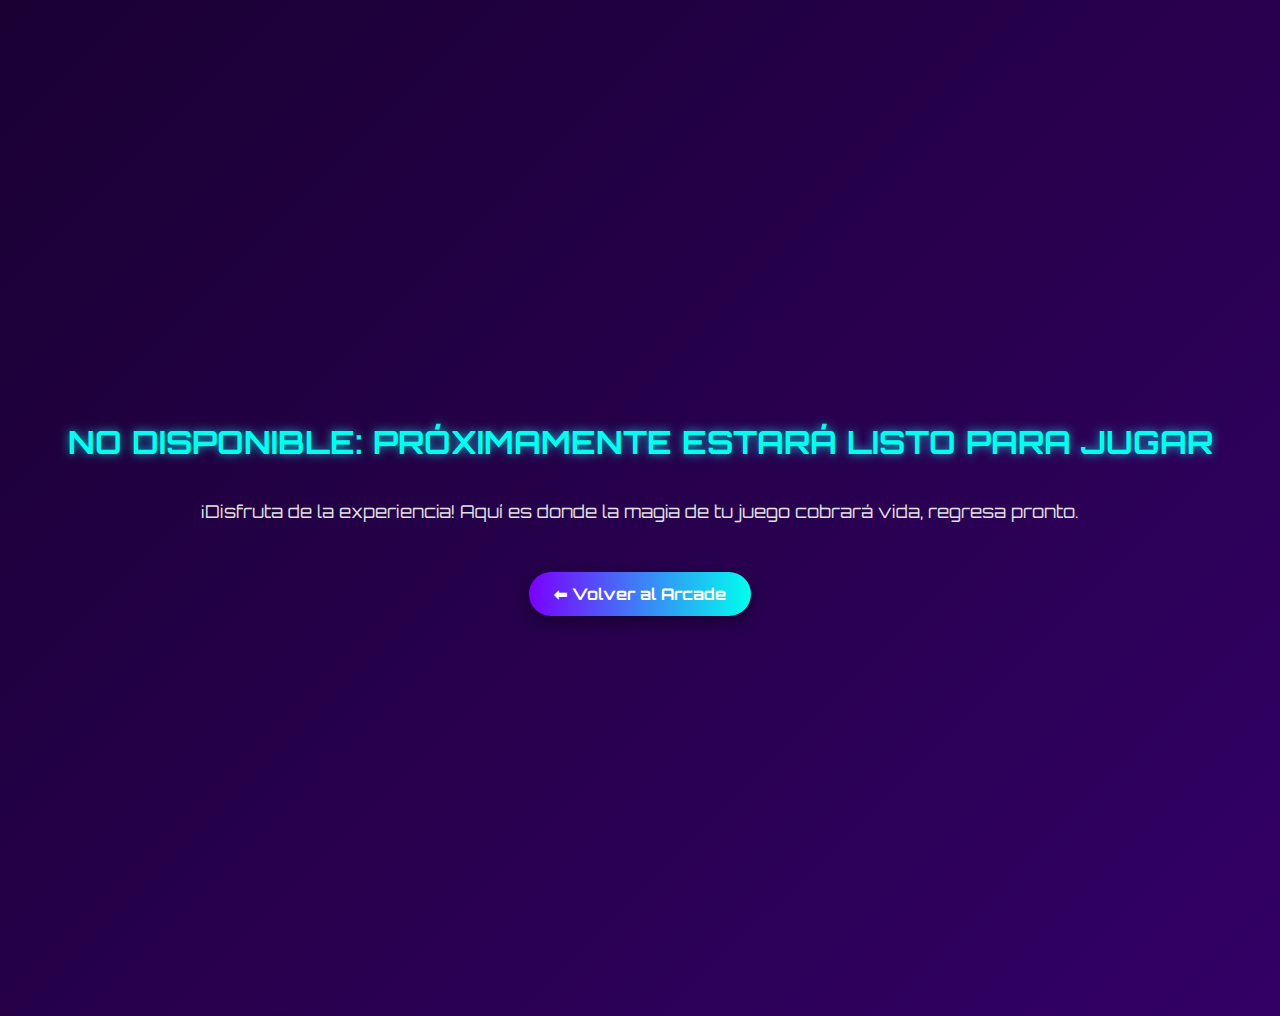
<file: nodisponible.html>
<!DOCTYPE html>
<html lang="es">
<head>
    <meta charset="UTF-8">
    <meta name="viewport" content="width=device-width, initial-scale=1.0">
    <title>Juego - NOMBRE DEL JUEGO</title>
    <style>
        @import url('https://fonts.googleapis.com/css2?family=Orbitron:wght@400;700&display=swap');
        body {
            font-family: 'Orbitron', sans-serif;
            text-align: center;
            background: linear-gradient(135deg, #1A0033, #330066); /* Fondo oscuro vibrante */
            color: #E0E0E0;
            padding: 50px;
            min-height: 100vh;
            display: flex;
            flex-direction: column;
            justify-content: center;
            align-items: center;
        }
        h1 {
            color: #00FFEE;
            text-shadow: 0 0 10px rgba(0,255,255,0.7);
            margin-bottom: 20px;
        }
        p {
            font-size: 1.1em;
            margin-bottom: 30px;
            max-width: 80%;
        }
        .btn-volver {
            display: inline-block;
            margin-top: 20px;
            padding: 12px 25px;
            background: linear-gradient(90deg, #7B00FF, #00FFEE);
            color: white;
            text-decoration: none;
            border-radius: 30px;
            font-weight: bold;
            transition: transform 0.2s ease, box-shadow 0.2s ease;
            box-shadow: 0 5px 15px rgba(0, 0, 0, 0.4);
        }
        .btn-volver:hover {
            transform: scale(1.05) translateY(-2px);
            box-shadow: 0 0 20px #00FFEE, 0 0 30px #7B00FF;
        }
    </style>
</head>
<body>
    <h1>NO DISPONIBLE: PRÓXIMAMENTE ESTARÁ LISTO PARA JUGAR</h1>
    <p>¡Disfruta de la experiencia! Aquí es donde la magia de tu juego cobrará vida, regresa pronto.</p>
    
    <a href="index.html" class="btn-volver">⬅ Volver al Arcade</a>
</body>
</html>
</file>
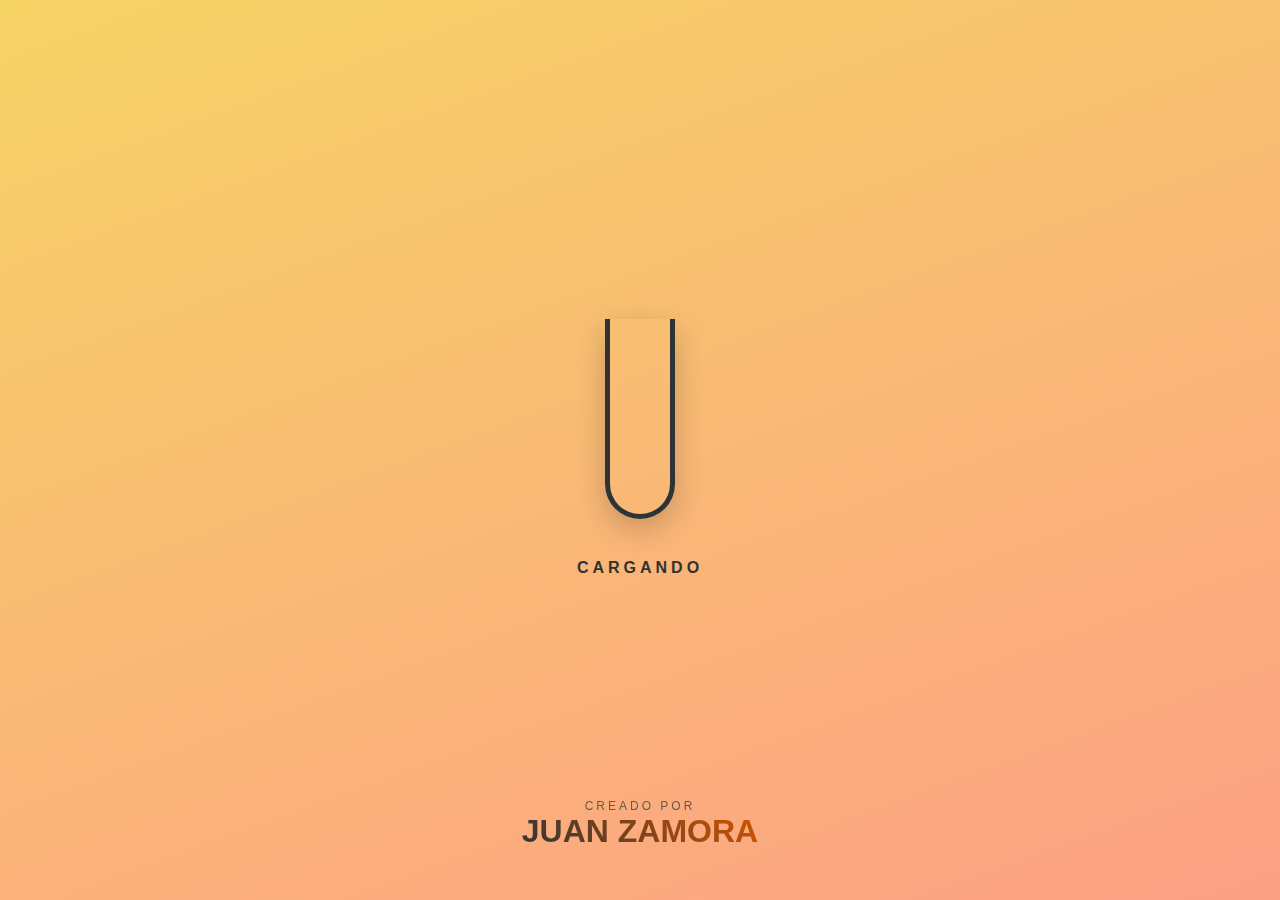
<file: WaterSortPuzzle.html>
<!DOCTYPE html>
<html lang="es">
<head>
    <meta charset="UTF-8">
    <meta name="viewport" content="width=device-width, initial-scale=1.0, maximum-scale=1.0, user-scalable=no">
    <title>Water Sort Pro - Level Menu</title>
    <style>
        :root {
            --bg-gradient: linear-gradient(135deg, #fdfbfb 0%, #ebedee 100%);
            --glass-bg: rgba(255, 255, 255, 0.65);
            --glass-border: rgba(255, 255, 255, 0.8);
            --ui-text: #2d3436;
            --accent: #6C5CE7;
            --locked: #FF7675;
            --shadow: rgba(0, 0, 0, 0.1);
            --danger: #e17055;
            --success: #00b894;
        }

        body.theme-dawn { --bg-gradient: linear-gradient(160deg, #f6d365 0%, #fda085 100%); --ui-text: #2d3436; --accent: #d35400; }
        body.theme-ocean { --bg-gradient: linear-gradient(160deg, #89f7fe 0%, #66a6ff 100%); --ui-text: #013655; --accent: #006266; }
        body.theme-forest { --bg-gradient: linear-gradient(160deg, #D4FC79 0%, #96E6A1 100%); --ui-text: #1e3727; --accent: #009432; }
        body.theme-galaxy { --bg-gradient: linear-gradient(160deg, #30cfd0 0%, #330867 100%); --glass-bg: rgba(30, 30, 40, 0.6); --glass-border: rgba(255, 255, 255, 0.1); --ui-text: #ffffff; --accent: #e056fd; --shadow: rgba(0,0,0,0.4); }

        * { box-sizing: border-box; -webkit-tap-highlight-color: transparent; }

        body {
            background: var(--bg-gradient); color: var(--ui-text);
            font-family: 'Segoe UI', Roboto, sans-serif; margin: 0; padding: 0;
            display: flex; flex-direction: column; height: 100dvh; overflow: hidden;
            user-select: none; touch-action: none; transition: background 1s ease;
        }

        /* --- UI COMUN --- */
        .glass-panel {
            background: var(--glass-bg); backdrop-filter: blur(12px); -webkit-backdrop-filter: blur(12px);
            border: 1px solid var(--glass-border); box-shadow: 0 8px 32px 0 var(--shadow);
        }

        .header {
            flex: 0 0 auto; padding: 10px 15px;
            display: grid; grid-template-columns: 40px 1fr 40px; align-items: center;
            height: 80px; z-index: 10; margin: 10px; border-radius: 20px;
        }
        .btn-icon {
            width: 40px; height: 40px; border-radius: 12px; border: none;
            background: rgba(255,255,255,0.5); color: var(--ui-text); font-size: 18px;
            cursor: pointer; display: flex; align-items: center; justify-content: center;
        }

        .stats-container { display: flex; justify-content: center; gap: 15px; }
        .stat-box { text-align: center; min-width: 60px; }
        .stat-label { font-size: 8px; text-transform: uppercase; letter-spacing: 1px; opacity: 0.8; font-weight: bold; }
        .stat-value { font-size: 20px; font-weight: 900; color: var(--accent); line-height: 1.2; }
        .moves-value { color: var(--ui-text); transition: 0.3s; }
        .moves-low { color: var(--danger); animation: pulseRed 0.8s infinite; }

        @keyframes pulseRed { 0% { transform: scale(1); } 50% { transform: scale(1.1); } 100% { transform: scale(1); } }

        .game-board {
            flex: 1; display: flex; flex-wrap: wrap; justify-content: center; align-content: center;
            gap: 12px; padding: 20px; width: 100%; max-width: 600px; margin: 0 auto; overflow-y: auto;
        }
        .tube-wrapper {
            height: 24vh; max-height: 260px; min-height: 150px; width: 58px;
            position: relative; cursor: pointer; display: flex; justify-content: center; align-items: flex-end;
            transition: transform 0.2s cubic-bezier(0.34, 1.56, 0.64, 1); z-index: 1;
        }
        .game-board.crowded .tube-wrapper { width: 42px; height: 18vh; }
        .tube-wrapper.selected { transform: translateY(-25px) scale(1.05); }

        .tube {
            width: 100%; height: 85%; background: rgba(255, 255, 255, 0.15);
            border: 2px solid rgba(255, 255, 255, 0.5); border-top: none; border-radius: 0 0 25px 25px;
            position: relative; overflow: hidden; box-shadow: 0 5px 15px rgba(0,0,0,0.1);
        }
        .tube-lip {
            position: absolute; bottom: 85%; width: 110%; height: 6px; left: -5%;
            border: 2px solid rgba(255,255,255,0.6); border-bottom: none; border-radius: 10px 10px 0 0;
            background: rgba(255,255,255,0.4);
        }
        .liquid {
            width: 100%; position: absolute; left: 0; transition: height 0.25s cubic-bezier(0.4, 0, 0.2, 1);
            background-image: linear-gradient(90deg, rgba(255,255,255,0.2), rgba(0,0,0,0.05));
        }
        .liquid:first-child { border-radius: 0 0 22px 22px; }

        .footer {
            flex: 0 0 auto; padding: 15px 10px 30px; display: flex; justify-content: space-around;
            border-top-left-radius: 25px; border-top-right-radius: 25px; margin: 0 10px 10px;
        }
        .action-btn {
            background: none; border: none; display: flex; flex-direction: column; align-items: center;
            gap: 5px; cursor: pointer; color: var(--ui-text); opacity: 0.9;
        }
        .action-circle {
            width: 50px; height: 50px; border-radius: 18px; background: rgba(255,255,255,0.4);
            border: 1px solid rgba(255,255,255,0.6); display: flex; align-items: center; justify-content: center;
            font-size: 22px; position: relative; box-shadow: 0 4px 10px rgba(0,0,0,0.05);
        }
        .badge-count {
            position: absolute; top: -6px; right: -6px; background: var(--accent); color: white;
            min-width: 20px; height: 20px; border-radius: 10px; font-size: 11px;
            display: flex; align-items: center; justify-content: center; border: 2px solid #fff;
        }
        .ad-badge {
            position: absolute; top: -8px; right: -8px; background: #ff7675; color: white;
            font-size: 9px; padding: 2px 6px; border-radius: 8px; font-weight: bold;
        }

        /* --- MODALES Y MENÚ --- */
        .overlay {
            position: fixed; inset: 0; background: rgba(0,0,0,0.85); z-index: 200;
            display: none; flex-direction: column; align-items: center; justify-content: center;
            backdrop-filter: blur(5px);
        }
        .modal-card {
            background: rgba(255,255,255,0.95); padding: 30px; border-radius: 30px;
            text-align: center; width: 85%; max-width: 320px;
            box-shadow: 0 20px 60px rgba(0,0,0,0.6); animation: popIn 0.4s;
        }
        .modal-title { font-size: 26px; font-weight: 900; color: var(--ui-text); margin-bottom: 5px; }
        .score-row { display: flex; justify-content: space-between; margin-bottom: 8px; font-size: 13px; border-bottom: 1px dashed #ddd; padding-bottom: 4px; }
        .total-score { font-size: 28px; font-weight: 900; color: var(--accent); margin-top: 15px; }
        
        .modal-btn {
            padding: 15px 0; width: 100%; border: none; border-radius: 15px;
            font-size: 16px; font-weight: bold; cursor: pointer; margin-top: 15px;
            color: white; transition: transform 0.1s; text-transform: uppercase; letter-spacing: 1px;
        }
        .btn-next { background: var(--accent); box-shadow: 0 10px 20px -5px rgba(108, 92, 231, 0.5); }
        .btn-retry { background: var(--danger); box-shadow: 0 10px 20px -5px rgba(225, 112, 85, 0.5); }
        .btn-retry:active, .btn-next:active { transform: scale(0.96); }

        /* --- MENÚ DE NIVELES --- */
        .menu-overlay {
            position: fixed; inset: 0; background: rgba(20, 20, 20, 0.95); z-index: 300;
            display: none; flex-direction: column; backdrop-filter: blur(10px);
        }
        .menu-header {
            padding: 20px; display: flex; justify-content: space-between; align-items: center;
            color: white; font-weight: bold; font-size: 20px;
        }
        .menu-close {
            background: rgba(255,255,255,0.1); border: none; color: white; width: 40px; height: 40px;
            border-radius: 50%; cursor: pointer; font-size: 18px;
        }
        .menu-grid {
            flex: 1; overflow-y: auto; padding: 20px;
            display: grid; grid-template-columns: repeat(auto-fill, minmax(70px, 1fr));
            gap: 15px; align-content: start;
        }
        .level-card {
            aspect-ratio: 1; background: rgba(255,255,255,0.1); border-radius: 15px;
            display: flex; flex-direction: column; align-items: center; justify-content: center;
            color: white; cursor: pointer; transition: 0.2s; border: 2px solid transparent;
            position: relative;
        }
        /* Estado: Completado */
        .level-card.completed {
            background: rgba(108, 92, 231, 0.2); border-color: var(--accent);
        }
        /* Estado: Actual */
        .level-card.current {
            background: var(--accent); box-shadow: 0 0 15px var(--accent); transform: scale(1.1); z-index: 2;
        }
        /* Estado: Bloqueado */
        .level-card.locked {
            opacity: 0.5; cursor: not-allowed; background: rgba(255,255,255,0.05);
        }
        .level-num { font-size: 18px; font-weight: bold; }
        .level-score { font-size: 10px; margin-top: 2px; color: #ffd700; }
        .level-lock { font-size: 20px; }

        @keyframes popIn { from { transform: scale(0.5); opacity: 0; } to { transform: scale(1); opacity: 1; } }

        /* PANTALLA DE CARGA */
        .loader-overlay {
            position: fixed; top: 0; left: 0; width: 100%; height: 100%;
            background: var(--bg-gradient); z-index: 10000;
            display: flex; flex-direction: column;
            align-items: center; justify-content: center;
            transition: opacity 0.8s ease-out, visibility 0.8s;
        }
        .loader-tube {
            width: 70px; height: 200px;
            border: 5px solid var(--ui-text); border-top: none;
            border-radius: 0 0 35px 35px; position: relative; overflow: hidden;
            margin-bottom: 40px; box-shadow: 0 10px 30px rgba(0,0,0,0.2);
        }
        .loader-liquid {
            position: absolute; bottom: 0; left: 0; width: 100%; height: 0%;
            background: linear-gradient(45deg, #FF9FF3, #FECA57, #48DBFB);
            animation: fillUp 2s infinite;
        }
        @keyframes fillUp { 0% { height: 0%; } 50% { height: 80%; } 100% { height: 0%; } }
        .creator-area { position: absolute; bottom: 50px; text-align: center; animation: fadeInUp 1s ease-out; }
        .creator-name { font-size: 32px; font-weight: 900; text-transform: uppercase; background: -webkit-linear-gradient(45deg, var(--ui-text), var(--accent)); -webkit-background-clip: text; -webkit-text-fill-color: transparent; }
        @keyframes fadeInUp { from { opacity:0; transform:translateY(20px); } to { opacity:1; transform:translateY(0); } }

        /* VIDEO AD */
        .ad-overlay { position: fixed; top: 0; left: 0; width: 100%; height: 100%; background: #000; z-index: 9999; display: none; }
        .video-container { width: 100%; height: 100%; display: flex; align-items: center; justify-content: center; background: #000; position: relative;}
        #reward-video { width: 100%; max-height: 100%; cursor: pointer; }
        .timer-badge { position: absolute; top: 20px; right: 20px; color: white; border: 2px solid white; width: 40px; height: 40px; border-radius: 50%; display: flex; align-items: center; justify-content: center; font-weight: bold; pointer-events: none; background: rgba(0,0,0,0.5); }
        .skip-btn { position: absolute; bottom: 40px; padding: 15px 40px; border-radius: 30px; border:none; font-weight: bold; width: 80%; font-size: 16px; }
        .skip-btn.disabled { background: #333; color: #777; pointer-events: none; }
        .skip-btn.active { background: var(--success); color: white; pointer-events: all; }

        .stream { position: fixed; width: 8px; z-index: 99; display: none; background: rgba(255,255,255,0.5); pointer-events: none; border-radius: 4px; }
        #confetti-canvas { position: fixed; top: 0; left: 0; pointer-events: none; z-index: 150; }
        .locked-wrapper { opacity: 0.7; }
        .locked-body { width: 100%; height: 85%; border: 2px dashed rgba(255,255,255,0.6); border-radius: 0 0 25px 25px; display: flex; align-items: center; justify-content: center; background: rgba(0,0,0,0.05); }
        .hint-active .tube { border-color: var(--accent); box-shadow: 0 0 0 4px rgba(108, 92, 231, 0.4); }

    </style>
</head>
<body class="theme-dawn">

    <div id="loader" class="loader-overlay">
        <div class="loader-tube"><div class="loader-liquid"></div></div>
        <div style="font-size:16px; font-weight:bold; letter-spacing:4px; color:var(--ui-text); margin-bottom:5px;">CARGANDO</div>
        <div class="creator-area">
            <div style="font-size:12px; letter-spacing:3px; text-transform:uppercase; opacity:0.7;">CREADO POR</div>
            <div class="creator-name">JUAN ZAMORA</div>
        </div>
    </div>

    <div class="header glass-panel">
        <button class="btn-icon" onclick="resetLevel()">↺</button>
        
        <div class="stats-container">
            <div class="stat-box">
                <div class="stat-label">NIVEL</div>
                <div class="stat-value" id="level-display">1</div>
            </div>
            <div class="stat-box">
                <div class="stat-label">PUNTOS</div>
                <div class="stat-value" id="score-display">0</div>
            </div>
            <div class="stat-box">
                <div class="stat-label">MOVIMIENTOS</div>
                <div class="stat-value moves-value" id="moves-display">0</div>
            </div>
        </div>

        <button class="btn-icon" onclick="openMenu()">☰</button>
    </div>

    <div class="game-board" id="game-board"></div>

    <div class="footer glass-panel">
        <button class="action-btn" onclick="undo()">
            <div class="action-circle">↩</div><span>Deshacer</span>
        </button>
        <button class="action-btn" onclick="unlockExtraTube()" id="btn-unlock">
            <div class="action-circle">🔓<div class="ad-badge">AD</div></div><span>Extra</span>
        </button>
        <button class="action-btn" onclick="getHint()">
            <div class="action-circle">💡<div class="badge-count" id="hint-count">3</div></div><span>Pista</span>
        </button>
    </div>

    <div class="overlay" id="win-screen">
        <div class="modal-card">
            <div style="font-size:60px; margin-bottom:10px;">👑</div>
            <div class="modal-title">¡NIVEL SUPERADO!</div>
            <div style="text-align: left; margin: 20px 0; background: rgba(0,0,0,0.03); padding: 15px; border-radius: 10px;">
                <div class="score-row"><span>Recompensa Base</span><span>+100</span></div>
                <div class="score-row"><span>Bonus Movimientos</span><span id="win-bonus" style="color:var(--success)">+0</span></div>
                <div class="score-row" style="border:none; font-weight:bold; font-size:16px; margin-top:10px;"><span>Puntaje Nivel</span><span class="total-score" id="win-level-score">0</span></div>
            </div>
            <button class="modal-btn btn-next" onclick="nextLevel()">SIGUIENTE NIVEL ▶</button>
        </div>
    </div>

    <div class="overlay" id="lose-screen">
        <div class="modal-card">
            <div style="font-size:60px; margin-bottom:10px;">🥀</div>
            <div class="modal-title">SIN MOVIMIENTOS</div>
            <div style="color:#666; margin-bottom:25px; font-size:14px;">Has agotado tus turnos.</div>
            <button class="modal-btn btn-retry" onclick="resetLevel()">REINTENTAR ↺</button>
        </div>
    </div>

    <div class="menu-overlay" id="menu-screen">
        <div class="menu-header">
            <span>SELECCIONAR NIVEL</span>
            <button class="menu-close" onclick="closeMenu()">✕</button>
        </div>
        <div class="menu-grid" id="level-grid">
            </div>
    </div>

    <canvas id="confetti-canvas"></canvas>
    <div id="stream" class="stream"></div>
    <div id="ad-overlay" class="ad-overlay">
        <div class="video-container">
            <video id="reward-video" playsinline webkit-playsinline></video>
            <div class="timer-badge" id="timer-corner">5</div>
            <button id="ad-action-btn" class="skip-btn disabled">Espera 5s...</button>
        </div>
    </div>

    <script>
        const AD_DATA = [
            { file: "anuncio.mp4", link: "https://www.facebook.com/reel/818844437624585/?app=fbl" },
            { file: "anuncio2.mp4", link: "https://www.facebook.com/reel/818844437624585/?app=fbl" },
            { file: "anuncio3.mp4", link: "https://www.facebook.com/reel/818844437624585/?app=fbl" }
        ];

        const COLORS = [
            '#FF9FF3', '#FECA57', '#FF6B6B', '#48DBFB', 
            '#1DD1A1', '#5F27CD', '#54A0FF', '#00D2D3',
            '#FF9F43', '#EE5253', '#10AC84', '#222F3E'
        ];

        // --- SISTEMA DE PROGRESO (PERSISTENCIA) ---
        let gameProgress = {
            maxLevel: 1,
            scores: {}, // Objeto: { "1": 150, "2": 200 }
            hints: 3
        };

        // Cargar datos guardados
        if(localStorage.getItem('waterSortData')) {
            gameProgress = JSON.parse(localStorage.getItem('waterSortData'));
        } else {
            // Inicializar 1000 niveles en 0 si es nuevo
            for(let i=1; i<=1000; i++) gameProgress.scores[i] = 0;
        }

        function saveProgress() {
            localStorage.setItem('waterSortData', JSON.stringify(gameProgress));
        }

        // --- AUDIO ---
        const AudioSys = {
            ctx: null,
            init() { if(!this.ctx) this.ctx = new (window.AudioContext||window.webkitAudioContext)(); },
            play(t,f,d,vol=0.1) {
                if(!this.ctx) return;
                const o=this.ctx.createOscillator(), g=this.ctx.createGain();
                o.type=t; o.frequency.value=f; 
                g.gain.value=vol; g.gain.exponentialRampToValueAtTime(0.001, this.ctx.currentTime+d);
                o.connect(g); g.connect(this.ctx.destination);
                o.start(); o.stop(this.ctx.currentTime+d);
            },
            pop() { this.init(); this.play('sine',800,0.1); },
            pour() { this.init(); this.play('triangle',300,0.2); },
            win() { this.init(); [400,600,800,1000].forEach((f,i)=>setTimeout(()=>this.play('sine',f,0.4,0.2), i*150)); },
            fail() { this.init(); [300,200,100].forEach((f,i)=>setTimeout(()=>this.play('sawtooth',f,0.4,0.2), i*150)); },
            earn() { this.init(); this.play('square',1200,0.3,0.1); }
        };

        // --- ESTADO JUEGO ---
        let state = {
            level: gameProgress.maxLevel,
            tubes: [], history: [], moveHistory: [], isAnimating: false, selected: null,
            extraUnlocked: false, currentScore: 0, moves: 0, maxMoves: 0
        };

        window.onload = () => {
            setTimeout(() => {
                document.getElementById('loader').style.opacity=0; 
                setTimeout(()=>document.getElementById('loader').style.display='none',800);
            }, 3000);
            generateLevel();
        };

        function applyTheme(level) {
            const b = document.body; b.className = '';
            if (level<=10) b.classList.add('theme-dawn');
            else if (level<=50) b.classList.add('theme-ocean');
            else if (level<=200) b.classList.add('theme-forest');
            else b.classList.add('theme-galaxy');
        }

        function generateLevel() {
            applyTheme(state.level);
            
            let numColors, complexity, marginMultiplier, bonusMargin;
            if (state.level <= 5) { numColors = 3; complexity = 15; marginMultiplier = 3.0; bonusMargin = 10; }
            else if (state.level <= 20) { numColors = 4; complexity = 30 + state.level; marginMultiplier = 2.5; bonusMargin = 15; }
            else if (state.level <= 100) { numColors = 5 + Math.floor(state.level/25); complexity = 50 + (state.level * 2); marginMultiplier = 2.0; bonusMargin = 20; }
            else { numColors = Math.min(10, 7 + Math.floor((state.level-100)/100)); complexity = 200 + state.level; marginMultiplier = 1.5; bonusMargin = 10; }

            state.maxMoves = Math.floor(complexity * marginMultiplier) + bonusMargin;
            state.moves = state.maxMoves;
            state.currentScore = 0; // Reset score de partida actual

            let empty = 2;
            let solved = [];
            for(let i=0; i<numColors; i++) solved.push(Array(4).fill(i));
            for(let i=0; i<empty; i++) solved.push([]);

            let temp = JSON.parse(JSON.stringify(solved));
            let lastSource = -1;
            for(let i=0; i<complexity; i++) {
                let f = Math.floor(Math.random()*temp.length);
                let t = Math.floor(Math.random()*temp.length);
                if(f!==t && temp[f].length>0 && temp[t].length<4) {
                    if(t === lastSource) continue;
                    temp[t].push(temp[f].pop()); lastSource = f;
                }
            }
            temp.forEach(t => {
                if(t.length===4 && t.every(c=>c===t[0])) {
                    let e = temp.findIndex(tb=>tb.length===0);
                    if(e!==-1) temp[e].push(t.pop());
                }
            });

            state.tubes = temp; state.history = []; state.moveHistory = [];
            state.selected = null; state.isAnimating = false; state.extraUnlocked = false;
            updateUI(); render();
        }

        // --- MENÚ DE NIVELES ---
        function openMenu() {
            const grid = document.getElementById('level-grid');
            grid.innerHTML = '';
            
            for(let i=1; i<=1000; i++) {
                let card = document.createElement('div');
                card.className = 'level-card';
                
                if (i < gameProgress.maxLevel) {
                    // Nivel Completado
                    card.classList.add('completed');
                    card.innerHTML = `<div class="level-num">${i}</div><div class="level-score">⭐ ${gameProgress.scores[i]}</div>`;
                    card.onclick = () => loadLevelFromMenu(i);
                } else if (i === gameProgress.maxLevel) {
                    // Nivel Actual
                    card.classList.add('current');
                    card.innerHTML = `<div class="level-num">${i}</div><div style="font-size:10px">JUGAR</div>`;
                    card.onclick = () => loadLevelFromMenu(i);
                } else {
                    // Bloqueado
                    card.classList.add('locked');
                    card.innerHTML = `<div class="level-lock">🔒</div><div style="font-size:10px; opacity:0.5">${i}</div>`;
                }
                grid.appendChild(card);
            }
            document.getElementById('menu-screen').style.display = 'flex';
        }

        function closeMenu() { document.getElementById('menu-screen').style.display = 'none'; }

        function loadLevelFromMenu(lvl) {
            closeMenu();
            state.level = lvl;
            generateLevel();
        }

        function render() {
            const board = document.getElementById('game-board'); board.innerHTML = '';
            if(state.tubes.length > 10) board.classList.add('crowded'); else board.classList.remove('crowded');

            state.tubes.forEach((tube, i) => {
                let wrap = document.createElement('div');
                wrap.className = `tube-wrapper ${state.selected === i ? 'selected' : ''}`;
                wrap.id = `wrapper-${i}`; wrap.onclick = () => handleClick(i);
                let tubeEl = document.createElement('div'); tubeEl.className = 'tube'; tubeEl.id = `tube-${i}`;
                let lip = document.createElement('div'); lip.className = 'tube-lip';
                
                tube.forEach((cId, idx) => {
                    let l = document.createElement('div'); l.className = 'liquid';
                    l.style.background = COLORS[cId]; l.style.height = '25%'; l.style.bottom = (idx*25)+'%';
                    tubeEl.appendChild(l);
                });
                wrap.appendChild(lip); wrap.appendChild(tubeEl); board.appendChild(wrap);
            });

            if(!state.extraUnlocked && state.level > 5) {
                let lock = document.createElement('div'); lock.className = 'tube-wrapper locked-wrapper';
                lock.onclick = unlockExtraTube;
                lock.innerHTML = '<div class="locked-body"><span style="font-size:24px; opacity:0.5">🔒</span></div><div class="ad-badge">AD</div>';
                board.appendChild(lock);
            }
        }

        function handleClick(i) {
            if(state.isAnimating) return; AudioSys.pop();
            if(state.selected === null) {
                if(state.tubes[i].length > 0) { state.selected = i; render(); }
            } else {
                if(state.selected === i) { state.selected = null; render(); }
                else { attemptMove(state.selected, i); }
            }
        }

        async function attemptMove(from, to) {
            if(state.moves <= 0) return; 
            let src = state.tubes[from]; let tgt = state.tubes[to];
            if(src.length===0) return;
            let color = src[src.length-1];

            if(tgt.length<4 && (tgt.length===0 || tgt[tgt.length-1]===color)) {
                saveState(from, to, color); state.isAnimating = true;
                state.moves--; updateUI();

                let count = 0;
                for(let k=src.length-1; k>=0; k--) { if(src[k]===color && (tgt.length+count)<4) count++; else break; }
                state.moveHistory[state.moveHistory.length-1].count = count;

                await animatePour(from, to, color, count);
                for(let k=0; k<count; k++) tgt.push(src.pop());
                state.selected = null; state.isAnimating = false; render(); 
                
                const win = checkWin();
                if(!win && state.moves <= 0) { AudioSys.fail(); document.getElementById('lose-screen').style.display = 'flex'; }
            } else { state.selected = null; render(); }
        }

        async function animatePour(from, to, cId, count, isUndo=false) {
            const wF = document.getElementById(`wrapper-${from}`);
            const wT = document.getElementById(`wrapper-${to}`);
            const rF = wF.getBoundingClientRect(); const rT = wT.getBoundingClientRect();
            let isLeft = rF.left < rT.left;
            let tx = rT.left + (isLeft ? -10 : 35) - rF.left; let ty = rT.top - 60 - rF.top;
            
            wF.style.zIndex = 100; wF.style.transform = `translate(${tx}px, ${ty}px) rotate(${isLeft?60:-60}deg)`;
            await wait(300);
            if(!isUndo) AudioSys.pour();
            
            const stream = document.getElementById('stream');
            stream.style.display = 'block'; stream.style.background = COLORS[cId];
            stream.style.left = (rT.left + rT.width/2 - 5) + 'px'; stream.style.top = (rT.top - 10) + 'px';
            
            let fill = isUndo ? state.tubes[to].length - count : state.tubes[to].length;
            let bottomY = rT.bottom - (fill * (rT.height * 0.85 / 4)) - 15;
            stream.style.height = (bottomY - (rT.top - 10)) + 'px';

            const tubeT = document.getElementById(`tube-${to}`);
            let added = [];
            for(let i=0; i<count; i++) {
                let d = document.createElement('div'); d.className = 'liquid';
                d.style.background = COLORS[cId]; d.style.bottom = ((fill+i)*25)+'%'; d.style.height = '0%';
                tubeT.appendChild(d); added.push(d);
            }
            const tubeF = document.getElementById(`tube-${from}`);
            let liquidsF = Array.from(tubeF.querySelectorAll('.liquid'));
            for(let i=0; i<count; i++) { if(liquidsF[liquidsF.length-1-i]) liquidsF[liquidsF.length-1-i].style.height = '0%'; }

            setTimeout(() => added.forEach(d => d.style.height = '25%'), 50);
            await wait(400);
            stream.style.display = 'none'; wF.style.transform = 'none'; await wait(300); wF.style.zIndex = 1;
        }

        function wait(ms) { return new Promise(r => setTimeout(r, ms)); }

        function checkWin() {
            let win = state.tubes.every(t => t.length===0 || (t.length===4 && t.every(c=>c===t[0])));
            if(win) {
                AudioSys.win(); AudioSys.earn();
                
                // CALCULAR PUNTAJE NIVEL
                let bonus = state.moves * 10;
                let levelScore = 100 + bonus;
                
                // GUARDAR PROGRESO
                if (levelScore > gameProgress.scores[state.level]) {
                    gameProgress.scores[state.level] = levelScore;
                }
                
                // DESBLOQUEAR SIGUIENTE
                if (state.level === gameProgress.maxLevel) {
                    gameProgress.maxLevel++;
                }
                gameProgress.hints++; 
                saveProgress(); // Guardar en LocalStorage

                document.getElementById('win-bonus').innerText = `+${bonus}`;
                document.getElementById('win-level-score').innerText = levelScore;
                
                updateUI(); startConfetti(); 
                document.getElementById('win-screen').style.display = 'flex';
                return true;
            }
            return false;
        }

        async function undo() {
            if(state.isAnimating || !state.history.length) return;
            state.moves++; updateUI();
            let move = state.moveHistory.pop();
            if(!move) { state.tubes = state.history.pop(); render(); return; }
            state.isAnimating = true;
            await animatePour(move.to, move.from, move.color, move.count, true);
            state.tubes = state.history.pop(); state.isAnimating = false; render();
        }
        function saveState(f, t, c) {
            state.history.push(JSON.parse(JSON.stringify(state.tubes)));
            state.moveHistory.push({from:f, to:t, color:c, count:0});
            if(state.history.length>8) {state.history.shift(); state.moveHistory.shift();}
        }
        function getHint() {
            if(gameProgress.hints <= 0) { alert("Gana niveles para obtener pistas."); return; }
            for(let i=0; i<state.tubes.length; i++) {
                if(!state.tubes[i].length) continue;
                for(let j=0; j<state.tubes.length; j++) {
                    if(i===j) continue;
                    let s=state.tubes[i], t=state.tubes[j];
                    if(t.length<4 && (t.length===0 || t[t.length-1]===s[s.length-1])) {
                         if(s.every(x=>x===s[0]) && s.length===4 && t.length===0) continue;
                         let w1=document.getElementById(`wrapper-${i}`), w2=document.getElementById(`wrapper-${j}`);
                         w1.classList.add('hint-active'); w2.classList.add('hint-active');
                         setTimeout(()=>{w1.classList.remove('hint-active'); w2.classList.remove('hint-active');}, 1500);
                         gameProgress.hints--; saveProgress(); updateUI(); return;
                    }
                }
            }
            alert("No hay movimientos posibles. ¿Quizás el extra?");
        }

        function nextLevel() { state.level++; document.getElementById('win-screen').style.display='none'; stopConfetti(); generateLevel(); }
        function resetLevel() { document.getElementById('lose-screen').style.display='none'; if(confirm('¿Reiniciar?')) generateLevel(); }
        
        function updateUI() { 
            document.getElementById('level-display').innerText = state.level; 
            // Calcular Score Total acumulado de todos los niveles
            let totalScore = Object.values(gameProgress.scores).reduce((a, b) => a + b, 0);
            document.getElementById('score-display').innerText = totalScore;
            
            document.getElementById('moves-display').innerText = state.moves;
            document.getElementById('hint-count').innerText = gameProgress.hints;
            const m = document.getElementById('moves-display');
            if(state.moves<=5) { m.classList.add('moves-low'); m.style.color='red'; } else { m.classList.remove('moves-low'); m.style.color='var(--ui-text)'; }
        }

        // --- VIDEO ADS ---
        let adInterval = null;
        function unlockExtraTube() {
            if(state.level <= 5) { alert("Nivel 6+"); return; }
            if(state.extraUnlocked) return;
            
            const overlay = document.getElementById('ad-overlay');
            const video = document.getElementById('reward-video');
            const btn = document.getElementById('ad-action-btn');
            const timer = document.getElementById('timer-corner');

            const ad = AD_DATA[Math.floor(Math.random()*AD_DATA.length)];
            video.src = ad.file;
            video.onclick = function() { window.open(ad.link, '_blank'); };

            overlay.style.display = 'flex';
            btn.className = 'skip-btn disabled'; btn.innerText = "Espera 5s...";
            timer.innerText = "5"; timer.className="timer-badge"; timer.onclick=null;

            let timeLeft = 5;
            if(adInterval) clearInterval(adInterval);

            video.currentTime = 0; video.play().catch(()=>{});
            
            btn.onclick = function() { closeAd(); state.extraUnlocked=true; state.tubes.push([]); render(); AudioSys.win(); };

            adInterval = setInterval(() => {
                timeLeft--;
                if(timeLeft>0) { btn.innerText=`Espera ${timeLeft}s...`; timer.innerText=timeLeft; }
                else {
                    clearInterval(adInterval);
                    btn.className='skip-btn active'; btn.innerText="OMITIR ANUNCIO ⏩";
                    timer.innerText="✕"; timer.className="timer-badge clickable";
                    timer.onclick = btn.onclick;
                }
            }, 1000);

            video.onended = function() {
                if(timeLeft>0) {
                    clearInterval(adInterval);
                    btn.className='skip-btn active'; btn.innerText="CERRAR";
                    timer.innerText="✕"; timer.className="timer-badge clickable";
                    timer.onclick=btn.onclick;
                }
            };
        }
        function closeAd() {
            document.getElementById('ad-overlay').style.display='none';
            const v = document.getElementById('reward-video'); v.pause(); v.src=""; v.onclick=null;
            if(adInterval) clearInterval(adInterval);
        }

        let ctx = document.getElementById('confetti-canvas').getContext('2d');
        let particles = []; let animating = false;
        function startConfetti() {
            animating = true; let c = document.getElementById('confetti-canvas');
            c.width = window.innerWidth; c.height = window.innerHeight;
            particles = [];
            for(let i=0; i<100; i++) particles.push({
                x: Math.random()*c.width, y: Math.random()*c.height-c.height,
                c: COLORS[Math.floor(Math.random()*COLORS.length)], s: Math.random()*5+2, sp: Math.random()*5+3
            });
            loop();
        }
        function stopConfetti() { animating = false; ctx.clearRect(0,0,9999,9999); }
        function loop() {
            if(!animating) return;
            ctx.clearRect(0,0,window.innerWidth,window.innerHeight);
            particles.forEach(p => {
                p.y += p.sp; if(p.y > window.innerHeight) p.y = -10;
                ctx.fillStyle = p.c; ctx.fillRect(p.x, p.y, p.s, p.s);
            });
            requestAnimationFrame(loop);
        }
    </script>
</body>
</html>
</file>
